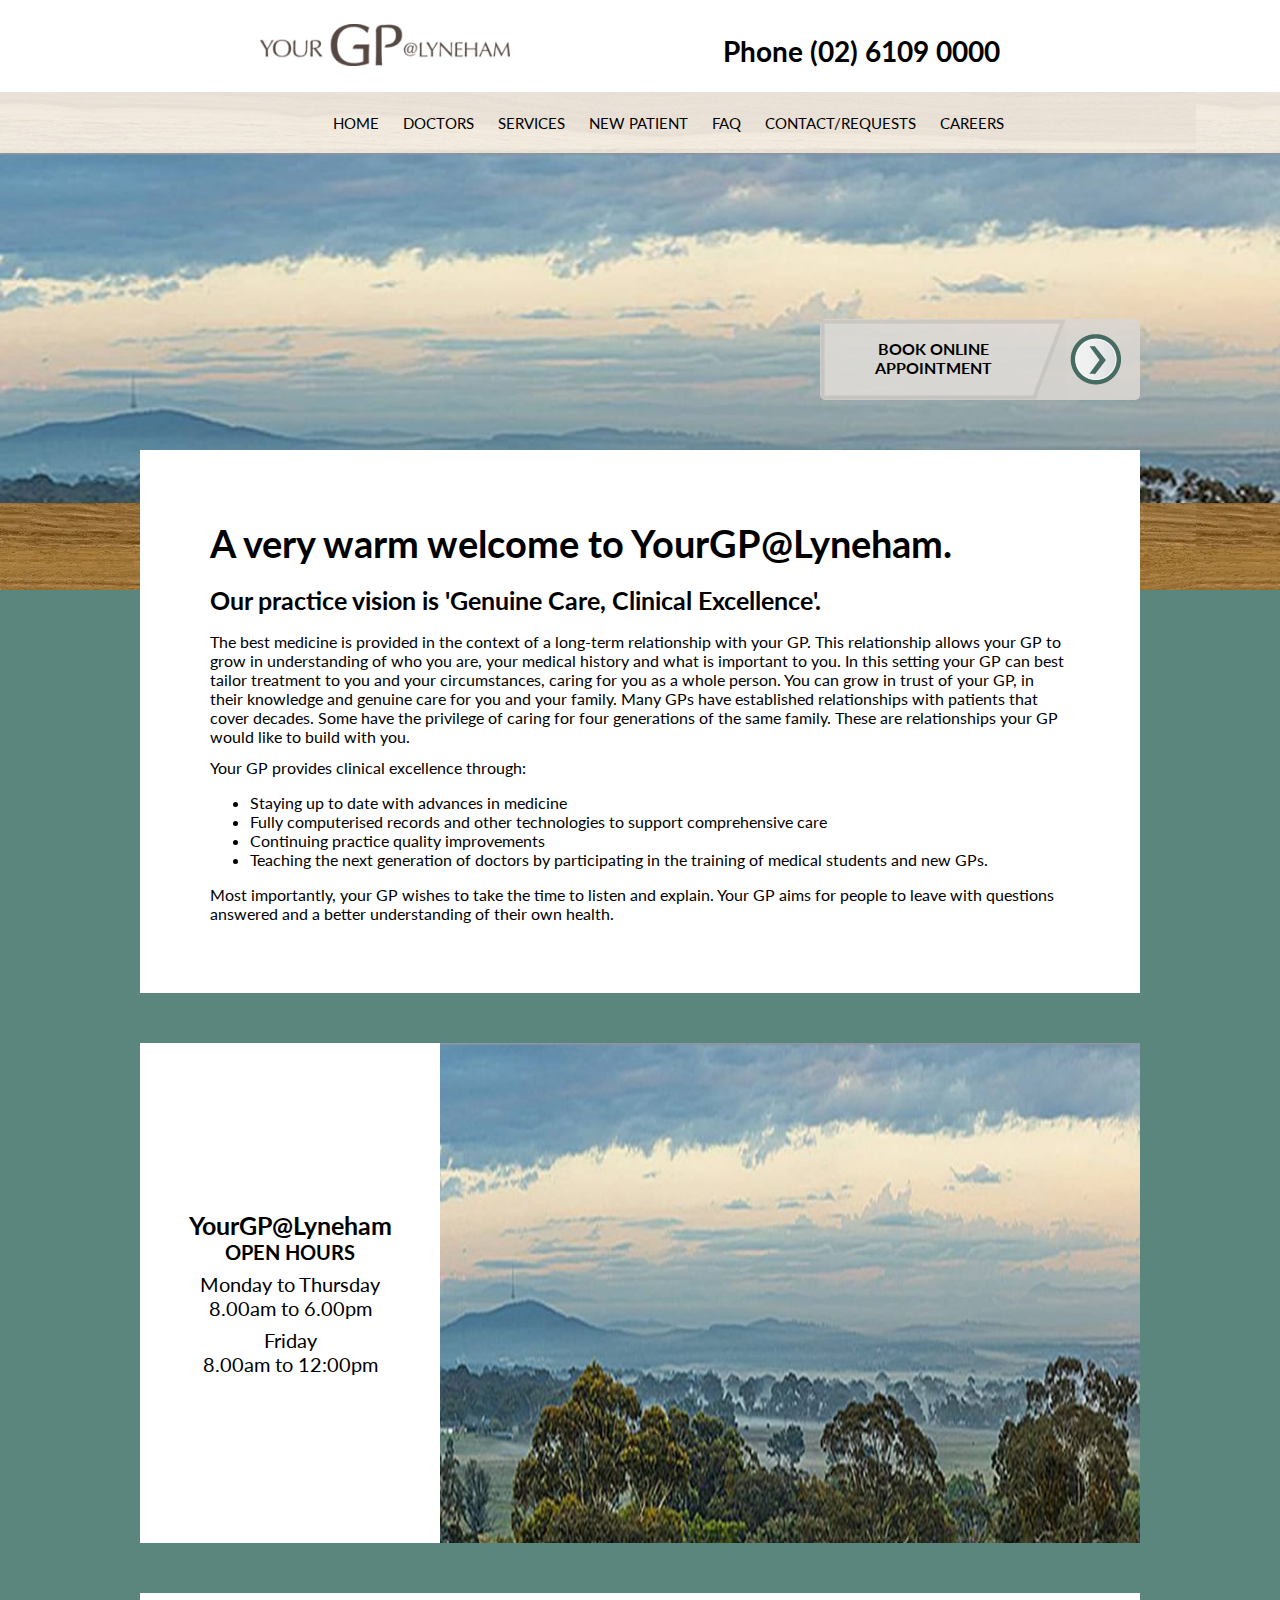
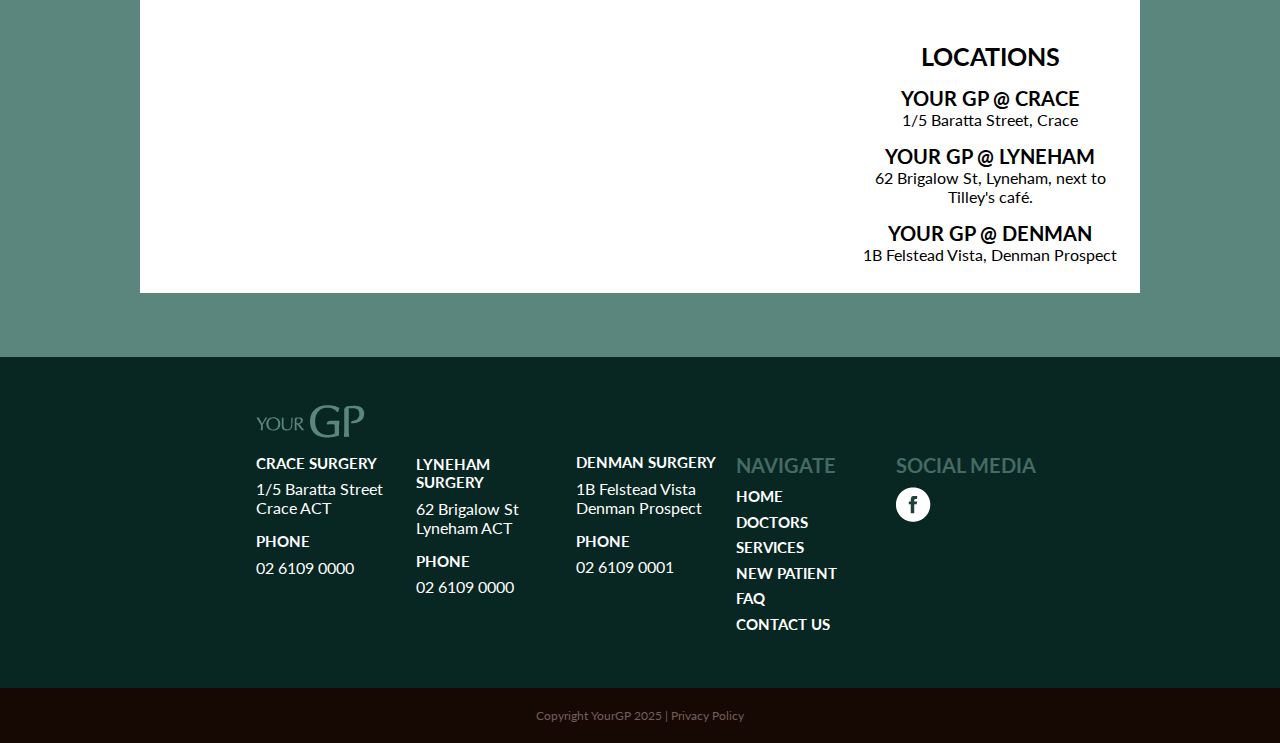
<file: index.html>
<!DOCTYPE html>
<html lang="en-AU">
<head>
<meta charset="UTF-8">
<meta name="viewport" content="width=device-width, initial-scale=1">
<meta name = "format-detection" content = "telephone=no">

<title>YourGP@Lyneham - Genuine Care, Clinical Excellence</title><meta name="description" content="YourGP@Lyneham — General practice in Lyneham, Canberra. Genuine care, clinical excellence. Book online or call (02) 6109 0000."><link rel="icon" href="favicon.ico">


<link href="https://fonts.googleapis.com/css?family=Lato" rel="stylesheet">


<!-- Facebook Pixel Code -->
<script>
!function(f,b,e,v,n,t,s){if(f.fbq)return;n=f.fbq=function(){n.callMethod?
n.callMethod.apply(n,arguments):n.queue.push(arguments)};if(!f._fbq)f._fbq=n;
n.push=n;n.loaded=!0;n.version='2.0';n.queue=[];t=b.createElement(e);t.async=!0;
t.src=v;s=b.getElementsByTagName(e)[0];s.parentNode.insertBefore(t,s)}(window,
document,'script','https://connect.facebook.net/en_US/fbevents.js');
fbq('init', '1811679615787920'); // Insert your pixel ID here.
fbq('track', 'PageView');
</script>
<noscript><img height="1" width="1" style="display:none"
src="https://www.facebook.com/tr?id=1811679615787920&ev=PageView&noscript=1"
/></noscript>
<!-- DO NOT MODIFY -->
<!-- End Facebook Pixel Code -->


	
	
<link href='https://fonts.gstatic.com' crossorigin rel='preconnect' />

<link rel="stylesheet" href="css/style.css" type="text/css" media="screen" /><script type="text/javascript" src="js/main.js" id="yourgpjs-js"></script>

<script type="text/javascript" id="google_gtagjs-js-after">
window.dataLayer = window.dataLayer || [];function gtag(){dataLayer.push(arguments);}
gtag("set","linker",{"domains":["www.yourgplyneham.com.au"]});
gtag("js", new Date());
gtag("set", "developer_id.dZTNiMT", true);
gtag("config", "GT-W6VHCX3");
</script>

		<!-- GA Google Analytics @ https://m0n.co/ga --><script>
			window.dataLayer = window.dataLayer || [];
			function gtag(){dataLayer.push(arguments);}
			gtag('js', new Date());
			gtag('config', 'UA-89055517-2');
		</script><!-- Global site tag (gtag.js) - Google Analytics --><script>
  window.dataLayer = window.dataLayer || [];
  function gtag(){dataLayer.push(arguments);}
  gtag('js', new Date());

  gtag('config', 'UA-135683351-1');

gtag('config', 'AW-1064854750');
</script>
<!-- Google Tag Manager -->
<script>(function(w,d,s,l,i){w[l]=w[l]||[];w[l].push({'gtm.start':
new Date().getTime(),event:'gtm.js'});var f=d.getElementsByTagName(s)[0],
j=d.createElement(s),dl=l!='dataLayer'?'&l='+l:'';j.async=true;j.src=
'https://tagmanager.google.com/gtm.js?id='+i+dl;f.parentNode.insertBefore(j,f);
})(window,document,'script','dataLayer','GTM-PN9D2HV');</script>
<!-- End Google Tag Manager --><style id="sccss">.page-id-163 form {
width: 250px;
}</style></head>

<body class="home page">
<!-- Google Tag Manager (noscript) -->
<noscript><iframe src="https://tagmanager.google.com/ns.html?id=GTM-PN9D2HV"
height="0" width="0" style="display:none;visibility:hidden"></iframe></noscript>
<!-- End Google Tag Manager (noscript) -->
<!-- Google Code for Bookings Conversion Page
In your html page, add the snippet and call
goog_report_conversion when someone clicks on the
chosen link or button. -->
<script type="text/javascript">
    goog_snippet_vars = function() {
    var w = window;
    w.google_conversion_id = 1064854750;
    w.google_conversion_label = "uvB1CNHTmmwQ3snh-wM";
    w.google_remarketing_only = false;
  }
  // DO NOT CHANGE THE CODE BELOW.
  goog_report_conversion = function(url) {
    goog_snippet_vars();
    window.google_conversion_format = "3";
    var opt = new Object();
    opt.onload_callback = function() {
    if (typeof(url) != 'undefined') {
      window.location = url;
    }
  }
  var conv_handler = window['google_trackConversion'];
  if (typeof(conv_handler) == 'function') {
    conv_handler(opt);
  }
}
</script>
<script type="text/javascript"
  src="//www.googleadservices.com/pagead/conversion_async.js">
</script>
    <header class="desktop header-top">
	    <div>
	    	<img src="images/logo-top.png"/>
	    	<h2>Phone (02) 6109 0000</h2>
            <div class="clearfix"></div>
	    </div>
	    <div class="clearfix"></div>
    </header>
    <header class="desktop header-bottom">
        <nav>
            <ul>
                <a href="./"><li><h5>HOME</h5></li></a>
                <a href="doctors"><li><h5>DOCTORS</h5></li></a>
                <a href="services"><li><h5>SERVICES</h5></li></a>
                <a href="patient"><li><h5>NEW PATIENT</h5></li></a>
                <a href="faq"><li><h5>FAQ</h5></li></a>
				<a href="contact"><li><h5>CONTACT/REQUESTS</h5></li></a>
				<a href="careers"><li><h5>CAREERS</h5></li></a>
            </ul>
            <div class="clearfix"></div>
        </nav>
    </header>
    <header class="mobile header-top">
        <div>
            <img src="images/logo-top.png"/>
            <img id="hamburger" src="images/mobile-menu.png"/>
            <div class="clearfix"></div>
        </div>
        <div class="clearfix"></div>
    </header>
    <header class="mobile header-bottom">
        <nav>
            <ul>
                <li><h5>Phone (02) 6109 0000</h5></li>
            </ul>
            <div class="clearfix"></div>
        </nav>
    </header>
    <div class="dropdown mobile">
        <ul>
            <a class="book-now" onclick="goog_report_conversion ('https://www.hotdoc.com.au/medical-centres/lyneham-ACT-2602/yourgp-crace-lyneham/doctors')" href="https://www.hotdoc.com.au/medical-centres/lyneham-ACT-2602/yourgp-crace-lyneham/doctors"><li><h5>BOOK ONLINE APPOINTMENT</h5></li></a>
            <a href="./"><li><h5>HOME</h5></li></a>
            <a href="doctors"><li><h5>DOCTORS</h5></li></a>
            <a href="services"><li><h5>SERVICES</h5></li></a>
            <a href="patient"><li><h5>NEW PATIENT</h5></li></a>
            <a href="faq"><li><h5>FAQ</h5></li></a>
			<a href="contact"><li><h5>CONTACT/REQUESTS</h5></li></a>
        </ul>
    </div>
    
    <div class="container-fluid">

    

<div class="layer-1-background"></div>
<div class="banner-image">
	<div></div>
</div>


<div class="content-wrapper">
      <section class="content-a first">
        <a class="book-now" onclick="goog_report_conversion ('https://www.hotdoc.com.au/medical-centres/lyneham-ACT-2602/yourgp-crace-lyneham/doctors')" href="https://www.hotdoc.com.au/medical-centres/lyneham-ACT-2602/yourgp-crace-lyneham/doctors">
      <h6><font="black">BOOK ONLINE APPOINTMENT</font></h6>
      <img src="images/button-arrow.png" />
    </section>
  </a>

	<section class="content second">
		<h1>A very warm welcome to YourGP@Lyneham.</h1>
		<h3>Our practice vision is 'Genuine Care, Clinical Excellence'.</h3>
		<p>The best medicine is provided in the context of a long-term relationship with your GP. This relationship allows your GP to grow in understanding of who you are, your medical history and what is important to you. In this setting your GP can best tailor treatment to you and your circumstances, caring for you as a whole person. You can grow in trust of your GP, in their knowledge and genuine care for you and your family. Many GPs have established relationships with patients that cover decades. Some have the privilege of caring for four generations of the same family. These are relationships your GP would like to build with you.</p>
<p>Your GP provides clinical excellence through:</p>
<ul>
<li>Staying up to date with advances in medicine</li>
<li>Fully computerised records and other technologies to support comprehensive care</li>
<li>Continuing practice quality improvements</li>
<li>Teaching the next generation of doctors by participating in the training of medical students and new GPs.</li>
</ul>
<p>Most importantly, your GP wishes to take the time to listen and explain. Your GP aims for people to leave with questions answered and a better understanding of their own health.</p>
	</section>

	<section class="content third">
		<div>
			<h3>YourGP@Lyneham</h3>
			<h4>OPEN HOURS</h4>
			<span class="cms-content">
				<h4>Monday to Thursday</h4>
				<h4>8.00am to 6.00pm</h4>
				<h4>Friday</h4>
				<h4>8.00am to 12:00pm</h4>
			</span>
		</div><!--
		--><img src="images/lyneham-home.jpg">
	</section>

	<section class="content fourth">
			<iframe id="google-maps" src="https://www.google.com/maps/embed/v1/place?q=62+Brigalow+St,+Lyneham
			      &zoom=17
			      &key=AIzaSyC7xxyrWuJnB4EIZMKUCsmqx2eFcoH6MEs">
			</iframe><!--
		--><div>
			<h3>LOCATIONS</h3>
			<h4>YOUR GP @ CRACE</h4>
			<p>1/5 Baratta Street, Crace</p>

			<h4>YOUR GP @ LYNEHAM</h4>
			<p>62 Brigalow St, Lyneham, next to Tilley's café.</p>
				<h4>YOUR GP @ DENMAN</h4>

			<p>1B Felstead Vista, Denman Prospect</p>
		</div>
	</section>
</div>
</div>


<footer>
	<div class="footer-1">
		<div class="content">
			<div class="footer-first">
				<img src="images/logo-footer.png" />
				<h5>CRACE SURGERY</h5>
				<p>1/5 Baratta Street</p>
				<p>Crace ACT</p>
				<h5 class="sep">PHONE</h5>
				<p>02 6109 0000</p>
			</div><!--
		 --><div>
				<h5>LYNEHAM SURGERY</h5>
				<p>62 Brigalow St</p>
				<p>Lyneham ACT</p>
				<h5 class="sep">PHONE</h5>
				<p>02 6109 0000</p>
			</div><!--
			--><div>
				<h5>DENMAN SURGERY</h5>
				<p>1B Felstead Vista</p>
				<p>Denman Prospect</p>
				<h5 class="sep">PHONE</h5>
				<p>02 6109 0001</p>
			</div><!--
		 --><div>
				<h3>NAVIGATE</h3>
				<a href="./"><h5>HOME</h5></a>
				<a href="doctors"><h5>DOCTORS</h5></a>
				<a href="services"><h5>SERVICES</h5></a>
				<a href="patient"><h5>NEW PATIENT</h5></a>
				<a href="faq"><h5>FAQ</h5></a>
				<a href="contact"><h5>CONTACT US</h5></a>
			</div><!--
		 --><div class="footer-1">
				<h3>SOCIAL MEDIA</h3>
				<span>
					<a href="https://www.facebook.com/YourGPLyneham-1115857755115788/?fref=ts"><img src="images/facebook.png"/></a>
				</span>
			</div>
		</div>
	</div>
	<div class="footer-2">
		<p>Copyright YourGP 2025 | <a href="privacy-policy.pdf">Privacy Policy</a></p>
	</div>


</footer>

</body>
</file>
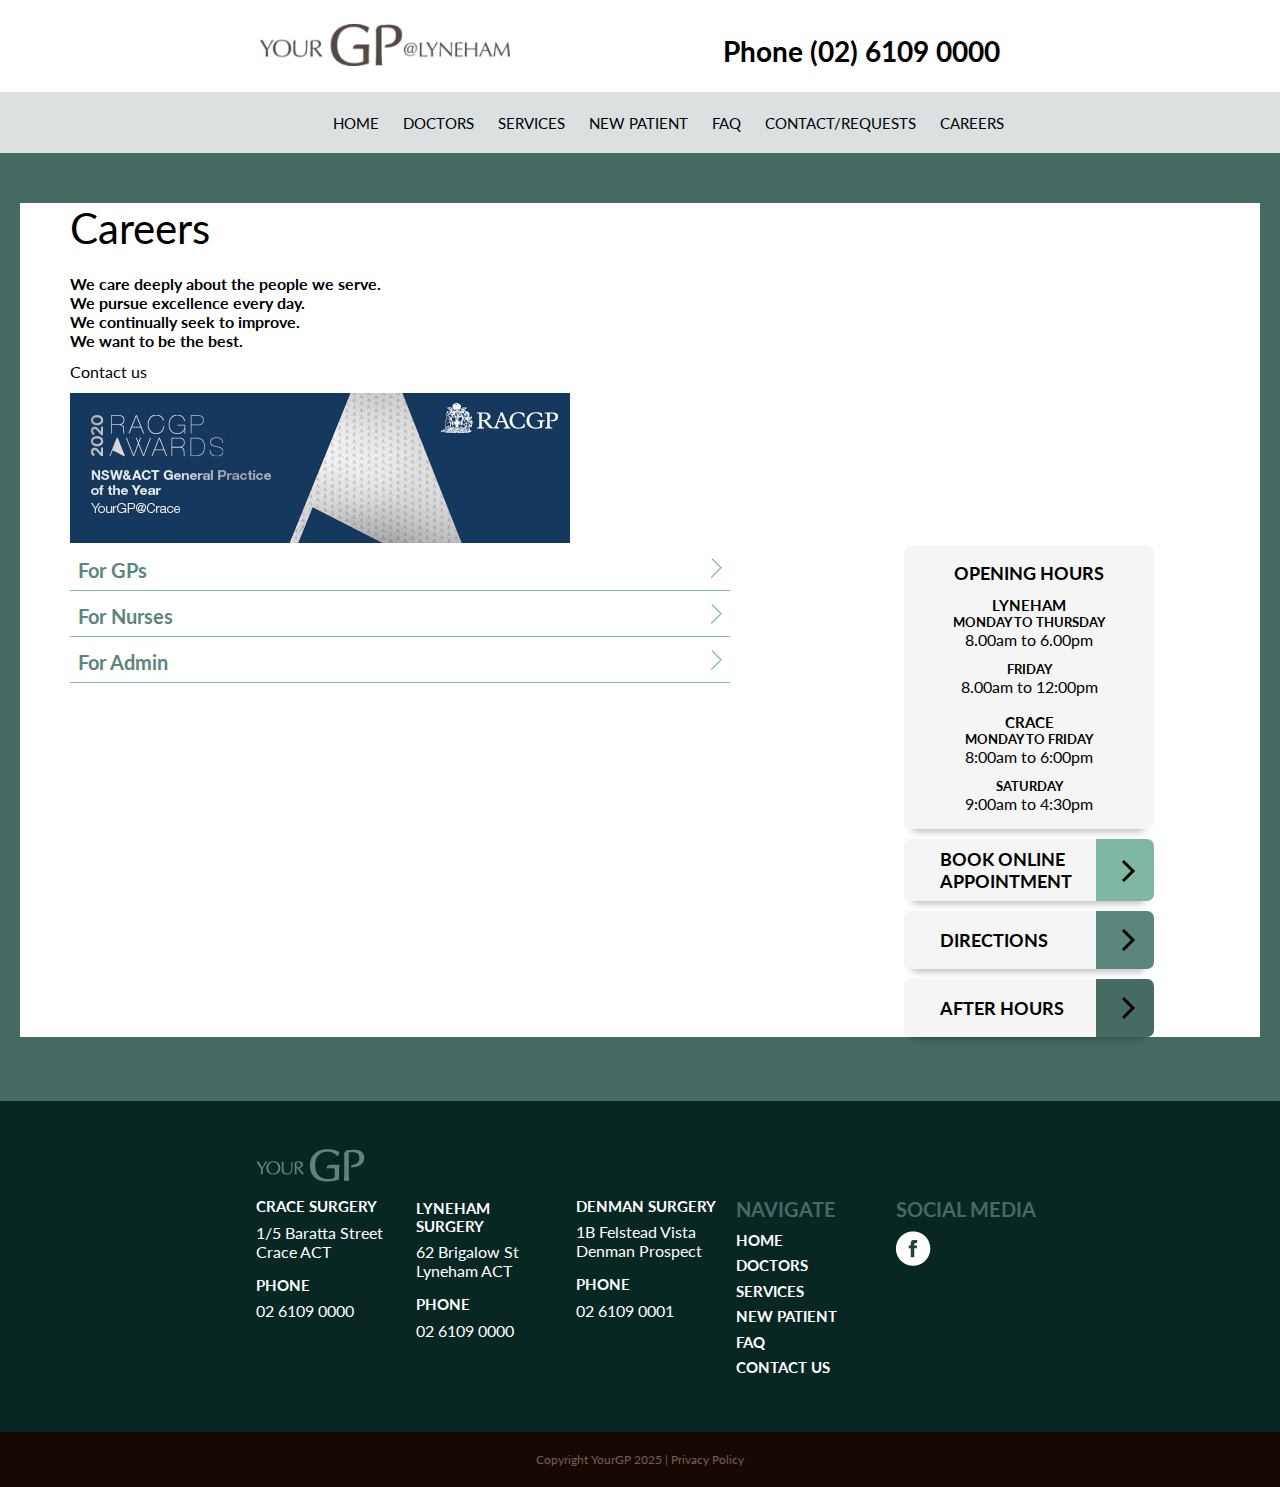
<file: careers/index.html>
<!DOCTYPE html>
<html lang="en-AU">
<head>
<meta charset="UTF-8">
<meta name="viewport" content="width=device-width, initial-scale=1">
<meta name = "format-detection" content = "telephone=no">

<title>Careers - YourGP@Lyneham</title><meta name="description" content="Career opportunities at YourGP@Lyneham. Join our team of healthcare professionals in Lyneham, Canberra."><link rel="icon" href="../favicon.ico">


<link href="https://fonts.googleapis.com/css?family=Lato" rel="stylesheet">


<!-- Facebook Pixel Code -->
<script>
!function(f,b,e,v,n,t,s){if(f.fbq)return;n=f.fbq=function(){n.callMethod?
n.callMethod.apply(n,arguments):n.queue.push(arguments)};if(!f._fbq)f._fbq=n;
n.push=n;n.loaded=!0;n.version='2.0';n.queue=[];t=b.createElement(e);t.async=!0;
t.src=v;s=b.getElementsByTagName(e)[0];s.parentNode.insertBefore(t,s)}(window,
document,'script','https://connect.facebook.net/en_US/fbevents.js');
fbq('init', '1811679615787920'); // Insert your pixel ID here.
fbq('track', 'PageView');
</script>
<noscript><img height="1" width="1" style="display:none"
src="https://www.facebook.com/tr?id=1811679615787920&ev=PageView&noscript=1"
/></noscript>
<!-- DO NOT MODIFY -->
<!-- End Facebook Pixel Code -->


	
	
<link href='https://fonts.gstatic.com' crossorigin rel='preconnect' />

<link rel="stylesheet" href="../css/style.css" type="text/css" media="screen" /><script type="text/javascript" src="../js/main.js" id="yourgpjs-js"></script>

<script type="text/javascript" id="google_gtagjs-js-after">
window.dataLayer = window.dataLayer || [];function gtag(){dataLayer.push(arguments);}
gtag("set","linker",{"domains":["www.yourgplyneham.com.au"]});
gtag("js", new Date());
gtag("set", "developer_id.dZTNiMT", true);
gtag("config", "GT-W6VHCX3");
</script>

		<!-- GA Google Analytics @ https://m0n.co/ga --><script>
			window.dataLayer = window.dataLayer || [];
			function gtag(){dataLayer.push(arguments);}
			gtag('js', new Date());
			gtag('config', 'UA-89055517-2');
		</script><!-- Global site tag (gtag.js) - Google Analytics --><script>
  window.dataLayer = window.dataLayer || [];
  function gtag(){dataLayer.push(arguments);}
  gtag('js', new Date());

  gtag('config', 'UA-135683351-1');

gtag('config', 'AW-1064854750');
</script>
<!-- Google Tag Manager -->
<script>(function(w,d,s,l,i){w[l]=w[l]||[];w[l].push({'gtm.start':
new Date().getTime(),event:'gtm.js'});var f=d.getElementsByTagName(s)[0],
j=d.createElement(s),dl=l!='dataLayer'?'&l='+l:'';j.async=true;j.src=
'https://tagmanager.google.com/gtm.js?id='+i+dl;f.parentNode.insertBefore(j,f);
})(window,document,'script','dataLayer','GTM-PN9D2HV');</script>
<!-- End Google Tag Manager --><style id="sccss">.page-id-163 form {
width: 250px;
}</style></head>

<body class="page page-id-247">
<!-- Google Tag Manager (noscript) -->
<noscript><iframe src="https://tagmanager.google.com/ns.html?id=GTM-PN9D2HV"
height="0" width="0" style="display:none;visibility:hidden"></iframe></noscript>
<!-- End Google Tag Manager (noscript) -->
<!-- Google Code for Bookings Conversion Page
In your html page, add the snippet and call
goog_report_conversion when someone clicks on the
chosen link or button. -->
<script type="text/javascript">
    goog_snippet_vars = function() {
    var w = window;
    w.google_conversion_id = 1064854750;
    w.google_conversion_label = "uvB1CNHTmmwQ3snh-wM";
    w.google_remarketing_only = false;
  }
  // DO NOT CHANGE THE CODE BELOW.
  goog_report_conversion = function(url) {
    goog_snippet_vars();
    window.google_conversion_format = "3";
    var opt = new Object();
    opt.onload_callback = function() {
    if (typeof(url) != 'undefined') {
      window.location = url;
    }
  }
  var conv_handler = window['google_trackConversion'];
  if (typeof(conv_handler) == 'function') {
    conv_handler(opt);
  }
}
</script>
<script type="text/javascript"
  src="//www.googleadservices.com/pagead/conversion_async.js">
</script>
    <header class="desktop header-top">
	    <div>
	    	<img src="../images/logo-top.png"/>
	    	<h2>Phone (02) 6109 0000</h2>
            <div class="clearfix"></div>
	    </div>
	    <div class="clearfix"></div>
    </header>
    <header class="desktop header-bottom">
        <nav>
            <ul>
                <a href="../"><li><h5>HOME</h5></li></a>
                <a href="../doctors"><li><h5>DOCTORS</h5></li></a>
                <a href="../services"><li><h5>SERVICES</h5></li></a>
                <a href="../patient"><li><h5>NEW PATIENT</h5></li></a>
                <a href="../faq"><li><h5>FAQ</h5></li></a>
				<a href="../contact"><li><h5>CONTACT/REQUESTS</h5></li></a>
				<a href="../careers"><li><h5>CAREERS</h5></li></a>
            </ul>
            <div class="clearfix"></div>
        </nav>
    </header>
    <header class="mobile header-top">
        <div>
            <img src="../images/logo-top.png"/>
            <img id="hamburger" src="../images/mobile-menu.png"/>
            <div class="clearfix"></div>
        </div>
        <div class="clearfix"></div>
    </header>
    <header class="mobile header-bottom">
        <nav>
            <ul>
                <li><h5>Phone (02) 6109 0000</h5></li>
            </ul>
            <div class="clearfix"></div>
        </nav>
    </header>
    <div class="dropdown mobile">
        <ul>
            <a class="book-now" onclick="goog_report_conversion ('https://www.hotdoc.com.au/medical-centres/lyneham-ACT-2602/yourgp-crace-lyneham/doctors')" href="https://www.hotdoc.com.au/medical-centres/lyneham-ACT-2602/yourgp-crace-lyneham/doctors"><li><h5>BOOK ONLINE APPOINTMENT</h5></li></a>
            <a href="../"><li><h5>HOME</h5></li></a>
            <a href="../doctors"><li><h5>DOCTORS</h5></li></a>
            <a href="../services"><li><h5>SERVICES</h5></li></a>
            <a href="../patient"><li><h5>NEW PATIENT</h5></li></a>
            <a href="../faq"><li><h5>FAQ</h5></li></a>
			<a href="../contact"><li><h5>CONTACT/REQUESTS</h5></li></a>
        </ul>
    </div>
    
    <div class="container-fluid">

    

<section class="content">
<h2 class="page-heading">Careers</h2>
<p><strong>We care deeply about the people we serve.<br />
We pursue excellence every day.<br />
We continually seek to improve.</strong><br />
<strong>We want to be the best.</strong></p>
<p><a href="https://forms.office.com/Pages/ResponsePage.aspx?id=IKXQ2SNEa0yqgAESdXTJaGhYc1dA2aRNq_7tqUENCfBURjNPQjk3MldQNDBGWlVUWDhHUENSOUZONy4u" target="_blank" rel="noreferrer noopener" data-type="mailto"><span class="has-inline-color has-vivid-cyan-blue-color">Contact us</span></a></p>
<p><img fetchpriority="high" decoding="async" class="alignnone size-full wp-image-479" src="../images/site/racgp-award.jpeg" alt="" width="500" height="150" srcset="../images/site/racgp-award.jpeg 500w, /images/site/racgp-award-300x90.jpeg 300w" sizes="(max-width: 500px) 100vw, 500px" /></p>
	<div class="services-content">
	
		    <div class="services-row">
		    	<h4>For GPs</h4>
		    		<img id="arrow" src="../images/arrow.png"/>
		    	<span><p>YourGP as your chosen service entity strives to provide the best administrative and nursing support to GPs to enable you can focus on providing the best care for your patients.</p>
<p>GPs are sole traders who conduct their own business and see their own patients.</p>
<p>We do not have the capacity for Level 1 Supervision for overseas trained doctors. </p>
</span>
		    	<div class="clearfix"></div>
		    </div>

		 	
		    <div class="services-row">
		    	<h4>For Nurses</h4>
		    		<img id="arrow" src="../images/arrow.png"/>
		    	<span><p>Are you a fantastic nurse who loves helping people and is always looking to improve? </p>
<p>We might be the right place for you.</p>
<p>Our nursing team are integral to the high level of care we provide to our patients and GPs.</p>
<p>Our nursing team roles are pretty varied. You will be doing a mixture of jobs throughout your day. There will be a lot of face-to-face patient time. </p>
<p>Our nurses provide a lot of health coaching to patients. </p>
<p>Our nursing team have excellent relationships with patients and clinicians. </p>
<p>To succeed in this role, you must enjoy helping others with care and excellence while always looking to improve. </p>
<p>Please click the 'contact us' link above if you feel we are the right fit. </p>
</span>
		    	<div class="clearfix"></div>
		    </div>

		 	
		    <div class="services-row">
		    	<h4>For Admin</h4>
		    		<img id="arrow" src="../images/arrow.png"/>
		    	<span><p>The GPs saw over 100,000 patients last year. A lot of support is required for the clinical team to help them see this many people. </p>
<p>Qualities that will see you win in this role:<br />
1. You like learning and doing new things.<br />
2. You get energised by helping others.<br />
3. You will need excellent skills in data entry. </p>
<p>You will be helping us to help others. We can't do our work without you. </p>
<p>If you feel we are the right fit, please click the 'contact us' link above. </p>
</span>
		    	<div class="clearfix"></div>
		    </div>

		 				</div>

	<div class="catcher"></div>
<div class="sidebar desktop move">
	<div class="sidebar-first">
		<h3>OPENING HOURS</h3>
		<h4>LYNEHAM</h4>
		<h5>MONDAY TO THURSDAY</h5>
		<p>8.00am to 6.00pm</p>

		<h5>FRIDAY</h5>
		<p>8.00am to 12:00pm</p>

		<h4>CRACE</h4>
		<h5>MONDAY TO FRIDAY</h5>
		<p>8:00am to 6:00pm</p>

		<h5>SATURDAY</h5>
		<p>9:00am to 4:30pm</p>
	</div>
	<a class="book-now" onclick="goog_report_conversion ('https://www.hotdoc.com.au/medical-centres/lyneham-ACT-2602/yourgp-crace-lyneham/doctors')" href="https://www.hotdoc.com.au/medical-centres/lyneham-ACT-2602/yourgp-crace-lyneham/doctors"><div class="sidebar-second sidebar-lower">
		<h3>BOOK ONLINE APPOINTMENT</h3>
		<svg>
			<line x1="23" y1="8" x2="34" y2="19"></line>
			<line x1="33" y1="18" x2="23" y2="28"></line>
		</svg>
	</div></a>
	<a href="../contact"><div class="sidebar-third sidebar-lower">
		<h3>DIRECTIONS</h3>
		<svg>
			<line x1="23" y1="5" x2="34" y2="16"></line>
			<line x1="33" y1="15" x2="23" y2="25"></line>
		</svg>
	</div></a>
	<a href="../patient#after-hours"><div class="sidebar-fourth sidebar-lower">
		<h3>AFTER HOURS</h3>
		<svg>
			<line x1="23" y1="5" x2="34" y2="16"></line>
			<line x1="33" y1="15" x2="23" y2="25"></line>
		</svg>
	</div></a>
</div>	<div class="clearfix"></div>
</section>

<footer>
	<div class="footer-1">
		<div class="content">
			<div class="footer-first">
				<img src="../images/logo-footer.png" />
				<h5>CRACE SURGERY</h5>
				<p>1/5 Baratta Street</p>
				<p>Crace ACT</p>
				<h5 class="sep">PHONE</h5>
				<p>02 6109 0000</p>
			</div><!--
		 --><div>
				<h5>LYNEHAM SURGERY</h5>
				<p>62 Brigalow St</p>
				<p>Lyneham ACT</p>
				<h5 class="sep">PHONE</h5>
				<p>02 6109 0000</p>
			</div><!--
			--><div>
				<h5>DENMAN SURGERY</h5>
				<p>1B Felstead Vista</p>
				<p>Denman Prospect</p>
				<h5 class="sep">PHONE</h5>
				<p>02 6109 0001</p>
			</div><!--
		 --><div>
				<h3>NAVIGATE</h3>
				<a href="../"><h5>HOME</h5></a>
				<a href="../doctors"><h5>DOCTORS</h5></a>
				<a href="../services"><h5>SERVICES</h5></a>
				<a href="../patient"><h5>NEW PATIENT</h5></a>
				<a href="../faq"><h5>FAQ</h5></a>
				<a href="../contact"><h5>CONTACT US</h5></a>
			</div><!--
		 --><div class="footer-1">
				<h3>SOCIAL MEDIA</h3>
				<span>
					<a href="https://www.facebook.com/YourGPLyneham-1115857755115788/?fref=ts"><img src="../images/facebook.png"/></a>
				</span>
			</div>
		</div>
	</div>
	<div class="footer-2">
		<p>Copyright YourGP 2025 | <a href="../privacy-policy.pdf">Privacy Policy</a></p>
	</div>


</footer>

</body>
</file>
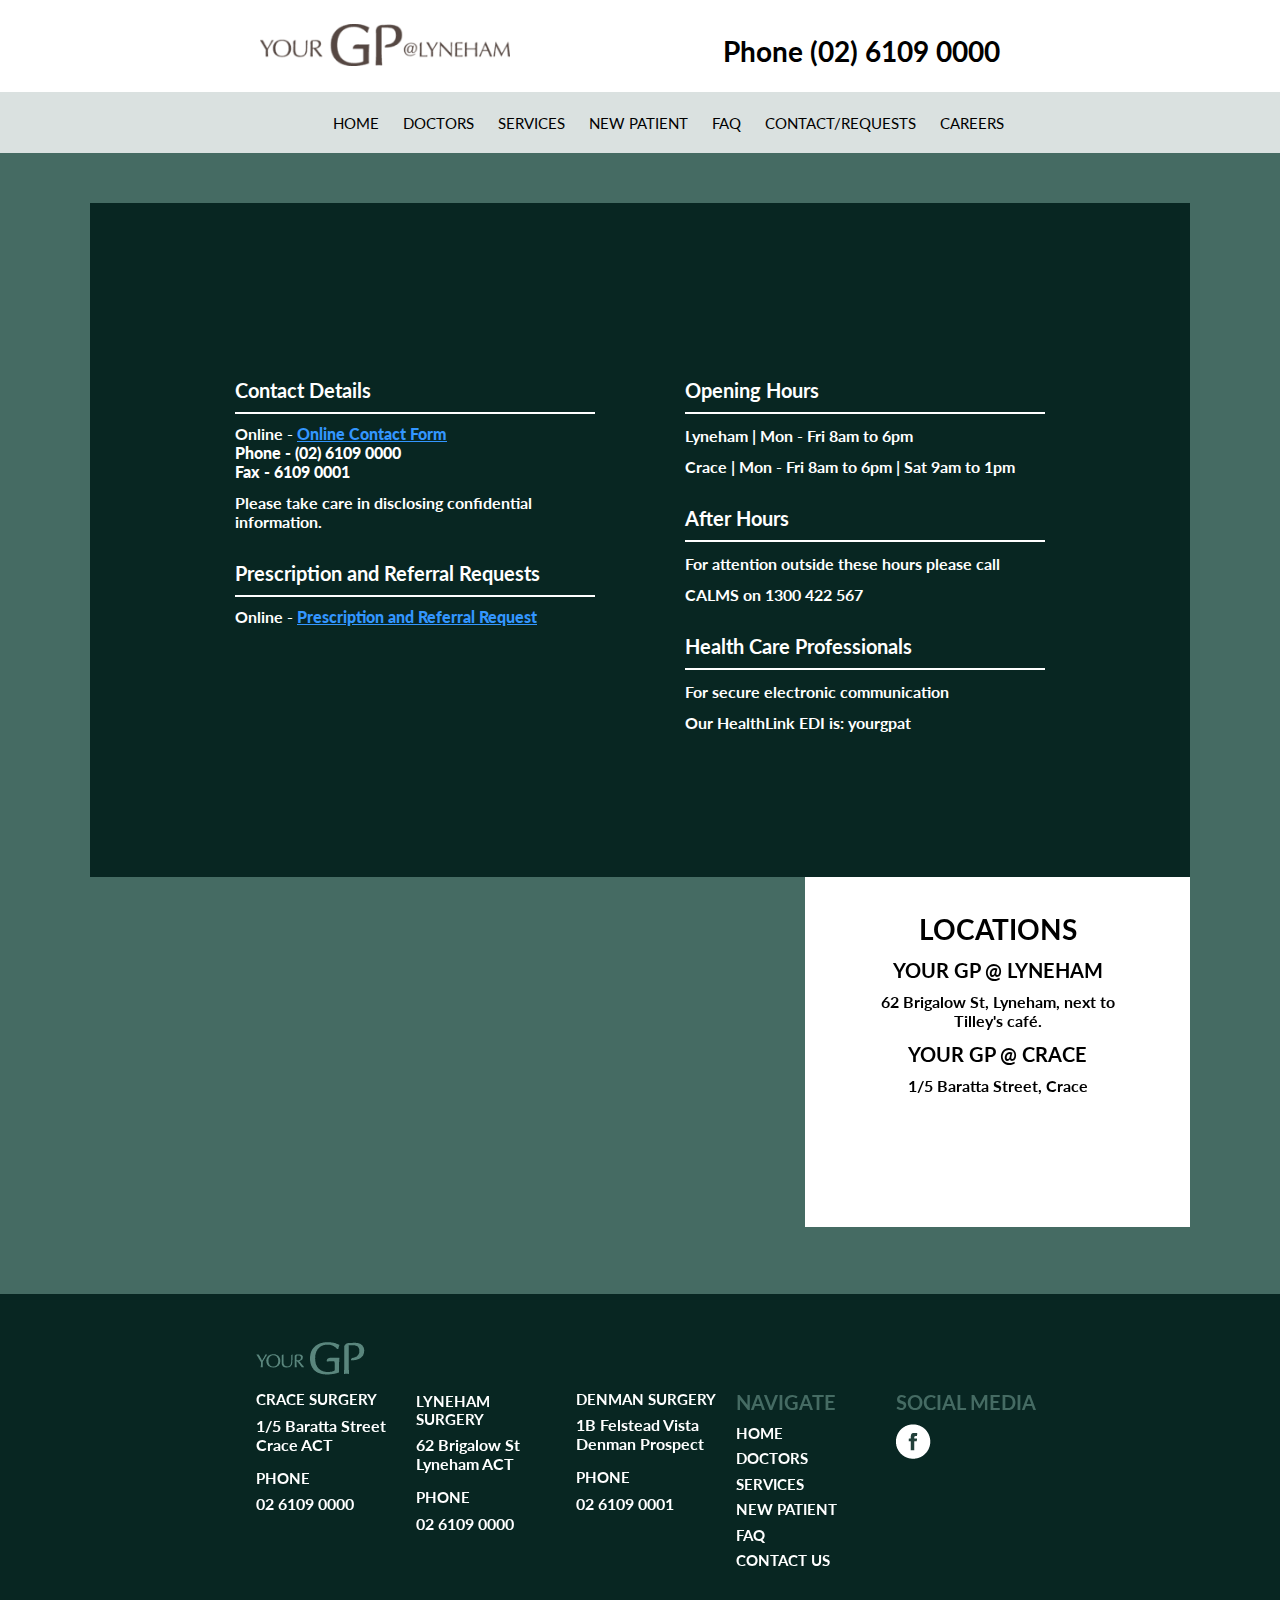
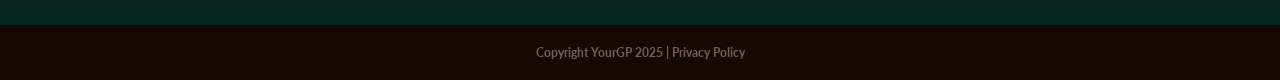
<file: contact/index.html>
<!DOCTYPE html>
<html lang="en-AU">
<head>
<meta charset="UTF-8">
<meta name="viewport" content="width=device-width, initial-scale=1">
<meta name = "format-detection" content = "telephone=no">

<title>Contact - YourGP@Lyneham</title><meta name="description" content="Contact YourGP@Lyneham — Phone (02) 6109 0000, 62 Brigalow St, Lyneham. Online contact form and prescription requests available."><link rel="icon" href="../favicon.ico">


<link href="https://fonts.googleapis.com/css?family=Lato" rel="stylesheet">


<!-- Facebook Pixel Code -->
<script>
!function(f,b,e,v,n,t,s){if(f.fbq)return;n=f.fbq=function(){n.callMethod?
n.callMethod.apply(n,arguments):n.queue.push(arguments)};if(!f._fbq)f._fbq=n;
n.push=n;n.loaded=!0;n.version='2.0';n.queue=[];t=b.createElement(e);t.async=!0;
t.src=v;s=b.getElementsByTagName(e)[0];s.parentNode.insertBefore(t,s)}(window,
document,'script','https://connect.facebook.net/en_US/fbevents.js');
fbq('init', '1811679615787920'); // Insert your pixel ID here.
fbq('track', 'PageView');
</script>
<noscript><img height="1" width="1" style="display:none"
src="https://www.facebook.com/tr?id=1811679615787920&ev=PageView&noscript=1"
/></noscript>
<!-- DO NOT MODIFY -->
<!-- End Facebook Pixel Code -->


	
	
<link href='https://fonts.gstatic.com' crossorigin rel='preconnect' />

<link rel="stylesheet" href="../css/style.css" type="text/css" media="screen" /><script type="text/javascript" src="../js/main.js" id="yourgpjs-js"></script>

<script type="text/javascript" id="google_gtagjs-js-after">
window.dataLayer = window.dataLayer || [];function gtag(){dataLayer.push(arguments);}
gtag("set","linker",{"domains":["www.yourgplyneham.com.au"]});
gtag("js", new Date());
gtag("set", "developer_id.dZTNiMT", true);
gtag("config", "GT-W6VHCX3");
</script>

		<!-- GA Google Analytics @ https://m0n.co/ga --><script>
			window.dataLayer = window.dataLayer || [];
			function gtag(){dataLayer.push(arguments);}
			gtag('js', new Date());
			gtag('config', 'UA-89055517-2');
		</script><!-- Global site tag (gtag.js) - Google Analytics --><script>
  window.dataLayer = window.dataLayer || [];
  function gtag(){dataLayer.push(arguments);}
  gtag('js', new Date());

  gtag('config', 'UA-135683351-1');

gtag('config', 'AW-1064854750');
</script>
<!-- Google Tag Manager -->
<script>(function(w,d,s,l,i){w[l]=w[l]||[];w[l].push({'gtm.start':
new Date().getTime(),event:'gtm.js'});var f=d.getElementsByTagName(s)[0],
j=d.createElement(s),dl=l!='dataLayer'?'&l='+l:'';j.async=true;j.src=
'https://tagmanager.google.com/gtm.js?id='+i+dl;f.parentNode.insertBefore(j,f);
})(window,document,'script','dataLayer','GTM-PN9D2HV');</script>
<!-- End Google Tag Manager --><style id="sccss">.page-id-163 form {
width: 250px;
}</style></head>

<body class="page page-id-54">
<!-- Google Tag Manager (noscript) -->
<noscript><iframe src="https://tagmanager.google.com/ns.html?id=GTM-PN9D2HV"
height="0" width="0" style="display:none;visibility:hidden"></iframe></noscript>
<!-- End Google Tag Manager (noscript) -->
<!-- Google Code for Bookings Conversion Page
In your html page, add the snippet and call
goog_report_conversion when someone clicks on the
chosen link or button. -->
<script type="text/javascript">
    goog_snippet_vars = function() {
    var w = window;
    w.google_conversion_id = 1064854750;
    w.google_conversion_label = "uvB1CNHTmmwQ3snh-wM";
    w.google_remarketing_only = false;
  }
  // DO NOT CHANGE THE CODE BELOW.
  goog_report_conversion = function(url) {
    goog_snippet_vars();
    window.google_conversion_format = "3";
    var opt = new Object();
    opt.onload_callback = function() {
    if (typeof(url) != 'undefined') {
      window.location = url;
    }
  }
  var conv_handler = window['google_trackConversion'];
  if (typeof(conv_handler) == 'function') {
    conv_handler(opt);
  }
}
</script>
<script type="text/javascript"
  src="//www.googleadservices.com/pagead/conversion_async.js">
</script>
    <header class="desktop header-top">
	    <div>
	    	<img src="../images/logo-top.png"/>
	    	<h2>Phone (02) 6109 0000</h2>
            <div class="clearfix"></div>
	    </div>
	    <div class="clearfix"></div>
    </header>
    <header class="desktop header-bottom">
        <nav>
            <ul>
                <a href="../"><li><h5>HOME</h5></li></a>
                <a href="../doctors"><li><h5>DOCTORS</h5></li></a>
                <a href="../services"><li><h5>SERVICES</h5></li></a>
                <a href="../patient"><li><h5>NEW PATIENT</h5></li></a>
                <a href="../faq"><li><h5>FAQ</h5></li></a>
				<a href="../contact"><li><h5>CONTACT/REQUESTS</h5></li></a>
				<a href="../careers"><li><h5>CAREERS</h5></li></a>
            </ul>
            <div class="clearfix"></div>
        </nav>
    </header>
    <header class="mobile header-top">
        <div>
            <img src="../images/logo-top.png"/>
            <img id="hamburger" src="../images/mobile-menu.png"/>
            <div class="clearfix"></div>
        </div>
        <div class="clearfix"></div>
    </header>
    <header class="mobile header-bottom">
        <nav>
            <ul>
                <li><h5>Phone (02) 6109 0000</h5></li>
            </ul>
            <div class="clearfix"></div>
        </nav>
    </header>
    <div class="dropdown mobile">
        <ul>
            <a class="book-now" onclick="goog_report_conversion ('https://www.hotdoc.com.au/medical-centres/lyneham-ACT-2602/yourgp-crace-lyneham/doctors')" href="https://www.hotdoc.com.au/medical-centres/lyneham-ACT-2602/yourgp-crace-lyneham/doctors"><li><h5>BOOK ONLINE APPOINTMENT</h5></li></a>
            <a href="../"><li><h5>HOME</h5></li></a>
            <a href="../doctors"><li><h5>DOCTORS</h5></li></a>
            <a href="../services"><li><h5>SERVICES</h5></li></a>
            <a href="../patient"><li><h5>NEW PATIENT</h5></li></a>
            <a href="../faq"><li><h5>FAQ</h5></li></a>
			<a href="../contact"><li><h5>CONTACT/REQUESTS</h5></li></a>
        </ul>
    </div>
    
    <div class="container-fluid">

    

<section>
	<div class="top-wrapper">
		<div class="top-box grid-div">
			<h3>Contact Details</h3>
			<span>	<span><b>Online - <a href="https://yourgp.group/contact-us" target="_blank"><b><span style="color:#3396FF"><u>Online Contact Form</u></span></a></b></span></br>
			<span><b>Phone - (02) 6109 0000</b></span></br>
			<span><b>Fax - 6109 0001</b></span></br>
			
			<p>Please take care in disclosing confidential information.</p>
			<h3>Prescription and Referral Requests</h3>
			<span>Online - <b><a href="https://yourgp.group/Online-requests" target="_blank"><span style="color:#3396FF"><u>Prescription and Referral Request</u></span></a></b></span></br>
						</a>
		</div><!--
		--><div class="top-box grid-div">
			<h3>Opening Hours</h3>
			<p>Lyneham | Mon - Fri 8am to 6pm</p>
			<p>Crace | Mon - Fri 8am to 6pm | Sat 9am to 1pm</p>
			<h3>After Hours</h3>
			<p>For attention outside these hours please call</p>
			<p>CALMS on 1300 422 567</p>
			<h3>Health Care Professionals</h3>
			<p>For secure electronic communication</p>
			<p>Our HealthLink EDI is: yourgpat</p>
		</div>
	</div>
	<div>
	<iframe id="google-maps-contact" class="grid-div" src="https://www.google.com/maps/embed/v1/place?q=62+Brigalow+St,+Lyneham
			      &zoom=17
			      &key=AIzaSyC7xxyrWuJnB4EIZMKUCsmqx2eFcoH6MEs">
			</iframe><!--
	--><div class="contact-content grid-div">
		<h2>LOCATIONS</h2>
		<h3>YOUR GP @ LYNEHAM</h3>
		<p>62 Brigalow St, Lyneham, next to Tilley's café.</p>
		<h3>YOUR GP @ CRACE</h3>
		<p>1/5 Baratta Street, Crace</p>
		</div>
	</div>
</section>

<footer>
	<div class="footer-1">
		<div class="content">
			<div class="footer-first">
				<img src="../images/logo-footer.png" />
				<h5>CRACE SURGERY</h5>
				<p>1/5 Baratta Street</p>
				<p>Crace ACT</p>
				<h5 class="sep">PHONE</h5>
				<p>02 6109 0000</p>
			</div><!--
		 --><div>
				<h5>LYNEHAM SURGERY</h5>
				<p>62 Brigalow St</p>
				<p>Lyneham ACT</p>
				<h5 class="sep">PHONE</h5>
				<p>02 6109 0000</p>
			</div><!--
			--><div>
				<h5>DENMAN SURGERY</h5>
				<p>1B Felstead Vista</p>
				<p>Denman Prospect</p>
				<h5 class="sep">PHONE</h5>
				<p>02 6109 0001</p>
			</div><!--
		 --><div>
				<h3>NAVIGATE</h3>
				<a href="../"><h5>HOME</h5></a>
				<a href="../doctors"><h5>DOCTORS</h5></a>
				<a href="../services"><h5>SERVICES</h5></a>
				<a href="../patient"><h5>NEW PATIENT</h5></a>
				<a href="../faq"><h5>FAQ</h5></a>
				<a href="../contact"><h5>CONTACT US</h5></a>
			</div><!--
		 --><div class="footer-1">
				<h3>SOCIAL MEDIA</h3>
				<span>
					<a href="https://www.facebook.com/YourGPLyneham-1115857755115788/?fref=ts"><img src="../images/facebook.png"/></a>
				</span>
			</div>
		</div>
	</div>
	<div class="footer-2">
		<p>Copyright YourGP 2025 | <a href="../privacy-policy.pdf">Privacy Policy</a></p>
	</div>


</footer>

</body>
</file>
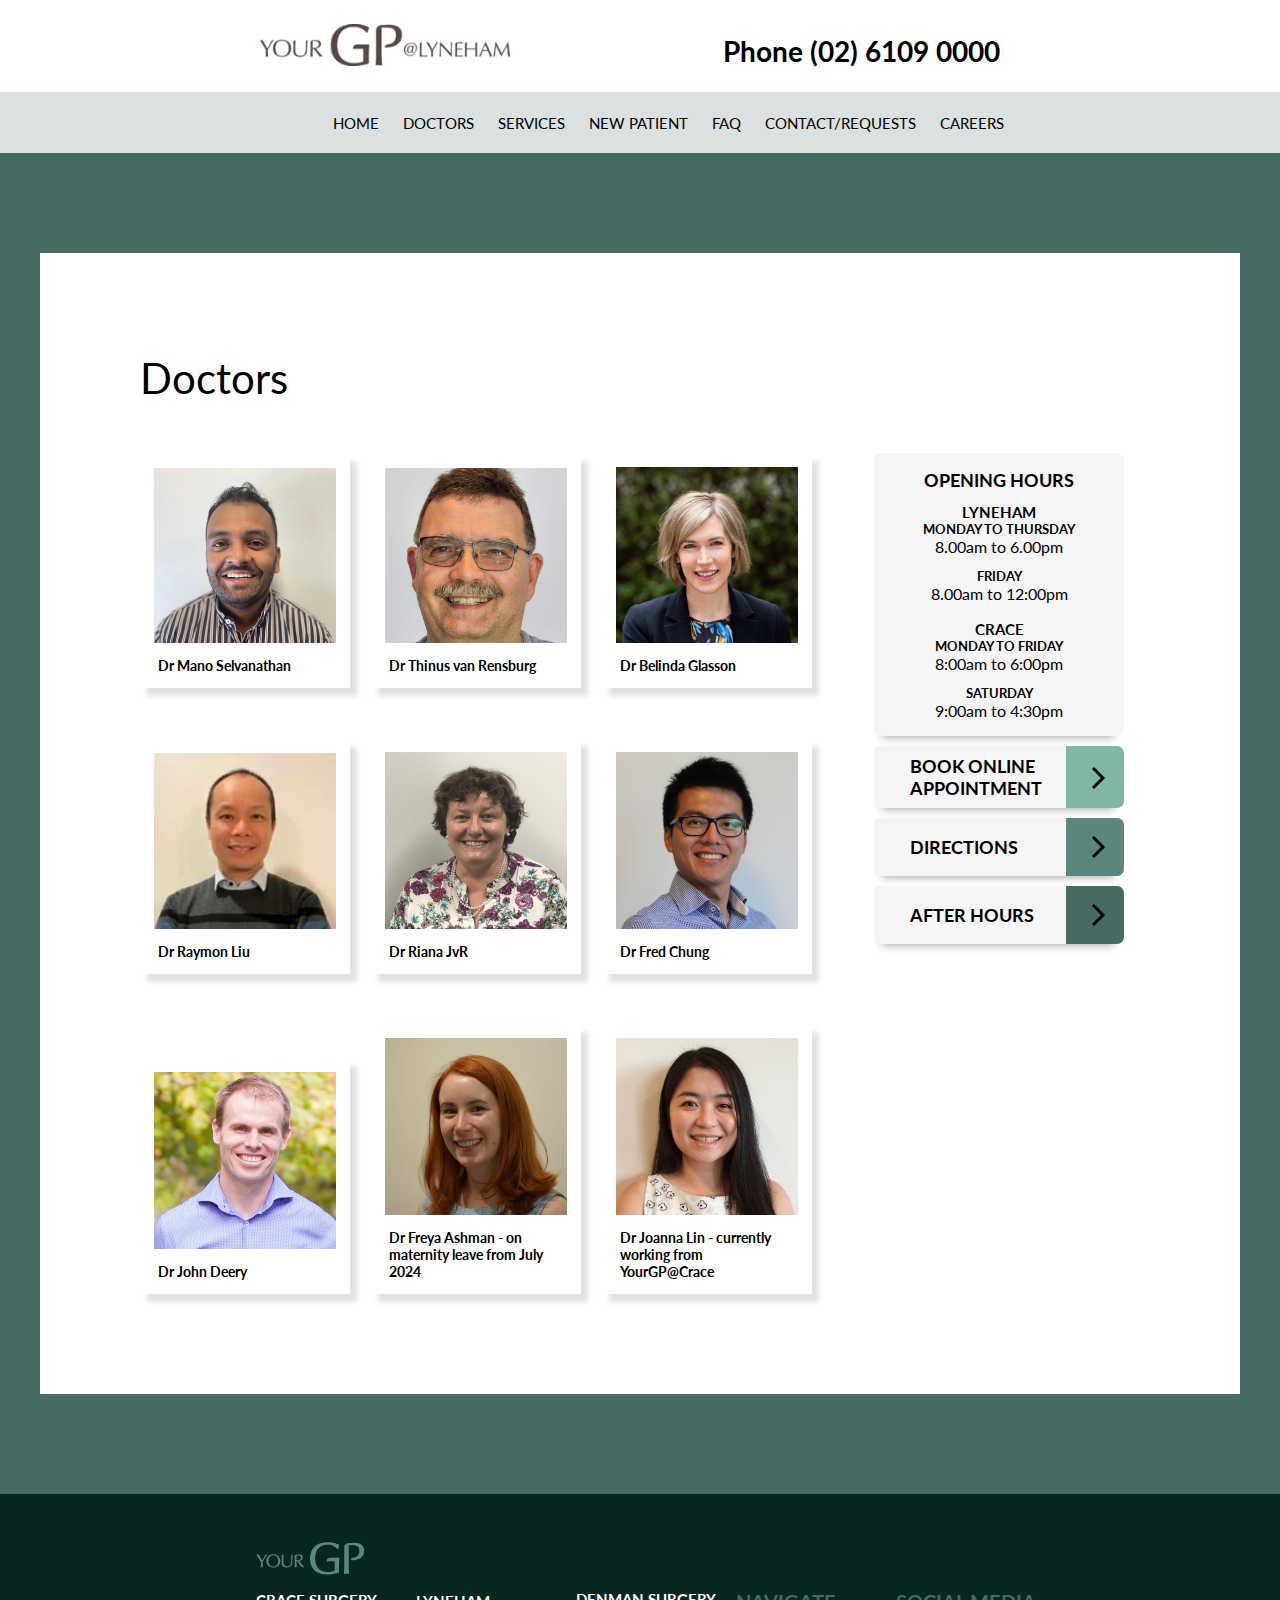
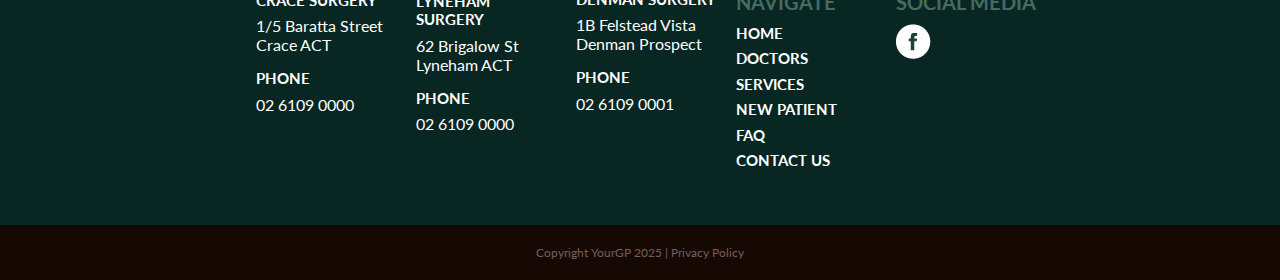
<file: doctors/index.html>
<!DOCTYPE html>
<html lang="en-AU">
<head>
<meta charset="UTF-8">
<meta name="viewport" content="width=device-width, initial-scale=1">
<meta name = "format-detection" content = "telephone=no">

<title>Doctors - YourGP@Lyneham</title><meta name="description" content="Meet our doctors at YourGP@Lyneham. Experienced GPs providing comprehensive primary care in Lyneham, Canberra."><link rel="icon" href="../favicon.ico">


<link href="https://fonts.googleapis.com/css?family=Lato" rel="stylesheet">


<!-- Facebook Pixel Code -->
<script>
!function(f,b,e,v,n,t,s){if(f.fbq)return;n=f.fbq=function(){n.callMethod?
n.callMethod.apply(n,arguments):n.queue.push(arguments)};if(!f._fbq)f._fbq=n;
n.push=n;n.loaded=!0;n.version='2.0';n.queue=[];t=b.createElement(e);t.async=!0;
t.src=v;s=b.getElementsByTagName(e)[0];s.parentNode.insertBefore(t,s)}(window,
document,'script','https://connect.facebook.net/en_US/fbevents.js');
fbq('init', '1811679615787920'); // Insert your pixel ID here.
fbq('track', 'PageView');
</script>
<noscript><img height="1" width="1" style="display:none"
src="https://www.facebook.com/tr?id=1811679615787920&ev=PageView&noscript=1"
/></noscript>
<!-- DO NOT MODIFY -->
<!-- End Facebook Pixel Code -->


	
	
<link href='https://fonts.gstatic.com' crossorigin rel='preconnect' />

<link rel="stylesheet" href="../css/style.css" type="text/css" media="screen" /><script type="text/javascript" src="../js/main.js" id="yourgpjs-js"></script>

<script type="text/javascript" id="google_gtagjs-js-after">
window.dataLayer = window.dataLayer || [];function gtag(){dataLayer.push(arguments);}
gtag("set","linker",{"domains":["www.yourgplyneham.com.au"]});
gtag("js", new Date());
gtag("set", "developer_id.dZTNiMT", true);
gtag("config", "GT-W6VHCX3");
</script>

		<!-- GA Google Analytics @ https://m0n.co/ga --><script>
			window.dataLayer = window.dataLayer || [];
			function gtag(){dataLayer.push(arguments);}
			gtag('js', new Date());
			gtag('config', 'UA-89055517-2');
		</script><!-- Global site tag (gtag.js) - Google Analytics --><script>
  window.dataLayer = window.dataLayer || [];
  function gtag(){dataLayer.push(arguments);}
  gtag('js', new Date());

  gtag('config', 'UA-135683351-1');

gtag('config', 'AW-1064854750');
</script>
<!-- Google Tag Manager -->
<script>(function(w,d,s,l,i){w[l]=w[l]||[];w[l].push({'gtm.start':
new Date().getTime(),event:'gtm.js'});var f=d.getElementsByTagName(s)[0],
j=d.createElement(s),dl=l!='dataLayer'?'&l='+l:'';j.async=true;j.src=
'https://tagmanager.google.com/gtm.js?id='+i+dl;f.parentNode.insertBefore(j,f);
})(window,document,'script','dataLayer','GTM-PN9D2HV');</script>
<!-- End Google Tag Manager --><style id="sccss">.page-id-163 form {
width: 250px;
}</style></head>

<body class="page page-id-21">
<!-- Google Tag Manager (noscript) -->
<noscript><iframe src="https://tagmanager.google.com/ns.html?id=GTM-PN9D2HV"
height="0" width="0" style="display:none;visibility:hidden"></iframe></noscript>
<!-- End Google Tag Manager (noscript) -->
<!-- Google Code for Bookings Conversion Page
In your html page, add the snippet and call
goog_report_conversion when someone clicks on the
chosen link or button. -->
<script type="text/javascript">
    goog_snippet_vars = function() {
    var w = window;
    w.google_conversion_id = 1064854750;
    w.google_conversion_label = "uvB1CNHTmmwQ3snh-wM";
    w.google_remarketing_only = false;
  }
  // DO NOT CHANGE THE CODE BELOW.
  goog_report_conversion = function(url) {
    goog_snippet_vars();
    window.google_conversion_format = "3";
    var opt = new Object();
    opt.onload_callback = function() {
    if (typeof(url) != 'undefined') {
      window.location = url;
    }
  }
  var conv_handler = window['google_trackConversion'];
  if (typeof(conv_handler) == 'function') {
    conv_handler(opt);
  }
}
</script>
<script type="text/javascript"
  src="//www.googleadservices.com/pagead/conversion_async.js">
</script>
    <header class="desktop header-top">
	    <div>
	    	<img src="../images/logo-top.png"/>
	    	<h2>Phone (02) 6109 0000</h2>
            <div class="clearfix"></div>
	    </div>
	    <div class="clearfix"></div>
    </header>
    <header class="desktop header-bottom">
        <nav>
            <ul>
                <a href="../"><li><h5>HOME</h5></li></a>
                <a href="../doctors"><li><h5>DOCTORS</h5></li></a>
                <a href="../services"><li><h5>SERVICES</h5></li></a>
                <a href="../patient"><li><h5>NEW PATIENT</h5></li></a>
                <a href="../faq"><li><h5>FAQ</h5></li></a>
				<a href="../contact"><li><h5>CONTACT/REQUESTS</h5></li></a>
				<a href="../careers"><li><h5>CAREERS</h5></li></a>
            </ul>
            <div class="clearfix"></div>
        </nav>
    </header>
    <header class="mobile header-top">
        <div>
            <img src="../images/logo-top.png"/>
            <img id="hamburger" src="../images/mobile-menu.png"/>
            <div class="clearfix"></div>
        </div>
        <div class="clearfix"></div>
    </header>
    <header class="mobile header-bottom">
        <nav>
            <ul>
                <li><h5>Phone (02) 6109 0000</h5></li>
            </ul>
            <div class="clearfix"></div>
        </nav>
    </header>
    <div class="dropdown mobile">
        <ul>
            <a class="book-now" onclick="goog_report_conversion ('https://www.hotdoc.com.au/medical-centres/lyneham-ACT-2602/yourgp-crace-lyneham/doctors')" href="https://www.hotdoc.com.au/medical-centres/lyneham-ACT-2602/yourgp-crace-lyneham/doctors"><li><h5>BOOK ONLINE APPOINTMENT</h5></li></a>
            <a href="../"><li><h5>HOME</h5></li></a>
            <a href="../doctors"><li><h5>DOCTORS</h5></li></a>
            <a href="../services"><li><h5>SERVICES</h5></li></a>
            <a href="../patient"><li><h5>NEW PATIENT</h5></li></a>
            <a href="../faq"><li><h5>FAQ</h5></li></a>
			<a href="../contact"><li><h5>CONTACT/REQUESTS</h5></li></a>
        </ul>
    </div>
    
    <div class="container-fluid">

    

<section class="content">
	<h1 class="page-heading">Doctors</h1>
	<div id="staff-info">
			<div class="staff-entire" data-type="1">
		<div class="staff-content">
        	<h2>Dr Mano Selvanathan</h2>
        	<h5>new patients welcome</h5>
        	<h4>ABOUT</h4>
        	<p><p>He has a vested interest in preventative health care and lifestyle related medicine with a focus on patient centred care.</p>
<p>Mano graduated with a Bachelor of Medicine from the University of New England in 2019 and worked for several years in the Hunter New England Hospital network, primarily at the John Hunter Hospital.</p>
<p>Mano commences general practice training intending to have a good work-life balance. Outside of work you may see him lifting weights repeatedly, cycling or cooking various delicious creations</p>
</p>
        	<h4>WORK DAYS</h4>
        	 <p><span>Lyneham - </span> Monday Tuesday Wednesday Thursday  </p>
        	 </p>
          </p>
        </div>
        <img src="../images/doctors/mano-selvanathan.jpg"/>
        </div>
        		<div class="staff-entire" data-type="2">
		<div class="staff-content">
        	<h2>Dr Thinus van Rensburg</h2>
        	<h5>new patients welcome</h5>
        	<h4>ABOUT</h4>
        	<p><p>Thinus is providing care for all patients. He has a special interest in skin cancer medicine. </p>
<p>Thinus qualified as a GP in South Africa before working as procedural GP in remote locations in South Australia and NSW. He has worked in Canberra since 2006 and has a additional qualifications in skin cancer medicine and minor procedures.</p>
<p>Languages Spoken<br />
English<br />
Afrikaans</p>
</p>
        	<h4>WORK DAYS</h4>
        	 <p><span>Lyneham - </span> Monday Tuesday Wednesday Thursday  </p>
        	 </p>
          </p>
        </div>
        <img src="../images/doctors/image-2.jpg"/>
        </div>
        		<div class="staff-entire" data-type="3">
		<div class="staff-content">
        	<h2>Dr Belinda Glasson</h2>
        	<h5>not accepting new patients</h5>
        	<h4>ABOUT</h4>
        	<p><p>Belinda is passionate about quality health care. She is interested in all areas of general practice and enjoys working with people on their health journey in a compassionate and integrated manner.</p>
<p>Belinda graduated from ANU Medical School in 2010 and completed her RACGP Fellowship training in 2014. She has since worked as a GP in Brisbane and Perth, including roles as a medical educator for medical students and GP Registrars. She has also completed a Diploma in Child Health through Westmead Children’s Hospital.</p>
<p>Belinda returned to Canberra in January 2022 and enjoys keeping active with family. She has two young children and loves being in nature, including bush walking, bike riding and gardening.</p>
</p>
        	<h4>WORK DAYS</h4>
        	 <p><span>Lyneham - </span> Monday Wednesday Friday  </p>
        	 </p>
          </p>
        </div>
        <img src="../images/site/belinda.jpg"/>
        </div>
        		<div class="staff-entire" data-type="4">
		<div class="staff-content">
        	<h2>Dr Raymon Liu</h2>
        	<h5>new patients welcome</h5>
        	<h4>ABOUT</h4>
        	<p><p>Raymond is passionate about holistic patient care and has strong interests ranging from skin cancer, chronic disease management to end-of-life care. Raymond completed his medical degree at the Australian National University, and he finished the Sydney Child Health Program. He is currently pursuing a Master in Skin Cancer Medicine.</p>
<p>Raymond began his career as an academic researcher and has participated in several clinical trials, published works in palliative care, bereavement, anaesthetics, economics, and finance. He has also won numerous awards for his involvement in palliative care research, notably the prestigious 2019 National Palliative Care Awards on Innovation in Palliative Care.</p>
<p>Raymond is married and has two children. During his spare time, he enjoys exercising, reading, playing music and board games with his kids. He loves trying out recipes that rekindle his (and his wife's) childhood memories.</p>
</p>
        	<h4>WORK DAYS</h4>
        	 <p><span>Lyneham - </span> Thursday  </p>
        	 </p>
          </p>
        </div>
        <img src="../images/doctors/raymond-liu.jpg"/>
        </div>
        		<div class="staff-entire" data-type="5">
		<div class="staff-content">
        	<h2>Dr Riana JvR</h2>
        	<h5>not accepting new patients</h5>
        	<h4>ABOUT</h4>
        	<p><p>Riana has a reputation for being a kind, gentle and caring GP.  She enjoys seeing those who are elderly, those receiving palliative care and people with a variety of chronic medication conditions such as diabetes and arthritis.  She loves children and making them feel comfortable during their visit. </p>
<p>She has experience working in South Africa, Mozambique, and rural South Australia.</p>
<p>She assists in training rural doctors and is an examiner in the final GP fellowship exams.</p>
</p>
        	<h4>WORK DAYS</h4>
        	 <p><span>Lyneham - </span> Monday  </p>
        	 </p>
          </p>
        </div>
        <img src="../images/doctors/image-1.png"/>
        </div>
        		<div class="staff-entire" data-type="6">
		<div class="staff-content">
        	<h2>Dr Fred Chung</h2>
        	<h5>new patients welcome</h5>
        	<h4>ABOUT</h4>
        	<p><p>Fred loves teaching; he is involved in training medical students and future general practitioners. Fred is interested in all areas of general practice. He has particular interest in families, children's health, men's health and travel medicine. He really believes in providing genuine care and clinical excellence. </p>
<p>Fred completed medicine at the Australian National University.</p>
<p>He thinks Canberra is one of the best places in the world. </p>
<p>Fred relishes being outdoors. He loves hiking, cycling and travelling, and often tries to combine all three. On the weekends, you may spot him on one of the beautiful mountains surrounding Canberra. He also enjoys trying to grow things and cooking a new recipe. </p>
</p>
        	<h4>WORK DAYS</h4>
        	 <p><span>Lyneham - </span> Monday Friday  </p>
        	 </p>
          </p>
        </div>
        <img src="../images/doctors/admin-ajax.jpg"/>
        </div>
        		<div class="staff-entire" data-type="7">
		<div class="staff-content">
        	<h2>Dr John Deery</h2>
        	<h5>accepting new vasectomy patients only</h5>
        	<h4>ABOUT</h4>
        	<p><p>John is currently providing pre vasectomy only appointments at Lyneham on Wednesday afternoons. </p>
<p>From the moment John started General Practice in 2003, he desired to one day open an outstanding practice.  He is passionate about providing amazing health care to patients. </p>
<p>John loves sport and was previously an Australian school decathlon champion.  He played for the St George Dragons, the Sydney City Roosters and Sydney University Rugby while studying. </p>
<p>John is a devoted IT geek and keeps the practice up to date with technology.</p>
<p>John graduated from the University of NSW in 2000.</p>
<p>John and Mel have three gorgeous children.  They have a strong Christian faith.</p>
</p>
        	<h4>WORK DAYS</h4>
        	 <p><span>Lyneham - </span> Wednesday  </p>
        	 <p><span>Crace - </span> Thursday Friday  </p>
          <p><span>Denman - </span> Monday  </p>
        </div>
        <img src="../images/doctors/john-deery.jpg"/>
        </div>
        		<div class="staff-entire" data-type="8">
		<div class="staff-content">
        	<h2>Dr Freya Ashman - on maternity leave from July 2024</h2>
        	<h5>not accepting new patients</h5>
        	<h4>ABOUT</h4>
        	<p><p>Freya has a Diploma in Paediatrics (Westmead Children’s Hospital). She has special interests in paediatrics and women’s health. Freya has a passion for teaching and is a medical educator for local GPs in training and medical students. </p>
<p>Freya chose general practice as she was interested in everything and didn’t want to narrow down to one speciality.  She loves hearing people’s stories.  She started working at YourGP@Lyneham as a registrar in her last year of training in 2015.  On finishing she decided to continue at Lyneham as she has enjoyed caring for our patients and the professional, warm and supportive atmosphere of the practice. </p>
<p>Outside of work she enjoys reading and writing fiction, singing and ice-skating.</p>
<p>Freya is a graduate of the University of Sydney in 2011.  </p>
</p>
        	<h4>WORK DAYS</h4>
        	 <p><span>Lyneham - </span> Monday Tuesday Wednesday Thursday  </p>
        	 </p>
          </p>
        </div>
        <img src="../images/doctors/freya.jpg"/>
        </div>
        		<div class="staff-entire" data-type="9">
		<div class="staff-content">
        	<h2>Dr Joanna Lin - currently working from YourGP@Crace</h2>
        	<h5>new patients welcome</h5>
        	<h4>ABOUT</h4>
        	<p><p>Dr Joanna Lin is on maternity leave.</p>
<p>Joanna enjoys all areas of general practice, and finds establishing long lasting relationships with patients very rewarding. She has special interests in paediatrics, women’s health, antenatal care, and preventative health. She has completed a Diploma of Child Health with Westmead Children’s Hospital.</p>
<p>Joanna completed her undergraduate studies at the University of California, Los Angeles (UCLA) before moving to Canberra for her postgraduate medical degree at the Australian National University. </p>
<p>Having lived in Canberra for the past 8 years, she now considers Canberra home.</p>
<p>In her spare time she enjoys nature walks, getting lost in a good book, trying out new recipes, and travelling. </p>
</p>
        	<h4>WORK DAYS</h4>
        	 </p>
        	 </p>
          </p>
        </div>
        <img src="../images/doctors/penny-gosling.jpg"/>
        </div>
        		        <div class="clearfix"></div>
	</div>
	<div class="staff-grid">
		<!--
			--><div class="staff-member" data-type="1">
		        <div class="top-content">
			        <img class="desktop" src="../images/doctors/mano-selvanathan.jpg"/>
			        <p>Dr Mano Selvanathan</p>
		        </div>
		        <div class="staff-content-mobile">
		        	<img src="../images/doctors/mano-selvanathan.jpg"/>
		        	<h5>new patients welcome</h5>
		        	<h4>ABOUT</h4>
		        	<p><p>He has a vested interest in preventative health care and lifestyle related medicine with a focus on patient centred care.</p>
<p>Mano graduated with a Bachelor of Medicine from the University of New England in 2019 and worked for several years in the Hunter New England Hospital network, primarily at the John Hunter Hospital.</p>
<p>Mano commences general practice training intending to have a good work-life balance. Outside of work you may see him lifting weights repeatedly, cycling or cooking various delicious creations</p>
</p>
		        	<h4>WORK DAYS</h4>
		        	 <p><span>Lyneham - </span> Monday Tuesday Wednesday Thursday  </p>
        			 </p>
        		  </p>
		        </div>
		     </div>
		    <!--
			--><div class="staff-member" data-type="2">
		        <div class="top-content">
			        <img class="desktop" src="../images/doctors/image-2.jpg"/>
			        <p>Dr Thinus van Rensburg</p>
		        </div>
		        <div class="staff-content-mobile">
		        	<img src="../images/doctors/image-2.jpg"/>
		        	<h5>new patients welcome</h5>
		        	<h4>ABOUT</h4>
		        	<p><p>Thinus is providing care for all patients. He has a special interest in skin cancer medicine. </p>
<p>Thinus qualified as a GP in South Africa before working as procedural GP in remote locations in South Australia and NSW. He has worked in Canberra since 2006 and has a additional qualifications in skin cancer medicine and minor procedures.</p>
<p>Languages Spoken<br />
English<br />
Afrikaans</p>
</p>
		        	<h4>WORK DAYS</h4>
		        	 <p><span>Lyneham - </span> Monday Tuesday Wednesday Thursday  </p>
        			 </p>
        		  </p>
		        </div>
		     </div>
		    <!--
			--><div class="staff-member" data-type="3">
		        <div class="top-content">
			        <img class="desktop" src="../images/site/belinda.jpg"/>
			        <p>Dr Belinda Glasson</p>
		        </div>
		        <div class="staff-content-mobile">
		        	<img src="../images/site/belinda.jpg"/>
		        	<h5>not accepting new patients</h5>
		        	<h4>ABOUT</h4>
		        	<p><p>Belinda is passionate about quality health care. She is interested in all areas of general practice and enjoys working with people on their health journey in a compassionate and integrated manner.</p>
<p>Belinda graduated from ANU Medical School in 2010 and completed her RACGP Fellowship training in 2014. She has since worked as a GP in Brisbane and Perth, including roles as a medical educator for medical students and GP Registrars. She has also completed a Diploma in Child Health through Westmead Children’s Hospital.</p>
<p>Belinda returned to Canberra in January 2022 and enjoys keeping active with family. She has two young children and loves being in nature, including bush walking, bike riding and gardening.</p>
</p>
		        	<h4>WORK DAYS</h4>
		        	 <p><span>Lyneham - </span> Monday Wednesday Friday  </p>
        			 </p>
        		  </p>
		        </div>
		     </div>
		    <!--
			--><div class="staff-member" data-type="4">
		        <div class="top-content">
			        <img class="desktop" src="../images/doctors/raymond-liu.jpg"/>
			        <p>Dr Raymon Liu</p>
		        </div>
		        <div class="staff-content-mobile">
		        	<img src="../images/doctors/raymond-liu.jpg"/>
		        	<h5>new patients welcome</h5>
		        	<h4>ABOUT</h4>
		        	<p><p>Raymond is passionate about holistic patient care and has strong interests ranging from skin cancer, chronic disease management to end-of-life care. Raymond completed his medical degree at the Australian National University, and he finished the Sydney Child Health Program. He is currently pursuing a Master in Skin Cancer Medicine.</p>
<p>Raymond began his career as an academic researcher and has participated in several clinical trials, published works in palliative care, bereavement, anaesthetics, economics, and finance. He has also won numerous awards for his involvement in palliative care research, notably the prestigious 2019 National Palliative Care Awards on Innovation in Palliative Care.</p>
<p>Raymond is married and has two children. During his spare time, he enjoys exercising, reading, playing music and board games with his kids. He loves trying out recipes that rekindle his (and his wife's) childhood memories.</p>
</p>
		        	<h4>WORK DAYS</h4>
		        	 <p><span>Lyneham - </span> Thursday  </p>
        			 </p>
        		  </p>
		        </div>
		     </div>
		    <!--
			--><div class="staff-member" data-type="5">
		        <div class="top-content">
			        <img class="desktop" src="../images/doctors/image-1.png"/>
			        <p>Dr Riana JvR</p>
		        </div>
		        <div class="staff-content-mobile">
		        	<img src="../images/doctors/image-1.png"/>
		        	<h5>not accepting new patients</h5>
		        	<h4>ABOUT</h4>
		        	<p><p>Riana has a reputation for being a kind, gentle and caring GP.  She enjoys seeing those who are elderly, those receiving palliative care and people with a variety of chronic medication conditions such as diabetes and arthritis.  She loves children and making them feel comfortable during their visit. </p>
<p>She has experience working in South Africa, Mozambique, and rural South Australia.</p>
<p>She assists in training rural doctors and is an examiner in the final GP fellowship exams.</p>
</p>
		        	<h4>WORK DAYS</h4>
		        	 <p><span>Lyneham - </span> Monday  </p>
        			 </p>
        		  </p>
		        </div>
		     </div>
		    <!--
			--><div class="staff-member" data-type="6">
		        <div class="top-content">
			        <img class="desktop" src="../images/doctors/admin-ajax.jpg"/>
			        <p>Dr Fred Chung</p>
		        </div>
		        <div class="staff-content-mobile">
		        	<img src="../images/doctors/admin-ajax.jpg"/>
		        	<h5>new patients welcome</h5>
		        	<h4>ABOUT</h4>
		        	<p><p>Fred loves teaching; he is involved in training medical students and future general practitioners. Fred is interested in all areas of general practice. He has particular interest in families, children's health, men's health and travel medicine. He really believes in providing genuine care and clinical excellence. </p>
<p>Fred completed medicine at the Australian National University.</p>
<p>He thinks Canberra is one of the best places in the world. </p>
<p>Fred relishes being outdoors. He loves hiking, cycling and travelling, and often tries to combine all three. On the weekends, you may spot him on one of the beautiful mountains surrounding Canberra. He also enjoys trying to grow things and cooking a new recipe. </p>
</p>
		        	<h4>WORK DAYS</h4>
		        	 <p><span>Lyneham - </span> Monday Friday  </p>
        			 </p>
        		  </p>
		        </div>
		     </div>
		    <!--
			--><div class="staff-member" data-type="7">
		        <div class="top-content">
			        <img class="desktop" src="../images/doctors/john-deery.jpg"/>
			        <p>Dr John Deery</p>
		        </div>
		        <div class="staff-content-mobile">
		        	<img src="../images/doctors/john-deery.jpg"/>
		        	<h5>accepting new vasectomy patients only</h5>
		        	<h4>ABOUT</h4>
		        	<p><p>John is currently providing pre vasectomy only appointments at Lyneham on Wednesday afternoons. </p>
<p>From the moment John started General Practice in 2003, he desired to one day open an outstanding practice.  He is passionate about providing amazing health care to patients. </p>
<p>John loves sport and was previously an Australian school decathlon champion.  He played for the St George Dragons, the Sydney City Roosters and Sydney University Rugby while studying. </p>
<p>John is a devoted IT geek and keeps the practice up to date with technology.</p>
<p>John graduated from the University of NSW in 2000.</p>
<p>John and Mel have three gorgeous children.  They have a strong Christian faith.</p>
</p>
		        	<h4>WORK DAYS</h4>
		        	 <p><span>Lyneham - </span> Wednesday  </p>
        			 <p><span>Crace - </span> Thursday Friday  </p>
        		  <p><span>Denman - </span> Monday  </p>
		        </div>
		     </div>
		    <!--
			--><div class="staff-member" data-type="8">
		        <div class="top-content">
			        <img class="desktop" src="../images/doctors/freya.jpg"/>
			        <p>Dr Freya Ashman - on maternity leave from July 2024</p>
		        </div>
		        <div class="staff-content-mobile">
		        	<img src="../images/doctors/freya.jpg"/>
		        	<h5>not accepting new patients</h5>
		        	<h4>ABOUT</h4>
		        	<p><p>Freya has a Diploma in Paediatrics (Westmead Children’s Hospital). She has special interests in paediatrics and women’s health. Freya has a passion for teaching and is a medical educator for local GPs in training and medical students. </p>
<p>Freya chose general practice as she was interested in everything and didn’t want to narrow down to one speciality.  She loves hearing people’s stories.  She started working at YourGP@Lyneham as a registrar in her last year of training in 2015.  On finishing she decided to continue at Lyneham as she has enjoyed caring for our patients and the professional, warm and supportive atmosphere of the practice. </p>
<p>Outside of work she enjoys reading and writing fiction, singing and ice-skating.</p>
<p>Freya is a graduate of the University of Sydney in 2011.  </p>
</p>
		        	<h4>WORK DAYS</h4>
		        	 <p><span>Lyneham - </span> Monday Tuesday Wednesday Thursday  </p>
        			 </p>
        		  </p>
		        </div>
		     </div>
		    <!--
			--><div class="staff-member" data-type="9">
		        <div class="top-content">
			        <img class="desktop" src="../images/doctors/penny-gosling.jpg"/>
			        <p>Dr Joanna Lin - currently working from YourGP@Crace</p>
		        </div>
		        <div class="staff-content-mobile">
		        	<img src="../images/doctors/penny-gosling.jpg"/>
		        	<h5>new patients welcome</h5>
		        	<h4>ABOUT</h4>
		        	<p><p>Dr Joanna Lin is on maternity leave.</p>
<p>Joanna enjoys all areas of general practice, and finds establishing long lasting relationships with patients very rewarding. She has special interests in paediatrics, women’s health, antenatal care, and preventative health. She has completed a Diploma of Child Health with Westmead Children’s Hospital.</p>
<p>Joanna completed her undergraduate studies at the University of California, Los Angeles (UCLA) before moving to Canberra for her postgraduate medical degree at the Australian National University. </p>
<p>Having lived in Canberra for the past 8 years, she now considers Canberra home.</p>
<p>In her spare time she enjoys nature walks, getting lost in a good book, trying out new recipes, and travelling. </p>
</p>
		        	<h4>WORK DAYS</h4>
		        	 </p>
        			 </p>
        		  </p>
		        </div>
		     </div>
		    			</div>
	<div class="catcher"></div>
<div class="sidebar desktop move">
	<div class="sidebar-first">
		<h3>OPENING HOURS</h3>
		<h4>LYNEHAM</h4>
		<h5>MONDAY TO THURSDAY</h5>
		<p>8.00am to 6.00pm</p>

		<h5>FRIDAY</h5>
		<p>8.00am to 12:00pm</p>

		<h4>CRACE</h4>
		<h5>MONDAY TO FRIDAY</h5>
		<p>8:00am to 6:00pm</p>

		<h5>SATURDAY</h5>
		<p>9:00am to 4:30pm</p>
	</div>
	<a class="book-now" onclick="goog_report_conversion ('https://www.hotdoc.com.au/medical-centres/lyneham-ACT-2602/yourgp-crace-lyneham/doctors')" href="https://www.hotdoc.com.au/medical-centres/lyneham-ACT-2602/yourgp-crace-lyneham/doctors"><div class="sidebar-second sidebar-lower">
		<h3>BOOK ONLINE APPOINTMENT</h3>
		<svg>
			<line x1="23" y1="8" x2="34" y2="19"></line>
			<line x1="33" y1="18" x2="23" y2="28"></line>
		</svg>
	</div></a>
	<a href="../contact"><div class="sidebar-third sidebar-lower">
		<h3>DIRECTIONS</h3>
		<svg>
			<line x1="23" y1="5" x2="34" y2="16"></line>
			<line x1="33" y1="15" x2="23" y2="25"></line>
		</svg>
	</div></a>
	<a href="../patient#after-hours"><div class="sidebar-fourth sidebar-lower">
		<h3>AFTER HOURS</h3>
		<svg>
			<line x1="23" y1="5" x2="34" y2="16"></line>
			<line x1="33" y1="15" x2="23" y2="25"></line>
		</svg>
	</div></a>
</div>	<div class="clearfix"></div>
</section>

<footer>
	<div class="footer-1">
		<div class="content">
			<div class="footer-first">
				<img src="../images/logo-footer.png" />
				<h5>CRACE SURGERY</h5>
				<p>1/5 Baratta Street</p>
				<p>Crace ACT</p>
				<h5 class="sep">PHONE</h5>
				<p>02 6109 0000</p>
			</div><!--
		 --><div>
				<h5>LYNEHAM SURGERY</h5>
				<p>62 Brigalow St</p>
				<p>Lyneham ACT</p>
				<h5 class="sep">PHONE</h5>
				<p>02 6109 0000</p>
			</div><!--
			--><div>
				<h5>DENMAN SURGERY</h5>
				<p>1B Felstead Vista</p>
				<p>Denman Prospect</p>
				<h5 class="sep">PHONE</h5>
				<p>02 6109 0001</p>
			</div><!--
		 --><div>
				<h3>NAVIGATE</h3>
				<a href="../"><h5>HOME</h5></a>
				<a href="../doctors"><h5>DOCTORS</h5></a>
				<a href="../services"><h5>SERVICES</h5></a>
				<a href="../patient"><h5>NEW PATIENT</h5></a>
				<a href="../faq"><h5>FAQ</h5></a>
				<a href="../contact"><h5>CONTACT US</h5></a>
			</div><!--
		 --><div class="footer-1">
				<h3>SOCIAL MEDIA</h3>
				<span>
					<a href="https://www.facebook.com/YourGPLyneham-1115857755115788/?fref=ts"><img src="../images/facebook.png"/></a>
				</span>
			</div>
		</div>
	</div>
	<div class="footer-2">
		<p>Copyright YourGP 2025 | <a href="../privacy-policy.pdf">Privacy Policy</a></p>
	</div>


</footer>

</body>
</file>
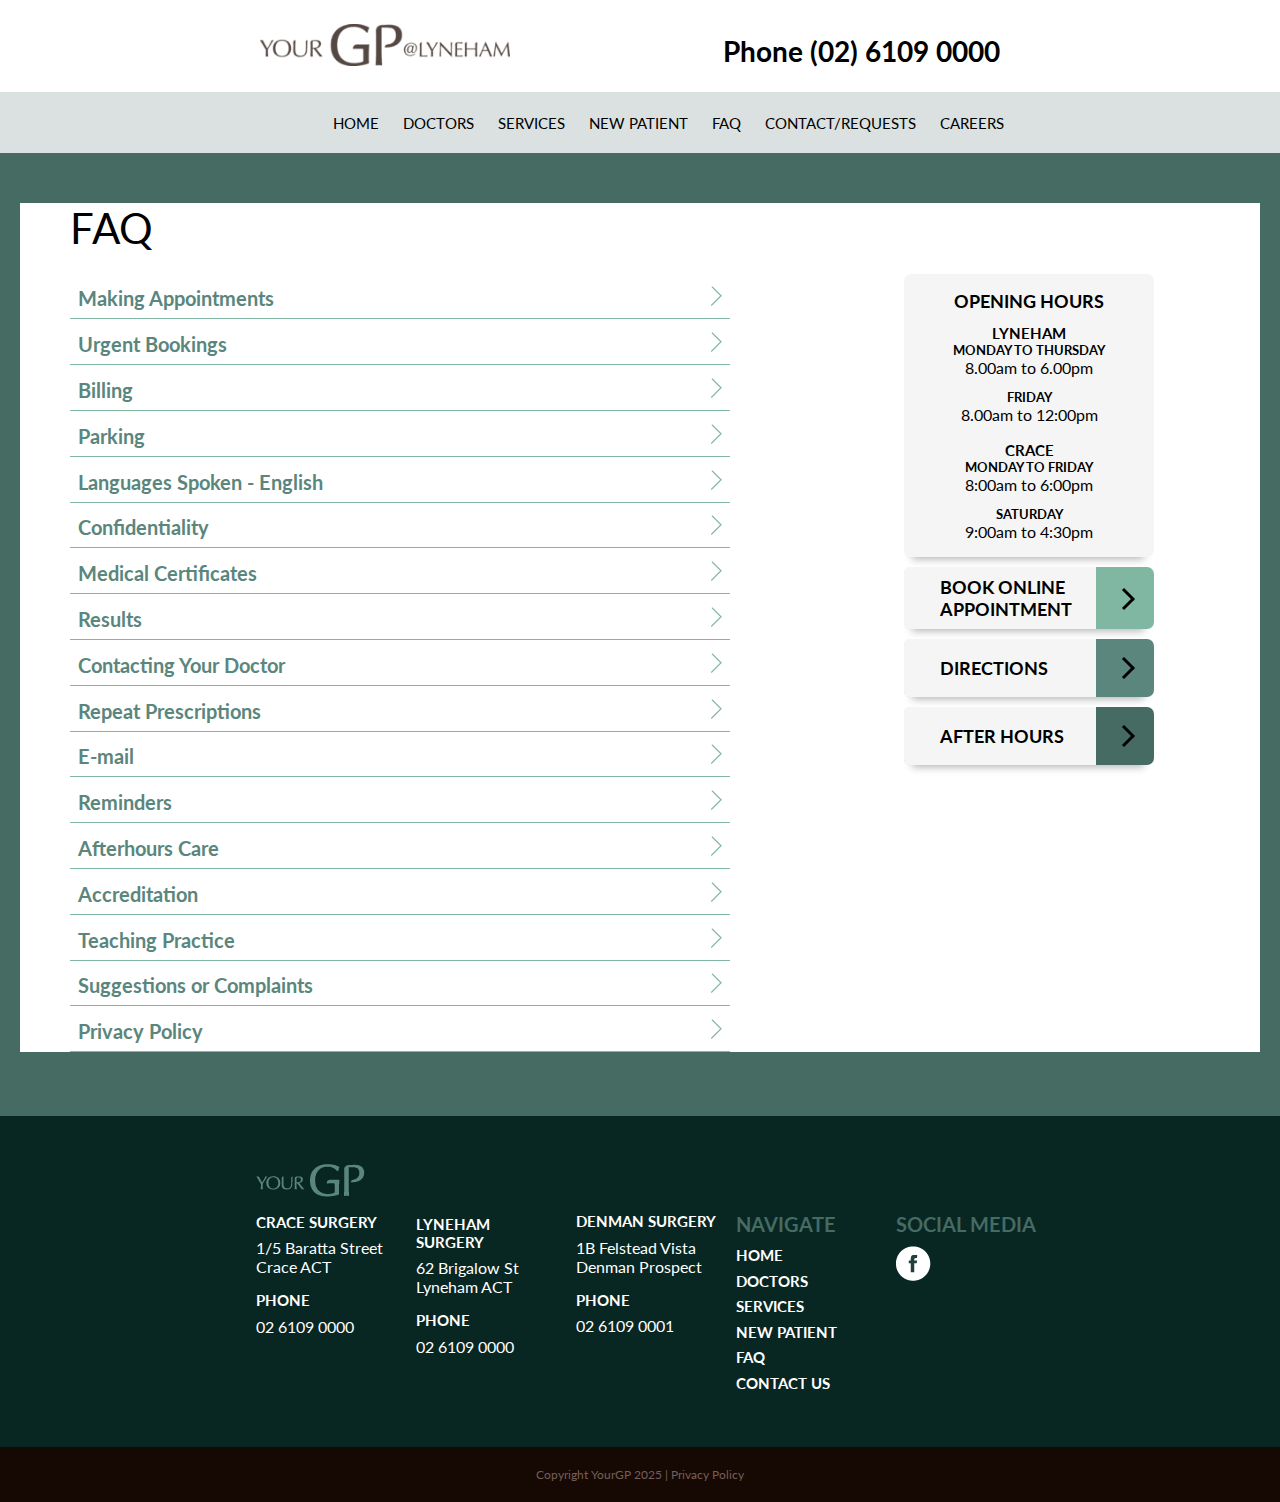
<file: faq/index.html>
<!DOCTYPE html>
<html lang="en-AU">
<head>
<meta charset="UTF-8">
<meta name="viewport" content="width=device-width, initial-scale=1">
<meta name = "format-detection" content = "telephone=no">

<title>FAQ - YourGP@Lyneham</title><meta name="description" content="Frequently asked questions about YourGP@Lyneham — billing, appointments, after hours care, and more."><link rel="icon" href="../favicon.ico">


<link href="https://fonts.googleapis.com/css?family=Lato" rel="stylesheet">


<!-- Facebook Pixel Code -->
<script>
!function(f,b,e,v,n,t,s){if(f.fbq)return;n=f.fbq=function(){n.callMethod?
n.callMethod.apply(n,arguments):n.queue.push(arguments)};if(!f._fbq)f._fbq=n;
n.push=n;n.loaded=!0;n.version='2.0';n.queue=[];t=b.createElement(e);t.async=!0;
t.src=v;s=b.getElementsByTagName(e)[0];s.parentNode.insertBefore(t,s)}(window,
document,'script','https://connect.facebook.net/en_US/fbevents.js');
fbq('init', '1811679615787920'); // Insert your pixel ID here.
fbq('track', 'PageView');
</script>
<noscript><img height="1" width="1" style="display:none"
src="https://www.facebook.com/tr?id=1811679615787920&ev=PageView&noscript=1"
/></noscript>
<!-- DO NOT MODIFY -->
<!-- End Facebook Pixel Code -->


	
	
<link href='https://fonts.gstatic.com' crossorigin rel='preconnect' />

<link rel="stylesheet" href="../css/style.css" type="text/css" media="screen" /><script type="text/javascript" src="../js/main.js" id="yourgpjs-js"></script>

<script type="text/javascript" id="google_gtagjs-js-after">
window.dataLayer = window.dataLayer || [];function gtag(){dataLayer.push(arguments);}
gtag("set","linker",{"domains":["www.yourgplyneham.com.au"]});
gtag("js", new Date());
gtag("set", "developer_id.dZTNiMT", true);
gtag("config", "GT-W6VHCX3");
</script>

		<!-- GA Google Analytics @ https://m0n.co/ga --><script>
			window.dataLayer = window.dataLayer || [];
			function gtag(){dataLayer.push(arguments);}
			gtag('js', new Date());
			gtag('config', 'UA-89055517-2');
		</script><!-- Global site tag (gtag.js) - Google Analytics --><script>
  window.dataLayer = window.dataLayer || [];
  function gtag(){dataLayer.push(arguments);}
  gtag('js', new Date());

  gtag('config', 'UA-135683351-1');

gtag('config', 'AW-1064854750');
</script>
<!-- Google Tag Manager -->
<script>(function(w,d,s,l,i){w[l]=w[l]||[];w[l].push({'gtm.start':
new Date().getTime(),event:'gtm.js'});var f=d.getElementsByTagName(s)[0],
j=d.createElement(s),dl=l!='dataLayer'?'&l='+l:'';j.async=true;j.src=
'https://tagmanager.google.com/gtm.js?id='+i+dl;f.parentNode.insertBefore(j,f);
})(window,document,'script','dataLayer','GTM-PN9D2HV');</script>
<!-- End Google Tag Manager --><style id="sccss">.page-id-163 form {
width: 250px;
}</style></head>

<body class="page page-id-91">
<!-- Google Tag Manager (noscript) -->
<noscript><iframe src="https://tagmanager.google.com/ns.html?id=GTM-PN9D2HV"
height="0" width="0" style="display:none;visibility:hidden"></iframe></noscript>
<!-- End Google Tag Manager (noscript) -->
<!-- Google Code for Bookings Conversion Page
In your html page, add the snippet and call
goog_report_conversion when someone clicks on the
chosen link or button. -->
<script type="text/javascript">
    goog_snippet_vars = function() {
    var w = window;
    w.google_conversion_id = 1064854750;
    w.google_conversion_label = "uvB1CNHTmmwQ3snh-wM";
    w.google_remarketing_only = false;
  }
  // DO NOT CHANGE THE CODE BELOW.
  goog_report_conversion = function(url) {
    goog_snippet_vars();
    window.google_conversion_format = "3";
    var opt = new Object();
    opt.onload_callback = function() {
    if (typeof(url) != 'undefined') {
      window.location = url;
    }
  }
  var conv_handler = window['google_trackConversion'];
  if (typeof(conv_handler) == 'function') {
    conv_handler(opt);
  }
}
</script>
<script type="text/javascript"
  src="//www.googleadservices.com/pagead/conversion_async.js">
</script>
    <header class="desktop header-top">
	    <div>
	    	<img src="../images/logo-top.png"/>
	    	<h2>Phone (02) 6109 0000</h2>
            <div class="clearfix"></div>
	    </div>
	    <div class="clearfix"></div>
    </header>
    <header class="desktop header-bottom">
        <nav>
            <ul>
                <a href="../"><li><h5>HOME</h5></li></a>
                <a href="../doctors"><li><h5>DOCTORS</h5></li></a>
                <a href="../services"><li><h5>SERVICES</h5></li></a>
                <a href="../patient"><li><h5>NEW PATIENT</h5></li></a>
                <a href="../faq"><li><h5>FAQ</h5></li></a>
				<a href="../contact"><li><h5>CONTACT/REQUESTS</h5></li></a>
				<a href="../careers"><li><h5>CAREERS</h5></li></a>
            </ul>
            <div class="clearfix"></div>
        </nav>
    </header>
    <header class="mobile header-top">
        <div>
            <img src="../images/logo-top.png"/>
            <img id="hamburger" src="../images/mobile-menu.png"/>
            <div class="clearfix"></div>
        </div>
        <div class="clearfix"></div>
    </header>
    <header class="mobile header-bottom">
        <nav>
            <ul>
                <li><h5>Phone (02) 6109 0000</h5></li>
            </ul>
            <div class="clearfix"></div>
        </nav>
    </header>
    <div class="dropdown mobile">
        <ul>
            <a class="book-now" onclick="goog_report_conversion ('https://www.hotdoc.com.au/medical-centres/lyneham-ACT-2602/yourgp-crace-lyneham/doctors')" href="https://www.hotdoc.com.au/medical-centres/lyneham-ACT-2602/yourgp-crace-lyneham/doctors"><li><h5>BOOK ONLINE APPOINTMENT</h5></li></a>
            <a href="../"><li><h5>HOME</h5></li></a>
            <a href="../doctors"><li><h5>DOCTORS</h5></li></a>
            <a href="../services"><li><h5>SERVICES</h5></li></a>
            <a href="../patient"><li><h5>NEW PATIENT</h5></li></a>
            <a href="../faq"><li><h5>FAQ</h5></li></a>
			<a href="../contact"><li><h5>CONTACT/REQUESTS</h5></li></a>
        </ul>
    </div>
    
    <div class="container-fluid">

    

<section class="content">
	<h2 class="page-heading">FAQ</h2>
	<div class="services-content">
	
		    <div class="services-row">
		    	<h4>Making Appointments</h4>
		    		<img id="arrow" src="../images/arrow.png"/>
		    	<span><p>It is easy to book online.  If you wish to call, please advise which practice you would like to visit and your preferred GP.</p>
<p>Your usual GP prefers to see you for continuity of care.  If your usual GP is not available, you are welcome to see another GPs at Crace, Denman or Lyneham.  They will have full access to your computer record. Your regular GP will be able to view that consultation at your next visit.</p>
<p>If you think your appointment will require longer than fifteen minutes, please book a long appointment.</p>
<p>If you wish to book a skin check or a mental health care plan, please advise reception so they can make the appropriate length appointment.</p>
<p>If you wish to cancel your appointment, please give as much notice as possible.  Missed appointments without notice will attract a $40 fee.</p>
</span>
		    	<div class="clearfix"></div>
		    </div>

		 	
		    <div class="services-row">
		    	<h4>Urgent Bookings</h4>
		    		<img id="arrow" src="../images/arrow.png"/>
		    	<span><p>A proportion of appointments are reserved for urgent bookings each day.</p>
<p>You can secure an &#39;on the day&#39; appointment by booking online after midnight or by calling from 8 am.  If fully booked, we will try to find an appointment for you if your need is urgent.</p>
<p>When fully booked, you can request a fit-in appointment.  You can book on the fit-in list online.  </p>
</span>
		    	<div class="clearfix"></div>
		    </div>

		 	
		    <div class="services-row">
		    	<h4>Billing</h4>
		    		<img id="arrow" src="../images/arrow.png"/>
		    	<span><p>Payment is required at the time of consultation. The GPs do not bulk bill.</p>
<p>With effect from 25 Nov 2025:<br />
Standard appointment fees are $117 ($107 for pensioners) with a Medicare rebate of $43.90. Longer appointments over 20 minutes are $213 ($193 for pensioners) with a Medicare rebate of $84.90.</p>
<p>Saturday standard appointments are $146 and long appointments $240.</p>
<p>----------------------------------------------------------------------------------</p>
<p>If a procedure or any other appointment is made, fees will be advised beforehand.</p>
<p>All Workers' Compensation/Third Party cases are required to pay at the consultation time. </p>
<p>Missed appointments will be attract a $50 fee. Further appointments will not be able to be made until the missed appointment fee is paid in full.</p>
</span>
		    	<div class="clearfix"></div>
		    </div>

		 	
		    <div class="services-row">
		    	<h4>Parking</h4>
		    		<img id="arrow" src="../images/arrow.png"/>
		    	<span><p>There is plentiful parking around the Lyneham shops.  There also is parking opposite Lyneham Primary School on Brigalow St.  Alternately drive past the practice and turn right at the roundabout onto Wattle Street.  There is all day parking on the right side of the street.</p>
</span>
		    	<div class="clearfix"></div>
		    </div>

		 	
		    <div class="services-row">
		    	<h4>Languages Spoken - English</h4>
		    		<img id="arrow" src="../images/arrow.png"/>
		    	<span><p>A phone interpreter can be provided if necessary.  Please advise the language spoken and preferably give us a few days notice to organise an interpreter.</p>
<p>Deaf patients can use the National Relay Service or Auslan interpreters.</p>
</span>
		    	<div class="clearfix"></div>
		    </div>

		 	
		    <div class="services-row">
		    	<h4>Confidentiality</h4>
		    		<img id="arrow" src="../images/arrow.png"/>
		    	<span><p>Your privacy is very important to us.  Patient information is kept confidential. You may request our full privacy policy from reception or access it at the bottom of this webpage.</p>
</span>
		    	<div class="clearfix"></div>
		    </div>

		 	
		    <div class="services-row">
		    	<h4>Medical Certificates</h4>
		    		<img id="arrow" src="../images/arrow.png"/>
		    	<span><p>A medical certificate is a legal document.  Certificates cannot be backdated.  </p>
<p>Certificates will not be issued unless your GP is consulted.</p>
</span>
		    	<div class="clearfix"></div>
		    </div>

		 	
		    <div class="services-row">
		    	<h4>Results</h4>
		    		<img id="arrow" src="../images/arrow.png"/>
		    	<span><p>The majority of results are notified via SMS.<br />
Any urgent results will be notified via phone call. </p>
<p>Your results will be available online to view through your MyHealthRecord or MyDHR.</p>
<p>ACT Pathology results are available to view immediately through MyDHR or the MyHealthRecord.</p>
<p>Capital Pathology and Laverty Pathology results are available to view through your MyHealthRecord 7 days after the results have been processed.</p>
<p>4cyte pathology are not currently sending results to the MyHealthRecord.</p>
</span>
		    	<div class="clearfix"></div>
		    </div>

		 	
		    <div class="services-row">
		    	<h4>Contacting Your Doctor</h4>
		    		<img id="arrow" src="../images/arrow.png"/>
		    	<span><p>Your GP can be contacted during business hours.  Your GP will generally not take phone calls, you may leave a message.</p>
<p>Please where possible let reception know what your call is regarding.</p>
</span>
		    	<div class="clearfix"></div>
		    </div>

		 	
		    <div class="services-row">
		    	<h4>Repeat Prescriptions</h4>
		    		<img id="arrow" src="../images/arrow.png"/>
		    	<span><p>Your GP requests that you attend for review for a repeat prescription. This is best practice medicine.<br />
At your doctor’s discretion a repeat prescription may be done without an appointment. This will be done in exceptional circumstances. An administration fee of $30 will apply.  Please allow four working days.</p>
</span>
		    	<div class="clearfix"></div>
		    </div>

		 	
		    <div class="services-row">
		    	<h4>E-mail</h4>
		    		<img id="arrow" src="../images/arrow.png"/>
		    	<span><p>E-mail to reception is not secure.  Please take care in disclosing confidential information.</p>
<p>To send a message to your doctor we request that you use the contact form, located in the Contact page of the website.</p>
<p>Documents for your doctor can be sent to noreply@yourgpcanberra.com.au.</p>
</span>
		    	<div class="clearfix"></div>
		    </div>

		 	
		    <div class="services-row">
		    	<h4>Reminders</h4>
		    		<img id="arrow" src="../images/arrow.png"/>
		    	<span><p>Your GP values preventative health care. You will be notified via SMS of reminders when due.</p>
</span>
		    	<div class="clearfix"></div>
		    </div>

		 	
		    <div class="services-row">
		    	<h4>Afterhours Care</h4>
		    		<img id="arrow" src="../images/arrow.png"/>
		    	<span><p>Canberra Afterhours Locum Medical Service (CALMS) provide excellent after hours care. Please call 1300 422 567.  CALMS will send a summary via secure email of any visits that you have.</p>
<p>Healthdirect - 24 hours per day, 7 days per week.  If you have a health issue and you do not know who to contact or what to do, a registered nurse will help direct you. Phone 1800 022 222.</p>
<p>YourGP afterhours care.<br />
Option 1 - Saturday morning clinic at YourGP@Crace by appointment.<br />
Option 2 - Urgent after hours care at all other times, click on Afterhours link on the right side bar.  This option is available to regular patients only.  It requires prepayment of $300 and will start with a phone consultation.  If it is deemed safe and necessary, an in person consultation will then be scheduled.</p>
<p>Walk-in nurse Centres - 7.30am to 10pm.  No appointment needed.  For locations and current wait times:<br />
https://www.canberrahealthservices.act.gov.au/services-and-clinics/services/walk-in-centres-wic</p>
</span>
		    	<div class="clearfix"></div>
		    </div>

		 	
		    <div class="services-row">
		    	<h4>Accreditation</h4>
		    		<img id="arrow" src="../images/arrow.png"/>
		    	<span><p>Accredited with AGPAL (Australian General Practice Accreditation Limited).</p>
</span>
		    	<div class="clearfix"></div>
		    </div>

		 	
		    <div class="services-row">
		    	<h4>Teaching Practice</h4>
		    		<img id="arrow" src="../images/arrow.png"/>
		    	<span><p>YourGP is a teaching practice. Third year medical students from the ANU sit in with our GPs. We host one student in the practice for six week rotations, six times each year. Medical students appreciate participating in your care. If your GP has a medical student you will be advised. You may decline to have a medical student present during your consultation.</p>
<p>We also teach and provide supervision to GP registrars. A registrar is a fully qualified doctor who is undertaking further training in General Practice. Registrars have several years postgraduate experience in the hospital system. General practice training involves two years of work under a GP supervisor. Registrars are required to sit the Royal Australian College of General Practitioners fellowship exams.</p>
</span>
		    	<div class="clearfix"></div>
		    </div>

		 	
		    <div class="services-row">
		    	<h4>Suggestions or Complaints</h4>
		    		<img id="arrow" src="../images/arrow.png"/>
		    	<span><p>Suggestions about how to improve our service are appreciated.</p>
<p>The best way to provide feedback is via our 'contact us' form on our contact page. There is a section for feedback.</p>
<p>If we are unable to resolve your complaint you may make an official complaint to the Community & Healthcare Complaints Commissioner, GPO Box 321, Canberra ACT 2601.</p>
</span>
		    	<div class="clearfix"></div>
		    </div>

		 	
		    <div class="services-row">
		    	<h4>Privacy Policy</h4>
		    		<img id="arrow" src="../images/arrow.png"/>
		    	<span><p>YourGP privacy policy<br />
Reviewed Aug 2023<br />
Introduction<br />
This privacy policy is to provide information to you, our patient, on how your personal information (which includes your health information) is collected and used within our practice, and the circumstances in which we may share it with third parties.<br />
Why and when your consent is necessary<br />
When you register as a patient, you provide consent for the GPs and practice staff to access and use your personal information so they can provide you with the best possible healthcare. Only staff and clinicians who need to see your personal information will access it. If we need to use your information for anything else, we will seek additional consent from you to do this.<br />
Why do we collect, use, hold and share your personal information?<br />
The practice will need to collect your personal information so the GPs can provide healthcare services to you. The main purpose for collecting, using, holding and sharing your personal information is to manage your health. It will also be used for related business activities, such as financial claims and payments, practice audits and accreditation, and business processes (eg staff training).<br />
What personal information do we collect?<br />
The information collected about you includes:<br />
•	names, date of birth, addresses, contact details<br />
•	medical information including medical history, medications, allergies, adverse events, immunisations, social history, family history and risk factors<br />
•	Medicare number (where available) for identification and claiming purposes<br />
•	healthcare identifiers<br />
Dealing with us anonymously<br />
You have the right to deal with your GP and the practice anonymously or under a pseudonym, unless it is not practical for us to do so, or unless required or authorised by law to only deal with identified individuals.<br />
How do we collect your personal information?<br />
The practice will collect your personal information:<br />
1.	When you make your first appointment, practice staff will collect your personal and demographic information via your registration.<br />
2.	During the course of providing medical services, we may collect further personal information through Electronic Transfer of Prescriptions (eTP), MyHealth Record/PCEHR system, eg via Shared Health Summary, Event Summary.<br />
We may also collect your personal information when you send us an email, telephone us, make an online appointment or communicate with us using social media.<br />
3.	In some circumstances personal information may also be collected from other sources. Often this is because it is not practical or reasonable to collect it from you directly. This may include information from:<br />
•	your guardian or responsible person<br />
•	other involved healthcare providers, such as specialists, allied health professionals, hospitals, community health services and pathology and diagnostic imaging services<br />
•	Medicare, or the Department of Veteran's Affairs (as necessary).<br />
Who do we share your personal information with?<br />
We sometimes share your personal information:<br />
•	with third parties who work with our practice for business purposes, such as accreditation agencies or information technology providers – these third parties are required to comply with Australian Privacy Principles and this policy<br />
•	with other healthcare providers<br />
•	when it is required or authorised by law (eg court subpoenas)<br />
•	when it is necessary to lessen, or prevent a serious threat to a patient’s life, health or safety or public health or safety, or it is impractical to obtain the patient’s consent<br />
•	to assist in locating a missing person<br />
•	to establish, exercise or defend an equitable claim<br />
•	for the purpose of confidential dispute resolution process<br />
•	when there is a statutory requirement to share certain personal information (eg some diseases require mandatory notification)<br />
•	during the course of providing medical services, through Electronic Transfer of Prescriptions (eTP), MyHealth Record/PCEHR system (eg via Shared Health Summary, Event Summary). </p>
<p>Only people that need to access your information will do so. Other than in the course of providing medical services or as otherwise described in this policy, our practice will not share personal information with any third party without your consent.<br />
We will not share your personal information with anyone outside Australia (unless under exceptional circumstances that are permitted by law) without your consent.<br />
Our practice will not use your personal information for marketing any of our goods or services directly to you without your express consent. If you do consent, you may opt-out of direct marketing at any time by notifying our practice in writing.<br />
How do we store and protect your personal information?<br />
Your personal information will be stored at our practice primarily as electronic records.  We will store your paper records when they have been transferred by another practice.<br />
Our practice stores all personal information securely.<br />
We protect your personal information by:<br />
•	securely locking away paper files or scanning them into your electronic record<br />
•	highly secure and protected medical record IT systems<br />
•	confidentiality agreements for staff and contractors </p>
<p>How can you access and correct your personal information at our practice?<br />
You have the right to request access to, and correction of, your personal information.<br />
Our practice acknowledges patients may request access to their medical records. We require you to put this request in writing.  Our practice will respond within a reasonable time of within thirty days.  There will be an administrative fee which be advised.<br />
Our practice will take reasonable steps to correct your personal information where the information is not accurate or up-to-date. From time-to-time, we will ask you to verify your personal information held by our practice is correct and up-to-date. You may also request that we correct or update your information, and you should make such requests in writing to Attention Practice Manager email:  noreply@yourgpcanberra.com.au.<br />
How can you lodge a privacy related complaint, and how will the complaint be handled at our practice?<br />
We take complaints and concerns regarding privacy seriously. You should express any privacy concerns you may have in writing. We will then attempt to resolve it in accordance with our resolution procedure.<br />
Please contact us via:<br />
Attention Practice Manager through noreply@yourgpcanberra.com.au OR<br />
YourGP@Crace, 1/5 Baratta St, Crace, ACT, 2911.<br />
OR<br />
YourGP@Denman, 1B Felstead Vista, Denman Prospect, ACT, 2611.<br />
OR<br />
YourGP@Lyneham, 1/62 Brigalow St, Lyneham, ACT, 2602<br />
OR<br />
Call us on 02 6109 0000 (please note one number for all practices) and ask to speak to the practice manager </p>
<p>We will endeavor to respond to your complaint within thirty days. </p>
<p>You may also contact the Office of the Australian Information Commissioner. For further information visit www.oaic.gov.au or call the OAIC on 1300 363 992.<br />
Policy review statement<br />
Our policy will be reviewed annually or earlier if there are changes to the Australian Privacy Principles. </p>
</span>
		    	<div class="clearfix"></div>
		    </div>

		 				</div>

	<div class="catcher"></div>
<div class="sidebar desktop move">
	<div class="sidebar-first">
		<h3>OPENING HOURS</h3>
		<h4>LYNEHAM</h4>
		<h5>MONDAY TO THURSDAY</h5>
		<p>8.00am to 6.00pm</p>

		<h5>FRIDAY</h5>
		<p>8.00am to 12:00pm</p>

		<h4>CRACE</h4>
		<h5>MONDAY TO FRIDAY</h5>
		<p>8:00am to 6:00pm</p>

		<h5>SATURDAY</h5>
		<p>9:00am to 4:30pm</p>
	</div>
	<a class="book-now" onclick="goog_report_conversion ('https://www.hotdoc.com.au/medical-centres/lyneham-ACT-2602/yourgp-crace-lyneham/doctors')" href="https://www.hotdoc.com.au/medical-centres/lyneham-ACT-2602/yourgp-crace-lyneham/doctors"><div class="sidebar-second sidebar-lower">
		<h3>BOOK ONLINE APPOINTMENT</h3>
		<svg>
			<line x1="23" y1="8" x2="34" y2="19"></line>
			<line x1="33" y1="18" x2="23" y2="28"></line>
		</svg>
	</div></a>
	<a href="../contact"><div class="sidebar-third sidebar-lower">
		<h3>DIRECTIONS</h3>
		<svg>
			<line x1="23" y1="5" x2="34" y2="16"></line>
			<line x1="33" y1="15" x2="23" y2="25"></line>
		</svg>
	</div></a>
	<a href="../patient#after-hours"><div class="sidebar-fourth sidebar-lower">
		<h3>AFTER HOURS</h3>
		<svg>
			<line x1="23" y1="5" x2="34" y2="16"></line>
			<line x1="33" y1="15" x2="23" y2="25"></line>
		</svg>
	</div></a>
</div>	<div class="clearfix"></div>
</section>

<footer>
	<div class="footer-1">
		<div class="content">
			<div class="footer-first">
				<img src="../images/logo-footer.png" />
				<h5>CRACE SURGERY</h5>
				<p>1/5 Baratta Street</p>
				<p>Crace ACT</p>
				<h5 class="sep">PHONE</h5>
				<p>02 6109 0000</p>
			</div><!--
		 --><div>
				<h5>LYNEHAM SURGERY</h5>
				<p>62 Brigalow St</p>
				<p>Lyneham ACT</p>
				<h5 class="sep">PHONE</h5>
				<p>02 6109 0000</p>
			</div><!--
			--><div>
				<h5>DENMAN SURGERY</h5>
				<p>1B Felstead Vista</p>
				<p>Denman Prospect</p>
				<h5 class="sep">PHONE</h5>
				<p>02 6109 0001</p>
			</div><!--
		 --><div>
				<h3>NAVIGATE</h3>
				<a href="../"><h5>HOME</h5></a>
				<a href="../doctors"><h5>DOCTORS</h5></a>
				<a href="../services"><h5>SERVICES</h5></a>
				<a href="../patient"><h5>NEW PATIENT</h5></a>
				<a href="../faq"><h5>FAQ</h5></a>
				<a href="../contact"><h5>CONTACT US</h5></a>
			</div><!--
		 --><div class="footer-1">
				<h3>SOCIAL MEDIA</h3>
				<span>
					<a href="https://www.facebook.com/YourGPLyneham-1115857755115788/?fref=ts"><img src="../images/facebook.png"/></a>
				</span>
			</div>
		</div>
	</div>
	<div class="footer-2">
		<p>Copyright YourGP 2025 | <a href="../privacy-policy.pdf">Privacy Policy</a></p>
	</div>


</footer>

</body>
</file>
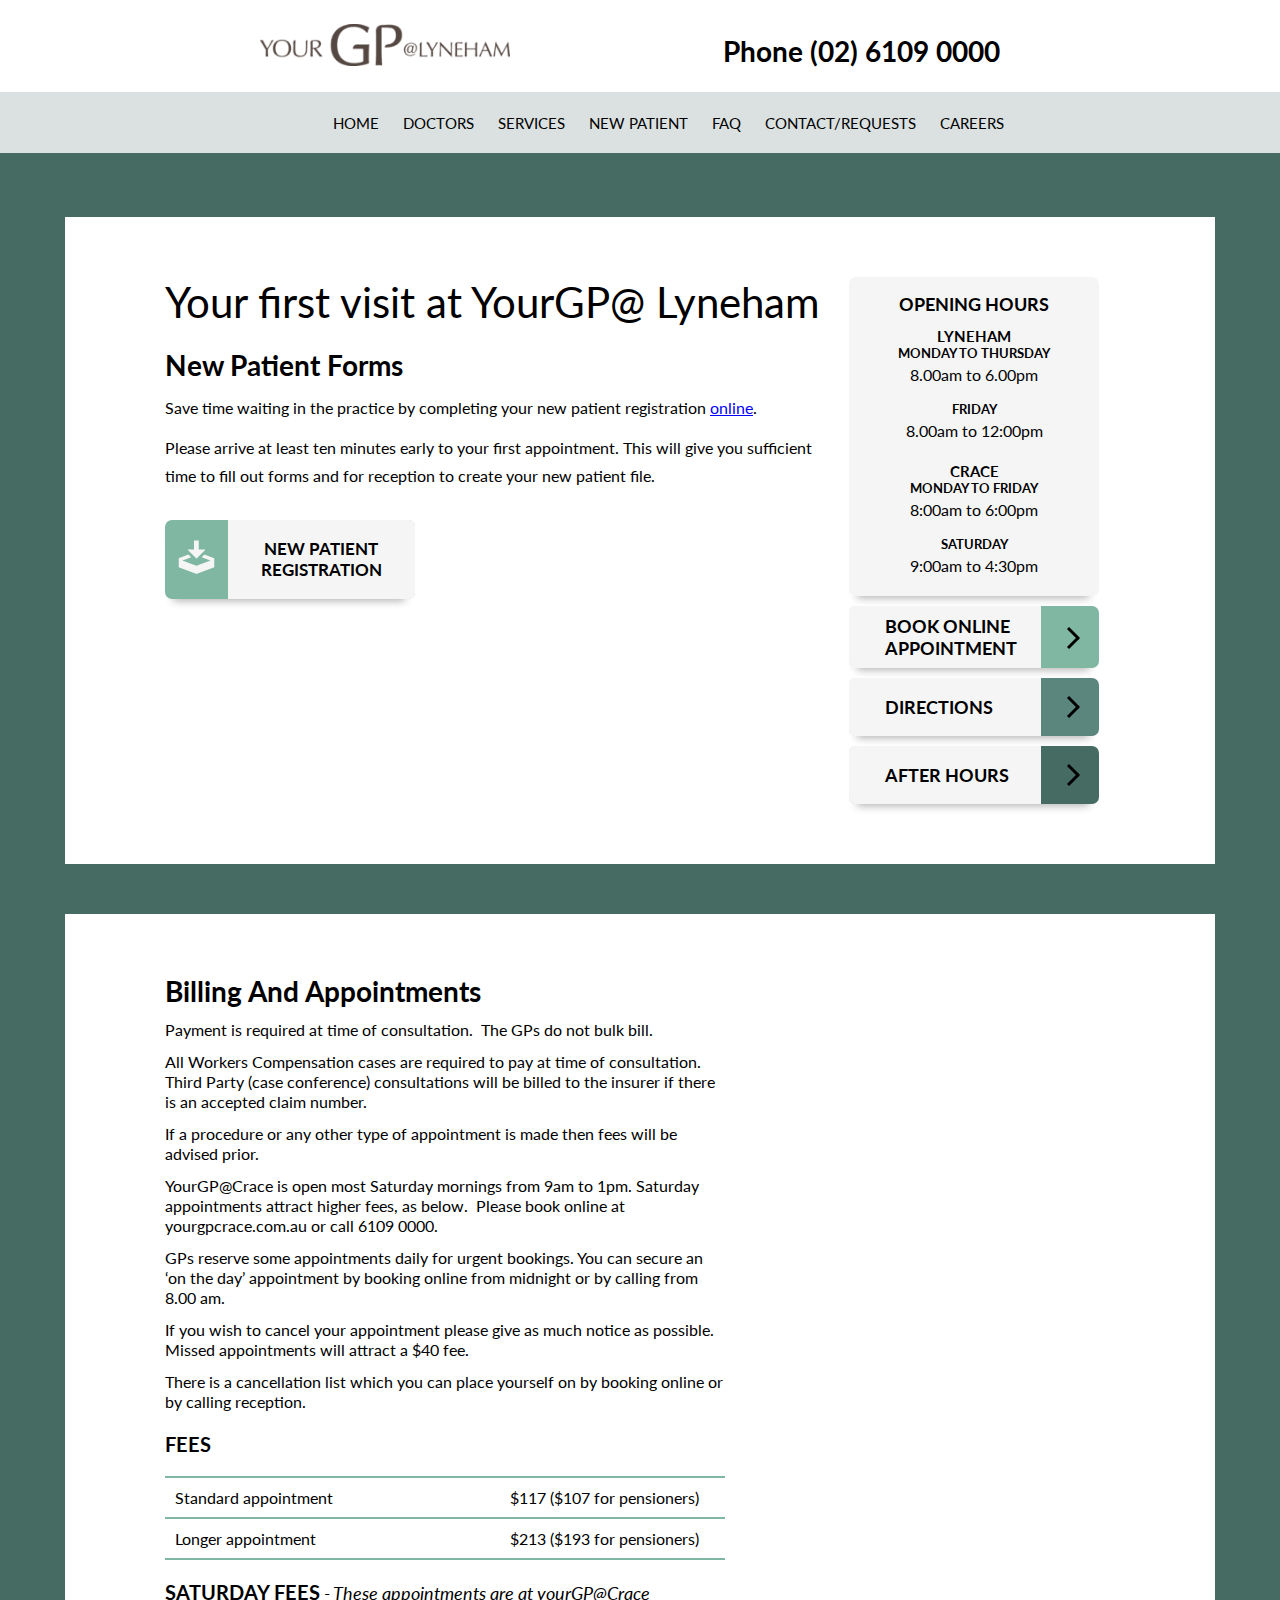
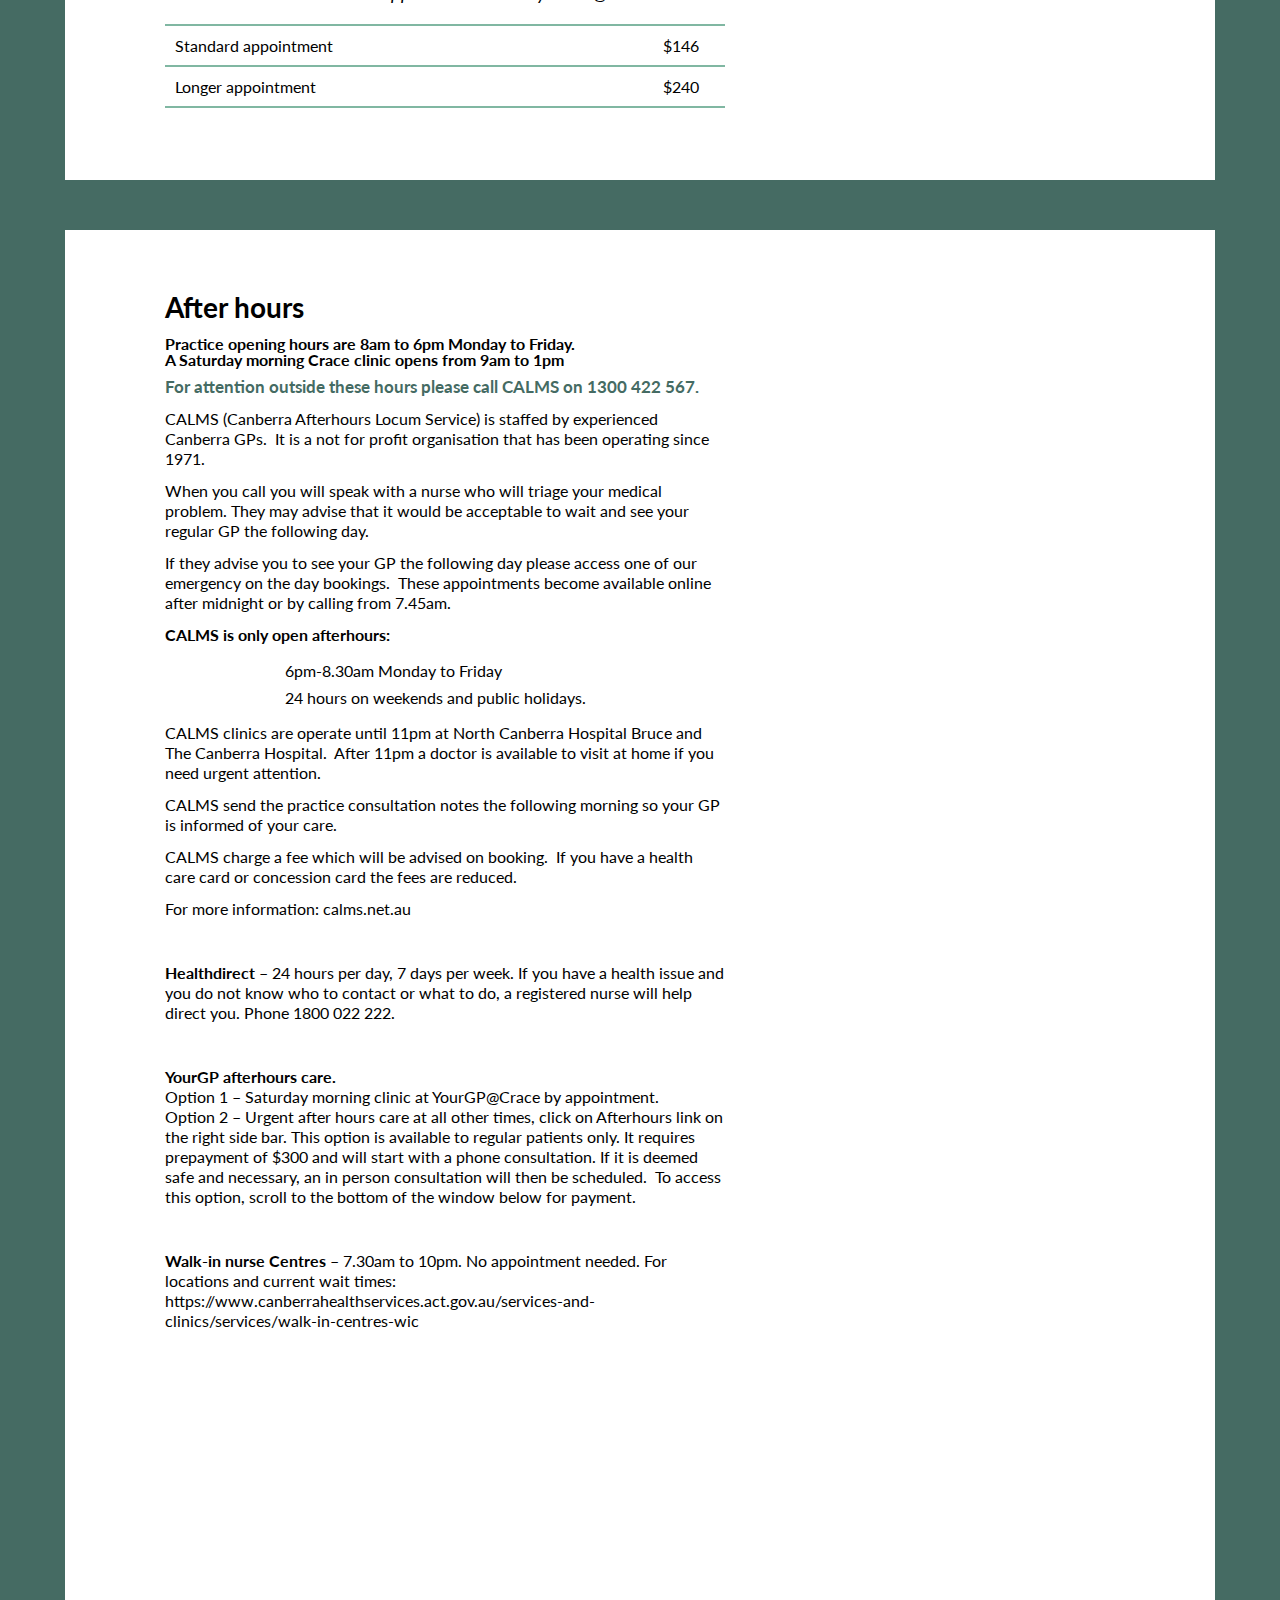
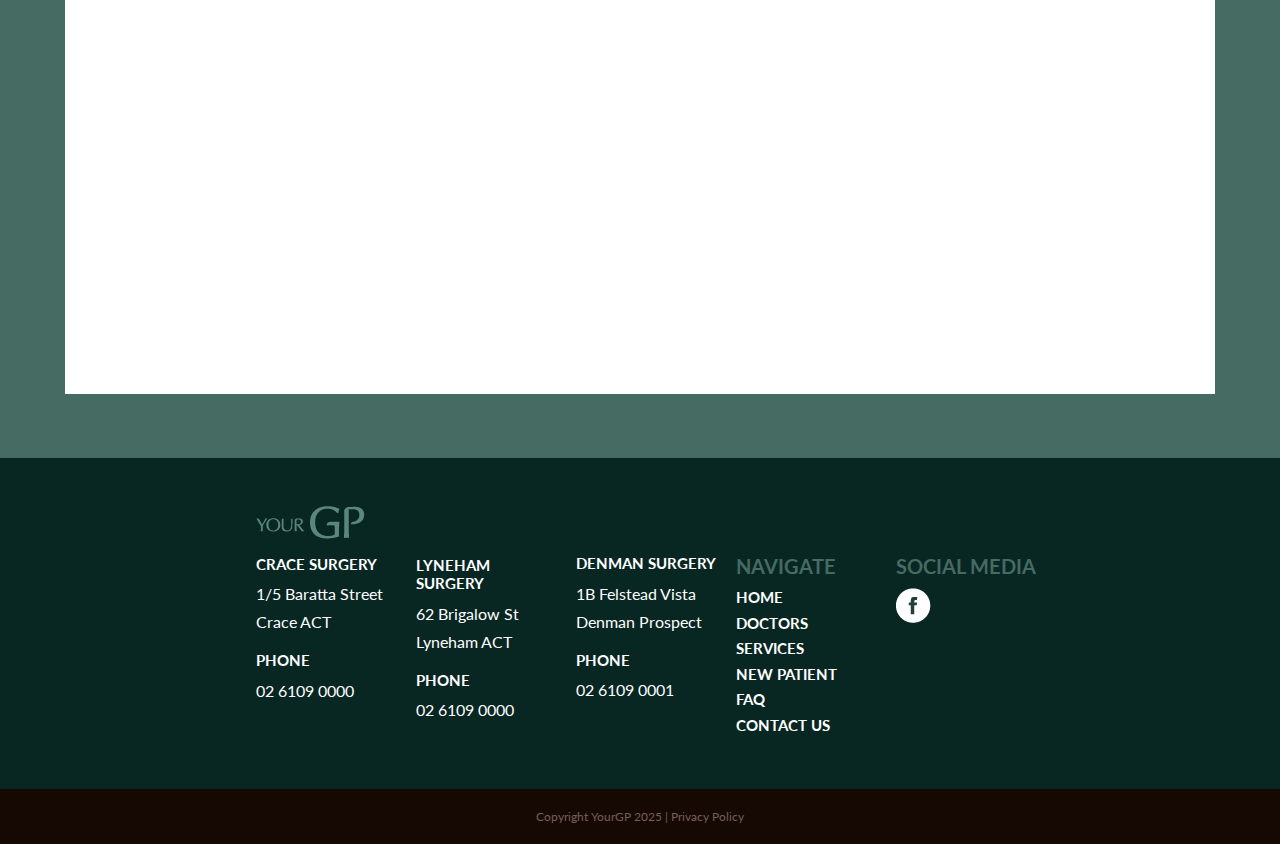
<file: patient/index.html>
<!DOCTYPE html>
<html lang="en-AU">
<head>
<meta charset="UTF-8">
<meta name="viewport" content="width=device-width, initial-scale=1">
<meta name = "format-detection" content = "telephone=no">

<title>New Patient - YourGP@Lyneham</title><meta name="description" content="New patients welcome at YourGP@Lyneham. Complete your registration online and book your first appointment."><link rel="icon" href="../favicon.ico">


<link href="https://fonts.googleapis.com/css?family=Lato" rel="stylesheet">


<!-- Facebook Pixel Code -->
<script>
!function(f,b,e,v,n,t,s){if(f.fbq)return;n=f.fbq=function(){n.callMethod?
n.callMethod.apply(n,arguments):n.queue.push(arguments)};if(!f._fbq)f._fbq=n;
n.push=n;n.loaded=!0;n.version='2.0';n.queue=[];t=b.createElement(e);t.async=!0;
t.src=v;s=b.getElementsByTagName(e)[0];s.parentNode.insertBefore(t,s)}(window,
document,'script','https://connect.facebook.net/en_US/fbevents.js');
fbq('init', '1811679615787920'); // Insert your pixel ID here.
fbq('track', 'PageView');
</script>
<noscript><img height="1" width="1" style="display:none"
src="https://www.facebook.com/tr?id=1811679615787920&ev=PageView&noscript=1"
/></noscript>
<!-- DO NOT MODIFY -->
<!-- End Facebook Pixel Code -->


	
	
<link href='https://fonts.gstatic.com' crossorigin rel='preconnect' />

<link rel="stylesheet" href="../css/style.css" type="text/css" media="screen" /><script type="text/javascript" src="../js/main.js" id="yourgpjs-js"></script>

<script type="text/javascript" id="google_gtagjs-js-after">
window.dataLayer = window.dataLayer || [];function gtag(){dataLayer.push(arguments);}
gtag("set","linker",{"domains":["www.yourgplyneham.com.au"]});
gtag("js", new Date());
gtag("set", "developer_id.dZTNiMT", true);
gtag("config", "GT-W6VHCX3");
</script>

		<!-- GA Google Analytics @ https://m0n.co/ga --><script>
			window.dataLayer = window.dataLayer || [];
			function gtag(){dataLayer.push(arguments);}
			gtag('js', new Date());
			gtag('config', 'UA-89055517-2');
		</script><!-- Global site tag (gtag.js) - Google Analytics --><script>
  window.dataLayer = window.dataLayer || [];
  function gtag(){dataLayer.push(arguments);}
  gtag('js', new Date());

  gtag('config', 'UA-135683351-1');

gtag('config', 'AW-1064854750');
</script>
<!-- Google Tag Manager -->
<script>(function(w,d,s,l,i){w[l]=w[l]||[];w[l].push({'gtm.start':
new Date().getTime(),event:'gtm.js'});var f=d.getElementsByTagName(s)[0],
j=d.createElement(s),dl=l!='dataLayer'?'&l='+l:'';j.async=true;j.src=
'https://tagmanager.google.com/gtm.js?id='+i+dl;f.parentNode.insertBefore(j,f);
})(window,document,'script','dataLayer','GTM-PN9D2HV');</script>
<!-- End Google Tag Manager --><style id="sccss">.page-id-163 form {
width: 250px;
}</style></head>

<body class="page page-id-61">
<!-- Google Tag Manager (noscript) -->
<noscript><iframe src="https://tagmanager.google.com/ns.html?id=GTM-PN9D2HV"
height="0" width="0" style="display:none;visibility:hidden"></iframe></noscript>
<!-- End Google Tag Manager (noscript) -->
<!-- Google Code for Bookings Conversion Page
In your html page, add the snippet and call
goog_report_conversion when someone clicks on the
chosen link or button. -->
<script type="text/javascript">
    goog_snippet_vars = function() {
    var w = window;
    w.google_conversion_id = 1064854750;
    w.google_conversion_label = "uvB1CNHTmmwQ3snh-wM";
    w.google_remarketing_only = false;
  }
  // DO NOT CHANGE THE CODE BELOW.
  goog_report_conversion = function(url) {
    goog_snippet_vars();
    window.google_conversion_format = "3";
    var opt = new Object();
    opt.onload_callback = function() {
    if (typeof(url) != 'undefined') {
      window.location = url;
    }
  }
  var conv_handler = window['google_trackConversion'];
  if (typeof(conv_handler) == 'function') {
    conv_handler(opt);
  }
}
</script>
<script type="text/javascript"
  src="//www.googleadservices.com/pagead/conversion_async.js">
</script>
    <header class="desktop header-top">
	    <div>
	    	<img src="../images/logo-top.png"/>
	    	<h2>Phone (02) 6109 0000</h2>
            <div class="clearfix"></div>
	    </div>
	    <div class="clearfix"></div>
    </header>
    <header class="desktop header-bottom">
        <nav>
            <ul>
                <a href="../"><li><h5>HOME</h5></li></a>
                <a href="../doctors"><li><h5>DOCTORS</h5></li></a>
                <a href="../services"><li><h5>SERVICES</h5></li></a>
                <a href="../patient"><li><h5>NEW PATIENT</h5></li></a>
                <a href="../faq"><li><h5>FAQ</h5></li></a>
				<a href="../contact"><li><h5>CONTACT/REQUESTS</h5></li></a>
				<a href="../careers"><li><h5>CAREERS</h5></li></a>
            </ul>
            <div class="clearfix"></div>
        </nav>
    </header>
    <header class="mobile header-top">
        <div>
            <img src="../images/logo-top.png"/>
            <img id="hamburger" src="../images/mobile-menu.png"/>
            <div class="clearfix"></div>
        </div>
        <div class="clearfix"></div>
    </header>
    <header class="mobile header-bottom">
        <nav>
            <ul>
                <li><h5>Phone (02) 6109 0000</h5></li>
            </ul>
            <div class="clearfix"></div>
        </nav>
    </header>
    <div class="dropdown mobile">
        <ul>
            <a class="book-now" onclick="goog_report_conversion ('https://www.hotdoc.com.au/medical-centres/lyneham-ACT-2602/yourgp-crace-lyneham/doctors')" href="https://www.hotdoc.com.au/medical-centres/lyneham-ACT-2602/yourgp-crace-lyneham/doctors"><li><h5>BOOK ONLINE APPOINTMENT</h5></li></a>
            <a href="../"><li><h5>HOME</h5></li></a>
            <a href="../doctors"><li><h5>DOCTORS</h5></li></a>
            <a href="../services"><li><h5>SERVICES</h5></li></a>
            <a href="../patient"><li><h5>NEW PATIENT</h5></li></a>
            <a href="../faq"><li><h5>FAQ</h5></li></a>
			<a href="../contact"><li><h5>CONTACT/REQUESTS</h5></li></a>
        </ul>
    </div>
    
    <div class="container-fluid">

    

<div class="content patient-firstrow">
	<div class="patient-subcontent">
		<h1>Your first visit at YourGP@ Lyneham</h1>
		<h2>New Patient Forms</h2>
		<p>Save time waiting in the practice by completing your new patient registration <span style="color: #0000ff;"><span style="text-decoration: underline;"><a href="https://www.hotdoc.com.au/forms/yourgp-lyneham-new-patient-form" target="_blank" rel="noopener">online</a></span></span>.</p>
<p>Please arrive at least ten minutes early to your first appointment. This will give you sufficient time to fill out forms and for reception to create your new patient file.</p>
		<a href="http://bit.ly/3bNbxh9"><div class="form-button online">
			<img src="../images/download-img.png" />
			<h3>NEW PATIENT REGISTRATION</h3>
			<div class="clearfix"></div>
		</div></a>
		
	</div>
		<div class="catcher"></div>
<div class="sidebar desktop move">
	<div class="sidebar-first">
		<h3>OPENING HOURS</h3>
		<h4>LYNEHAM</h4>
		<h5>MONDAY TO THURSDAY</h5>
		<p>8.00am to 6.00pm</p>

		<h5>FRIDAY</h5>
		<p>8.00am to 12:00pm</p>

		<h4>CRACE</h4>
		<h5>MONDAY TO FRIDAY</h5>
		<p>8:00am to 6:00pm</p>

		<h5>SATURDAY</h5>
		<p>9:00am to 4:30pm</p>
	</div>
	<a class="book-now" onclick="goog_report_conversion ('https://www.hotdoc.com.au/medical-centres/lyneham-ACT-2602/yourgp-crace-lyneham/doctors')" href="https://www.hotdoc.com.au/medical-centres/lyneham-ACT-2602/yourgp-crace-lyneham/doctors"><div class="sidebar-second sidebar-lower">
		<h3>BOOK ONLINE APPOINTMENT</h3>
		<svg>
			<line x1="23" y1="8" x2="34" y2="19"></line>
			<line x1="33" y1="18" x2="23" y2="28"></line>
		</svg>
	</div></a>
	<a href="../contact"><div class="sidebar-third sidebar-lower">
		<h3>DIRECTIONS</h3>
		<svg>
			<line x1="23" y1="5" x2="34" y2="16"></line>
			<line x1="33" y1="15" x2="23" y2="25"></line>
		</svg>
	</div></a>
	<a href="../patient#after-hours"><div class="sidebar-fourth sidebar-lower">
		<h3>AFTER HOURS</h3>
		<svg>
			<line x1="23" y1="5" x2="34" y2="16"></line>
			<line x1="33" y1="15" x2="23" y2="25"></line>
		</svg>
	</div></a>
</div>	
	<div class="clearfix"></div>
</div>
<div class="content">
	<div class="patient-subcontent">
		<h2>Billing And Appointments</h2>
		<p>Payment is required at time of consultation.  The GPs do not bulk bill.</p>
<p>All Workers Compensation cases are required to pay at time of consultation. Third Party (case conference) consultations will be billed to the insurer if there is an accepted claim number.</p>
<p>If a procedure or any other type of appointment is made then fees will be advised prior.</p>
<p>YourGP@Crace is open most Saturday mornings from 9am to 1pm. Saturday appointments attract higher fees, as below.  Please book online at yourgpcrace.com.au or call 6109 0000.</p>
<p>GPs reserve some appointments daily for urgent bookings. You can secure an &#8216;on the day&#8217; appointment by booking online from midnight or by calling from 8.00 am.</p>
<p>If you wish to cancel your appointment please give as much notice as possible.<br />
Missed appointments will attract a $40 fee.</p>
<p>There is a cancellation list which you can place yourself on by booking online or by calling reception.</p>
					<h3 class="appointment-headings">FEES</h3> 
			<div class="appointment-text-top appointment-text">
				<span>Standard appointment</span>
				<span>$117 ($107 for pensioners)</span>
				<div class="clearfix"></div>
			</div>
			<div class="appointment-text">
				<span>Longer appointment</span>
				<span>$213 ($193 for pensioners)</span>
				<div class="clearfix"></div>
			</div>
					<h3 class="appointment-headings">SATURDAY FEES<span> - These appointments are at yourGP@Crace</span></h3>
			<div class="appointment-text-top appointment-text">
				<span>Standard appointment</span>
				<span>$146</span>
				<div class="clearfix"></div>
			</div>
			<div class="appointment-text">
				<span>Longer appointment</span>
				<span>$240</span>
				<div class="clearfix"></div>
			</div>
			<p></p>
	</div>
	<div class="clearfix"></div>
</div>
<div id="after-hours" class="content">
	<div class="patient-subcontent">
		<h2>After hours</h2>
		<p class="hours-text">Practice opening hours are 8am to 6pm Monday to Friday.<br>
		 A Saturday morning Crace clinic opens from 9am to 1pm</p>
		<h5>For attention outside these hours please call CALMS on 1300 422 567.</h5>
		<p>CALMS (Canberra Afterhours Locum Service) is staffed by experienced Canberra GPs.  It is a not for profit organisation that has been operating since 1971.</p>
<p>When you call you will speak with a nurse who will triage your medical problem. They may advise that it would be acceptable to wait and see your regular GP the following day.</p>
<p>If they advise you to see your GP the following day please access one of our emergency on the day bookings.  These appointments become available online after midnight or by calling from 7.45am.</p>
<p><strong>CALMS is only open afterhours:</strong></p>
<ul>
<li style="list-style-type: none;">
<ul>
<li>6pm-8.30am Monday to Friday</li>
<li>24 hours on weekends and public holidays.</li>
</ul>
</li>
</ul>
<p>CALMS clinics are operate until 11pm at North Canberra Hospital Bruce and The Canberra Hospital.  After 11pm a doctor is available to visit at home if you need urgent attention.</p>
<p>CALMS send the practice consultation notes the following morning so your GP is informed of your care.</p>
<p>CALMS charge a fee which will be advised on booking.  If you have a health care card or concession card the fees are reduced.</p>
<p>For more information: calms.net.au</p>
<p>&nbsp;</p>
<p><strong>Healthdirect</strong> &#8211; 24 hours per day, 7 days per week. If you have a health issue and you do not know who to contact or what to do, a registered nurse will help direct you. Phone 1800 022 222.</p>
<p>&nbsp;</p>
<p><strong>YourGP afterhours care.</strong><br />
Option 1 &#8211; Saturday morning clinic at YourGP@Crace by appointment.<br />
Option 2 &#8211; Urgent after hours care at all other times, click on Afterhours link on the right side bar. This option is available to regular patients only. It requires prepayment of $300 and will start with a phone consultation. If it is deemed safe and necessary, an in person consultation will then be scheduled.  To access this option, scroll to the bottom of the window below for payment.</p>
<p>&nbsp;</p>
<p><strong>Walk-in nurse Centres</strong> &#8211; 7.30am to 10pm. No appointment needed. For locations and current wait times:<br />
https://www.canberrahealthservices.act.gov.au/services-and-clinics/services/walk-in-centres-wic</p>
	</div>
	<div class="clearfix"></div>
	<iframe id="JotFormIFrame-230586853353866" title="YourGP After Hours" src="https://www.jotform.com/app/230586853353866?appEmbedded=1" style="height:600px; width:375px; border: 0;"></iframe>
</div>

<footer>
	<div class="footer-1">
		<div class="content">
			<div class="footer-first">
				<img src="../images/logo-footer.png" />
				<h5>CRACE SURGERY</h5>
				<p>1/5 Baratta Street</p>
				<p>Crace ACT</p>
				<h5 class="sep">PHONE</h5>
				<p>02 6109 0000</p>
			</div><!--
		 --><div>
				<h5>LYNEHAM SURGERY</h5>
				<p>62 Brigalow St</p>
				<p>Lyneham ACT</p>
				<h5 class="sep">PHONE</h5>
				<p>02 6109 0000</p>
			</div><!--
			--><div>
				<h5>DENMAN SURGERY</h5>
				<p>1B Felstead Vista</p>
				<p>Denman Prospect</p>
				<h5 class="sep">PHONE</h5>
				<p>02 6109 0001</p>
			</div><!--
		 --><div>
				<h3>NAVIGATE</h3>
				<a href="../"><h5>HOME</h5></a>
				<a href="../doctors"><h5>DOCTORS</h5></a>
				<a href="../services"><h5>SERVICES</h5></a>
				<a href="../patient"><h5>NEW PATIENT</h5></a>
				<a href="../faq"><h5>FAQ</h5></a>
				<a href="../contact"><h5>CONTACT US</h5></a>
			</div><!--
		 --><div class="footer-1">
				<h3>SOCIAL MEDIA</h3>
				<span>
					<a href="https://www.facebook.com/YourGPLyneham-1115857755115788/?fref=ts"><img src="../images/facebook.png"/></a>
				</span>
			</div>
		</div>
	</div>
	<div class="footer-2">
		<p>Copyright YourGP 2025 | <a href="../privacy-policy.pdf">Privacy Policy</a></p>
	</div>


</footer>

</body>
</file>
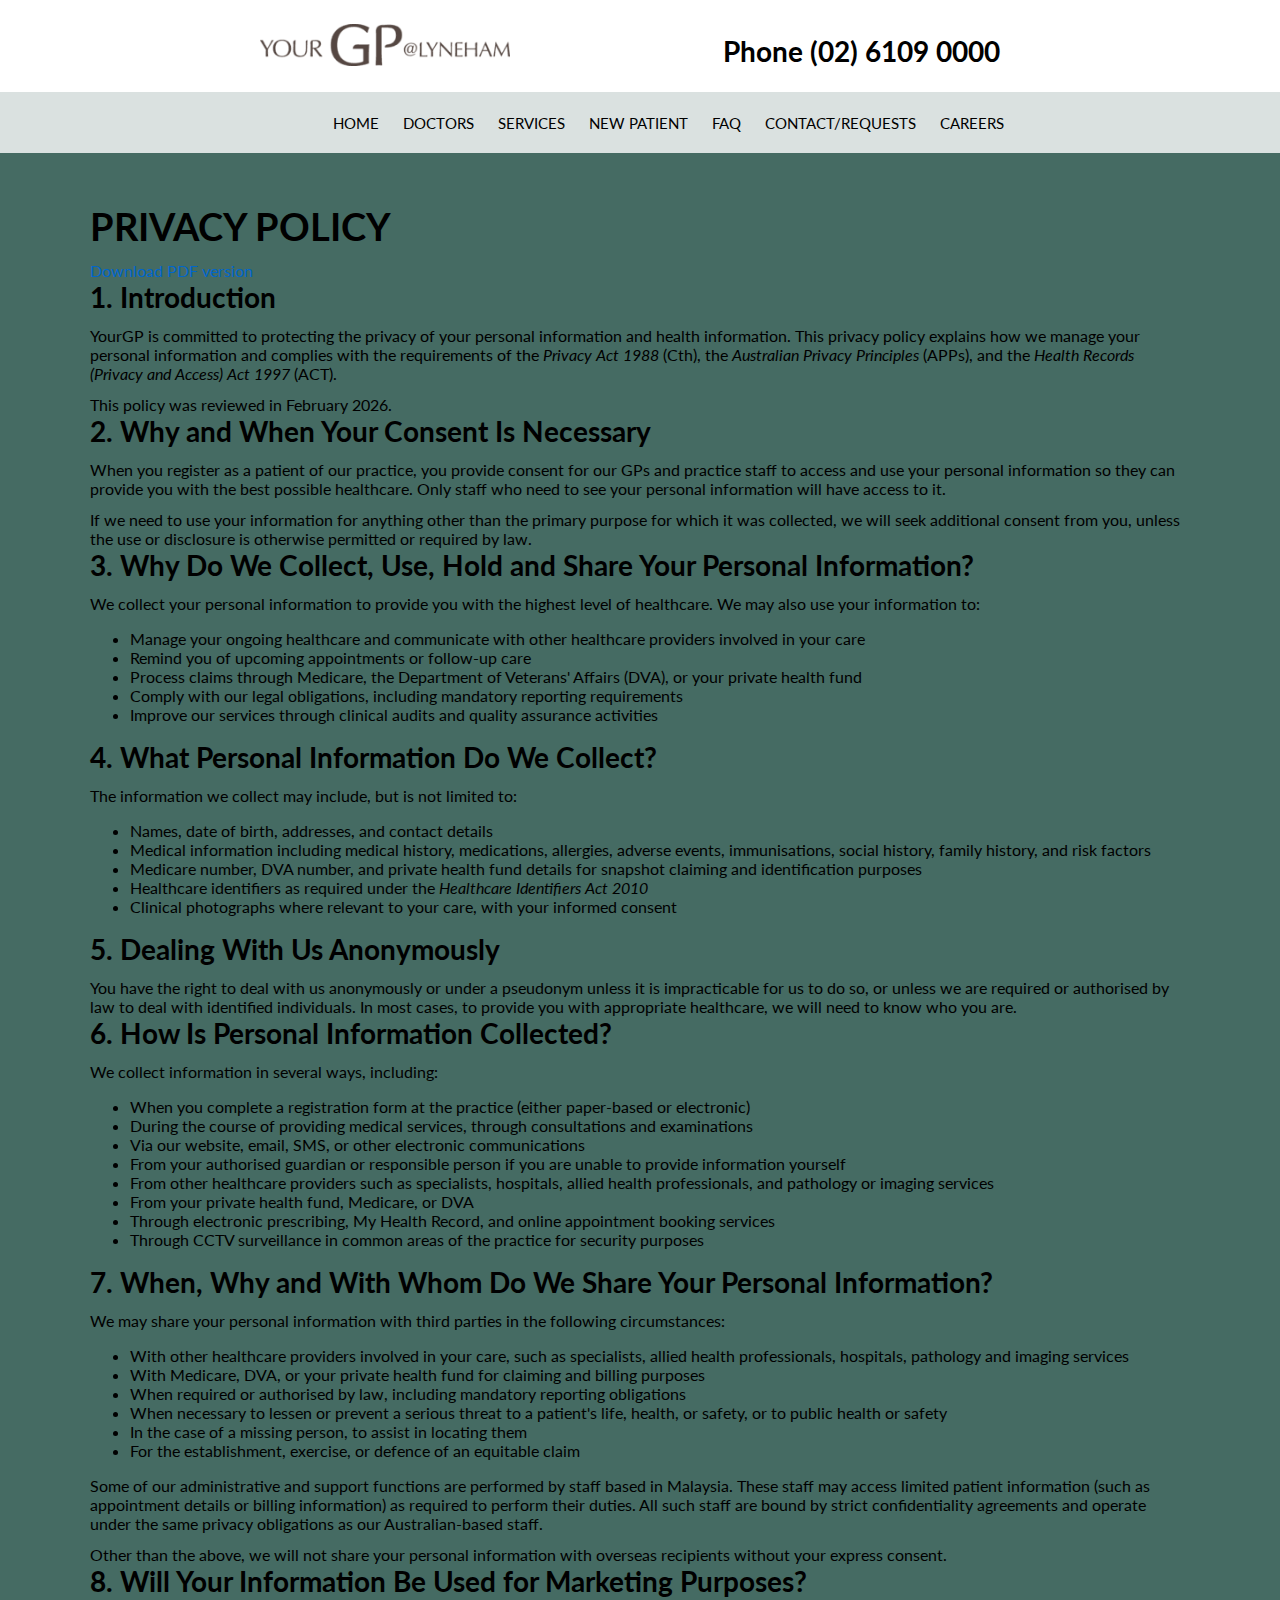
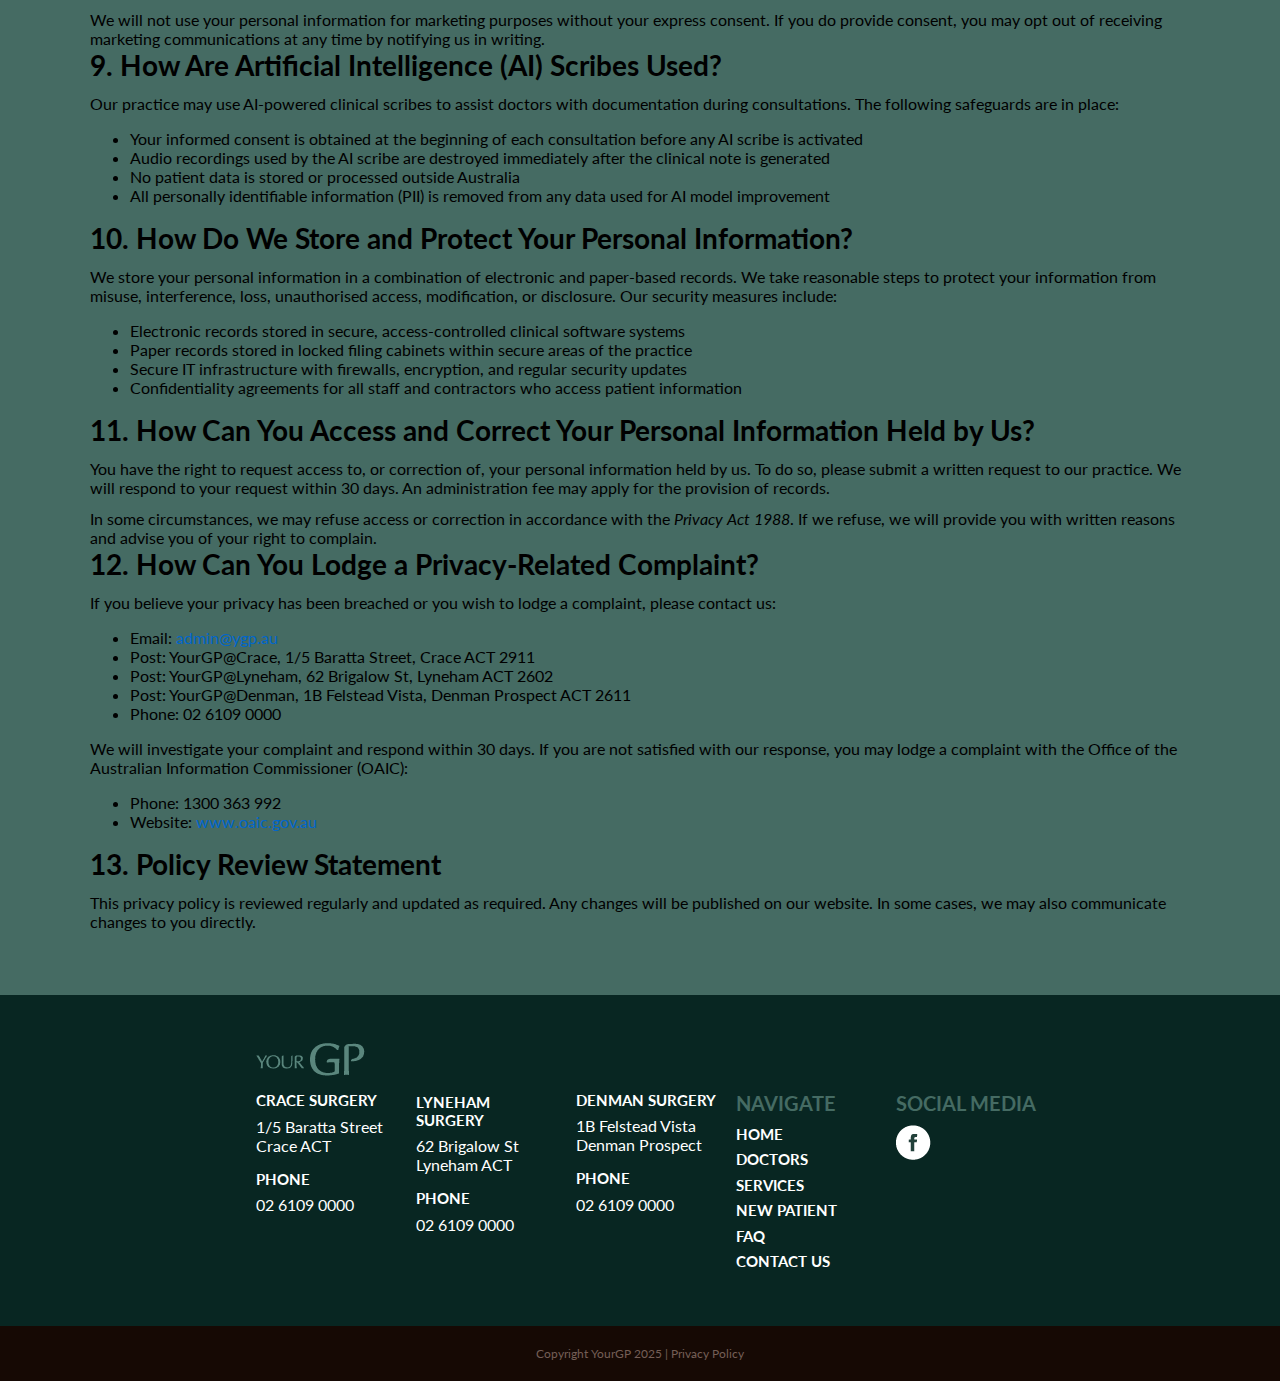
<file: privacy-policy/index.html>
<!DOCTYPE html>
<html lang="en-AU">
<head>
<meta charset="UTF-8">
<meta name="viewport" content="width=device-width, initial-scale=1">


<title>Privacy Policy - YourGP@Lyneham</title><meta name="description" content="Privacy Policy for YourGP@Lyneham — how we collect, use, store and protect your personal and health information."><link rel="canonical" href="https://www.yourgplyneham.com.au/privacy-policy/">
<meta property="og:type" content="website">
<meta property="og:site_name" content="YourGP@Lyneham">
<meta property="og:url" content="https://www.yourgplyneham.com.au/privacy-policy/">
<meta property="og:title" content="Privacy Policy - YourGP@Lyneham">
<meta property="og:description" content="Privacy Policy for YourGP@Lyneham — how we collect, use, store and protect your personal and health information.">
<meta name="twitter:card" content="summary">
<meta name="twitter:title" content="Privacy Policy - YourGP@Lyneham">
<meta name="twitter:description" content="Privacy Policy for YourGP@Lyneham — how we collect, use, store and protect your personal and health information."><link rel="icon" href="../favicon.ico">


<link href="https://fonts.googleapis.com/css?family=Lato" rel="stylesheet">


<!-- Facebook Pixel Code -->
<script>
!function(f,b,e,v,n,t,s){if(f.fbq)return;n=f.fbq=function(){n.callMethod?
n.callMethod.apply(n,arguments):n.queue.push(arguments)};if(!f._fbq)f._fbq=n;
n.push=n;n.loaded=!0;n.version='2.0';n.queue=[];t=b.createElement(e);t.async=!0;
t.src=v;s=b.getElementsByTagName(e)[0];s.parentNode.insertBefore(t,s)}(window,
document,'script','https://connect.facebook.net/en_US/fbevents.js');
fbq('init', '1811679615787920'); // Insert your pixel ID here.
fbq('track', 'PageView');
</script>
<noscript><img height="1" width="1" style="display:none"
src="https://www.facebook.com/tr?id=1811679615787920&ev=PageView&noscript=1"
/></noscript>
<!-- DO NOT MODIFY -->
<!-- End Facebook Pixel Code -->




<link href='https://fonts.gstatic.com' crossorigin rel='preconnect' />

<link rel="stylesheet" href="../css/style.css" type="text/css" media="screen" /><script type="text/javascript" src="../js/main.js" id="yourgpjs-js"></script>

<script type="text/javascript" id="google_gtagjs-js-after">
window.dataLayer = window.dataLayer || [];function gtag(){dataLayer.push(arguments);}
gtag("set","linker",{"domains":["www.yourgplyneham.com.au"]});
gtag("js", new Date());
gtag("set", "developer_id.dZTNiMT", true);
gtag("config", "GT-W6VHCX3");
</script>

		<!-- GA Google Analytics @ https://m0n.co/ga --><script>
			window.dataLayer = window.dataLayer || [];
			function gtag(){dataLayer.push(arguments);}
			gtag('js', new Date());
			gtag('config', 'UA-89055517-2');
		</script><!-- Global site tag (gtag.js) - Google Analytics --><script>
  window.dataLayer = window.dataLayer || [];
  function gtag(){dataLayer.push(arguments);}
  gtag('js', new Date());

  gtag('config', 'UA-135683351-1');

gtag('config', 'AW-1064854750');
</script>
<!-- Google Tag Manager -->
<script>(function(w,d,s,l,i){w[l]=w[l]||[];w[l].push({'gtm.start':
new Date().getTime(),event:'gtm.js'});var f=d.getElementsByTagName(s)[0],
j=d.createElement(s),dl=l!='dataLayer'?'&l='+l:'';j.async=true;j.src=
'https://tagmanager.google.com/gtm.js?id='+i+dl;f.parentNode.insertBefore(j,f);
})(window,document,'script','dataLayer','GTM-PN9D2HV');</script>
<!-- End Google Tag Manager --></head>

<body class="page page-id-54">
<!-- Google Tag Manager (noscript) -->
<noscript><iframe src="https://tagmanager.google.com/ns.html?id=GTM-PN9D2HV"
height="0" width="0" style="display:none;visibility:hidden"></iframe></noscript>
<!-- End Google Tag Manager (noscript) -->
<!-- Google Code for Bookings Conversion Page
In your html page, add the snippet and call
goog_report_conversion when someone clicks on the
chosen link or button. -->
<script type="text/javascript">
    goog_snippet_vars = function() {
    var w = window;
    w.google_conversion_id = 1064854750;
    w.google_conversion_label = "uvB1CNHTmmwQ3snh-wM";
    w.google_remarketing_only = false;
  }
  // DO NOT CHANGE THE CODE BELOW.
  goog_report_conversion = function(url) {
    goog_snippet_vars();
    window.google_conversion_format = "3";
    var opt = new Object();
    opt.onload_callback = function() {
    if (typeof(url) != 'undefined') {
      window.location = url;
    }
  }
  var conv_handler = window['google_trackConversion'];
  if (typeof(conv_handler) == 'function') {
    conv_handler(opt);
  }
}
</script>
<script type="text/javascript"
  src="//www.googleadservices.com/pagead/conversion_async.js">
</script>
    <header class="desktop header-top">
	    <div>
	    	<img src="../images/logo-top.png" alt="YourGP"/>
	    	<h2>Phone (02) 6109 0000</h2>
            <div class="clearfix"></div>
	    </div>
	    <div class="clearfix"></div>
    </header>
    <header class="desktop header-bottom">
        <nav>
            <ul>
                <a href="../"><li><h5>HOME</h5></li></a>
                <a href="../doctors"><li><h5>DOCTORS</h5></li></a>
                <a href="../services"><li><h5>SERVICES</h5></li></a>
                <a href="../patient"><li><h5>NEW PATIENT</h5></li></a>
                <a href="../faq"><li><h5>FAQ</h5></li></a>
				<a href="../contact"><li><h5>CONTACT/REQUESTS</h5></li></a>
				<a href="../careers"><li><h5>CAREERS</h5></li></a>
            </ul>
            <div class="clearfix"></div>
        </nav>
    </header>
    <header class="mobile header-top">
        <div>
            <img src="../images/logo-top.png" alt="YourGP"/>
            <img id="hamburger" src="../images/mobile-menu.png" alt="Menu"/>
            <div class="clearfix"></div>
        </div>
        <div class="clearfix"></div>
    </header>
    <header class="mobile header-bottom">
        <nav>
            <ul>
                <li><h5>Phone (02) 6109 0000</h5></li>
            </ul>
            <div class="clearfix"></div>
        </nav>
    </header>
    <div class="dropdown mobile">
        <ul>
            <a class="book-now" onclick="goog_report_conversion ('https://www.hotdoc.com.au/medical-centres/lyneham-ACT-2602/yourgp-crace-lyneham/doctors')" href="https://www.hotdoc.com.au/medical-centres/lyneham-ACT-2602/yourgp-crace-lyneham/doctors" rel="noopener noreferrer"><li><h5>BOOK ONLINE APPOINTMENT</h5></li></a>
            <a href="../"><li><h5>HOME</h5></li></a>
            <a href="../doctors"><li><h5>DOCTORS</h5></li></a>
            <a href="../services"><li><h5>SERVICES</h5></li></a>
            <a href="../patient"><li><h5>NEW PATIENT</h5></li></a>
            <a href="../faq"><li><h5>FAQ</h5></li></a>
			<a href="../contact"><li><h5>CONTACT/REQUESTS</h5></li></a>
        </ul>
    </div>

    <div class="container-fluid">

<section class="content--white">
	<h1 class="heading">PRIVACY POLICY</h1>

	<p><a href="yourgp-privacy-policy.pdf" download style="color:#0066cc;">Download PDF version</a></p>

	<h2>1. Introduction</h2>
	<p>YourGP is committed to protecting the privacy of your personal information and health information. This privacy policy explains how we manage your personal information and complies with the requirements of the <em>Privacy Act 1988</em> (Cth), the <em>Australian Privacy Principles</em> (APPs), and the <em>Health Records (Privacy and Access) Act 1997</em> (ACT).</p>
	<p>This policy was reviewed in February 2026.</p>

	<h2>2. Why and When Your Consent Is Necessary</h2>
	<p>When you register as a patient of our practice, you provide consent for our GPs and practice staff to access and use your personal information so they can provide you with the best possible healthcare. Only staff who need to see your personal information will have access to it.</p>
	<p>If we need to use your information for anything other than the primary purpose for which it was collected, we will seek additional consent from you, unless the use or disclosure is otherwise permitted or required by law.</p>

	<h2>3. Why Do We Collect, Use, Hold and Share Your Personal Information?</h2>
	<p>We collect your personal information to provide you with the highest level of healthcare. We may also use your information to:</p>
	<ul>
		<li>Manage your ongoing healthcare and communicate with other healthcare providers involved in your care</li>
		<li>Remind you of upcoming appointments or follow-up care</li>
		<li>Process claims through Medicare, the Department of Veterans' Affairs (DVA), or your private health fund</li>
		<li>Comply with our legal obligations, including mandatory reporting requirements</li>
		<li>Improve our services through clinical audits and quality assurance activities</li>
	</ul>

	<h2>4. What Personal Information Do We Collect?</h2>
	<p>The information we collect may include, but is not limited to:</p>
	<ul>
		<li>Names, date of birth, addresses, and contact details</li>
		<li>Medical information including medical history, medications, allergies, adverse events, immunisations, social history, family history, and risk factors</li>
		<li>Medicare number, DVA number, and private health fund details for snapshot claiming and identification purposes</li>
		<li>Healthcare identifiers as required under the <em>Healthcare Identifiers Act 2010</em></li>
		<li>Clinical photographs where relevant to your care, with your informed consent</li>
	</ul>

	<h2>5. Dealing With Us Anonymously</h2>
	<p>You have the right to deal with us anonymously or under a pseudonym unless it is impracticable for us to do so, or unless we are required or authorised by law to deal with identified individuals. In most cases, to provide you with appropriate healthcare, we will need to know who you are.</p>

	<h2>6. How Is Personal Information Collected?</h2>
	<p>We collect information in several ways, including:</p>
	<ul>
		<li>When you complete a registration form at the practice (either paper-based or electronic)</li>
		<li>During the course of providing medical services, through consultations and examinations</li>
		<li>Via our website, email, SMS, or other electronic communications</li>
		<li>From your authorised guardian or responsible person if you are unable to provide information yourself</li>
		<li>From other healthcare providers such as specialists, hospitals, allied health professionals, and pathology or imaging services</li>
		<li>From your private health fund, Medicare, or DVA</li>
		<li>Through electronic prescribing, My Health Record, and online appointment booking services</li>
		<li>Through CCTV surveillance in common areas of the practice for security purposes</li>
	</ul>

	<h2>7. When, Why and With Whom Do We Share Your Personal Information?</h2>
	<p>We may share your personal information with third parties in the following circumstances:</p>
	<ul>
		<li>With other healthcare providers involved in your care, such as specialists, allied health professionals, hospitals, pathology and imaging services</li>
		<li>With Medicare, DVA, or your private health fund for claiming and billing purposes</li>
		<li>When required or authorised by law, including mandatory reporting obligations</li>
		<li>When necessary to lessen or prevent a serious threat to a patient's life, health, or safety, or to public health or safety</li>
		<li>In the case of a missing person, to assist in locating them</li>
		<li>For the establishment, exercise, or defence of an equitable claim</li>
	</ul>
	<p>Some of our administrative and support functions are performed by staff based in Malaysia. These staff may access limited patient information (such as appointment details or billing information) as required to perform their duties. All such staff are bound by strict confidentiality agreements and operate under the same privacy obligations as our Australian-based staff.</p>
	<p>Other than the above, we will not share your personal information with overseas recipients without your express consent.</p>

	<h2>8. Will Your Information Be Used for Marketing Purposes?</h2>
	<p>We will not use your personal information for marketing purposes without your express consent. If you do provide consent, you may opt out of receiving marketing communications at any time by notifying us in writing.</p>

	<h2>9. How Are Artificial Intelligence (AI) Scribes Used?</h2>
	<p>Our practice may use AI-powered clinical scribes to assist doctors with documentation during consultations. The following safeguards are in place:</p>
	<ul>
		<li>Your informed consent is obtained at the beginning of each consultation before any AI scribe is activated</li>
		<li>Audio recordings used by the AI scribe are destroyed immediately after the clinical note is generated</li>
		<li>No patient data is stored or processed outside Australia</li>
		<li>All personally identifiable information (PII) is removed from any data used for AI model improvement</li>
	</ul>

	<h2>10. How Do We Store and Protect Your Personal Information?</h2>
	<p>We store your personal information in a combination of electronic and paper-based records. We take reasonable steps to protect your information from misuse, interference, loss, unauthorised access, modification, or disclosure. Our security measures include:</p>
	<ul>
		<li>Electronic records stored in secure, access-controlled clinical software systems</li>
		<li>Paper records stored in locked filing cabinets within secure areas of the practice</li>
		<li>Secure IT infrastructure with firewalls, encryption, and regular security updates</li>
		<li>Confidentiality agreements for all staff and contractors who access patient information</li>
	</ul>

	<h2>11. How Can You Access and Correct Your Personal Information Held by Us?</h2>
	<p>You have the right to request access to, or correction of, your personal information held by us. To do so, please submit a written request to our practice. We will respond to your request within 30 days. An administration fee may apply for the provision of records.</p>
	<p>In some circumstances, we may refuse access or correction in accordance with the <em>Privacy Act 1988</em>. If we refuse, we will provide you with written reasons and advise you of your right to complain.</p>

	<h2>12. How Can You Lodge a Privacy-Related Complaint?</h2>
	<p>If you believe your privacy has been breached or you wish to lodge a complaint, please contact us:</p>
	<ul>
		<li>Email: <a href="mailto:admin@ygp.au" style="color:#0066cc;">admin@ygp.au</a></li>
		<li>Post: YourGP@Crace, 1/5 Baratta Street, Crace ACT 2911</li>
		<li>Post: YourGP@Lyneham, 62 Brigalow St, Lyneham ACT 2602</li>
		<li>Post: YourGP@Denman, 1B Felstead Vista, Denman Prospect ACT 2611</li>
		<li>Phone: 02 6109 0000</li>
	</ul>
	<p>We will investigate your complaint and respond within 30 days. If you are not satisfied with our response, you may lodge a complaint with the Office of the Australian Information Commissioner (OAIC):</p>
	<ul>
		<li>Phone: 1300 363 992</li>
		<li>Website: <a href="https://www.oaic.gov.au" target="_blank" rel="noopener noreferrer" style="color:#0066cc;">www.oaic.gov.au</a></li>
	</ul>

	<h2>13. Policy Review Statement</h2>
	<p>This privacy policy is reviewed regularly and updated as required. Any changes will be published on our website. In some cases, we may also communicate changes to you directly.</p>

</section>

</div>

<footer>
	<div class="footer-1">
		<div class="content">
			<div class="footer-first">
				<img src="../images/logo-footer.png" alt="YourGP"/>
				<h5>CRACE SURGERY</h5>
				<p>1/5 Baratta Street</p>
				<p>Crace ACT</p>
				<h5 class="sep">PHONE</h5>
				<p>02 6109 0000</p>
			</div><!--
		 --><div>
				<h5>LYNEHAM SURGERY</h5>
				<p>62 Brigalow St</p>
				<p>Lyneham ACT</p>
				<h5 class="sep">PHONE</h5>
				<p>02 6109 0000</p>
			</div><!--
			--><div>
				<h5>DENMAN SURGERY</h5>
				<p>1B Felstead Vista</p>
				<p>Denman Prospect</p>
				<h5 class="sep">PHONE</h5>
				<p>02 6109 0000</p>
			</div><!--
		 --><div>
				<h3>NAVIGATE</h3>
				<a href="../"><h5>HOME</h5></a>
				<a href="../doctors"><h5>DOCTORS</h5></a>
				<a href="../services"><h5>SERVICES</h5></a>
				<a href="../patient"><h5>NEW PATIENT</h5></a>
				<a href="../faq"><h5>FAQ</h5></a>
				<a href="../contact"><h5>CONTACT US</h5></a>
			</div><!--
		 --><div class="footer-1">
				<h3>SOCIAL MEDIA</h3>
				<span>
					<a href="https://www.facebook.com/YourGPLyneham-1115857755115788/?fref=ts" rel="noopener noreferrer"><img src="../images/facebook.png" alt="Facebook"/></a>
				</span>
			</div>
		</div>
	</div>
	<div class="footer-2">
		<p>Copyright YourGP 2025 | <a href="../privacy-policy/">Privacy Policy</a></p>
	</div>


</footer>

</body></html>
</file>
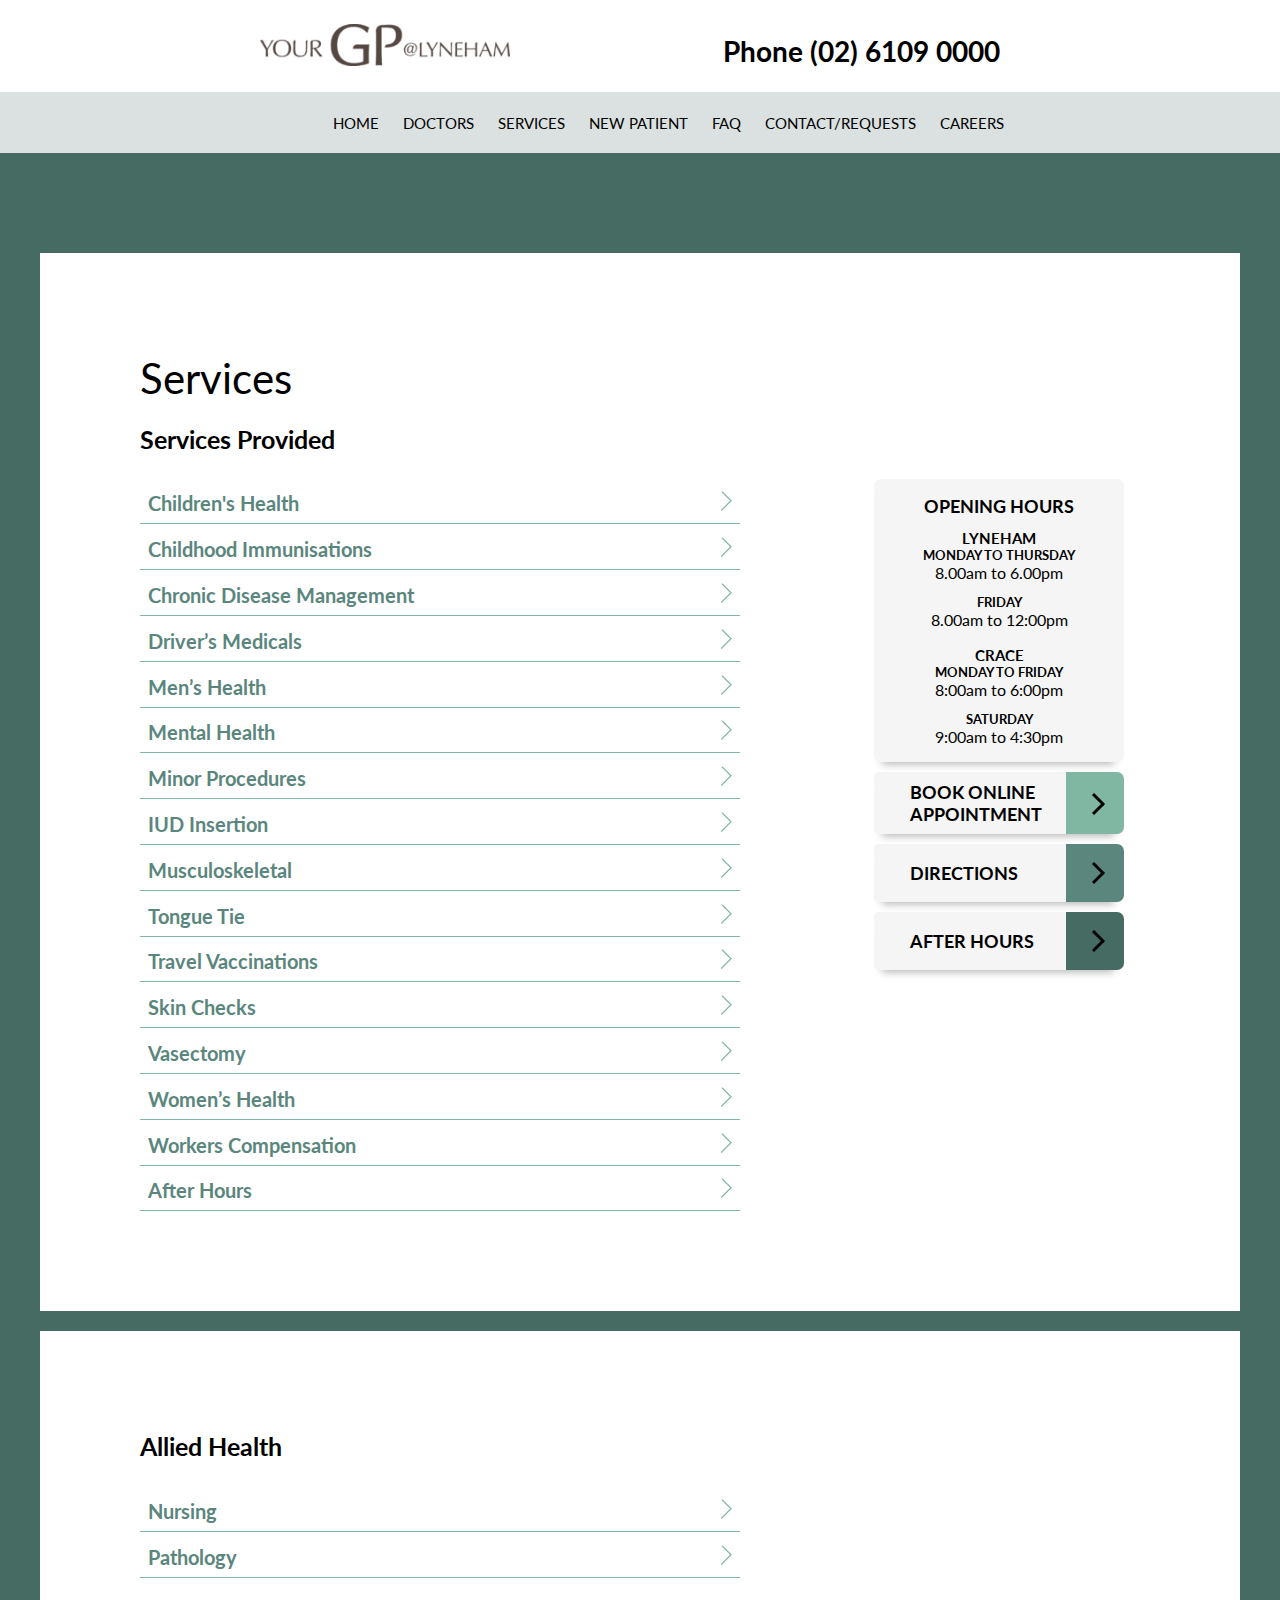
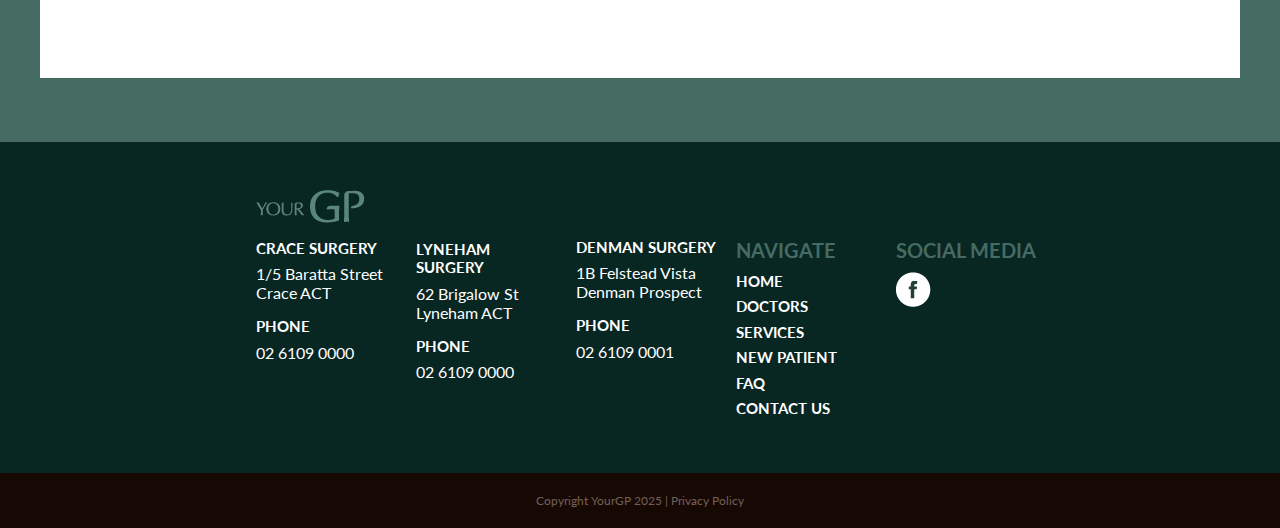
<file: services/index.html>
<!DOCTYPE html>
<html lang="en-AU">
<head>
<meta charset="UTF-8">
<meta name="viewport" content="width=device-width, initial-scale=1">
<meta name = "format-detection" content = "telephone=no">

<title>Services - YourGP@Lyneham</title><meta name="description" content="Medical services at YourGP@Lyneham — general practice, preventive health, chronic disease management and more."><link rel="icon" href="../favicon.ico">


<link href="https://fonts.googleapis.com/css?family=Lato" rel="stylesheet">


<!-- Facebook Pixel Code -->
<script>
!function(f,b,e,v,n,t,s){if(f.fbq)return;n=f.fbq=function(){n.callMethod?
n.callMethod.apply(n,arguments):n.queue.push(arguments)};if(!f._fbq)f._fbq=n;
n.push=n;n.loaded=!0;n.version='2.0';n.queue=[];t=b.createElement(e);t.async=!0;
t.src=v;s=b.getElementsByTagName(e)[0];s.parentNode.insertBefore(t,s)}(window,
document,'script','https://connect.facebook.net/en_US/fbevents.js');
fbq('init', '1811679615787920'); // Insert your pixel ID here.
fbq('track', 'PageView');
</script>
<noscript><img height="1" width="1" style="display:none"
src="https://www.facebook.com/tr?id=1811679615787920&ev=PageView&noscript=1"
/></noscript>
<!-- DO NOT MODIFY -->
<!-- End Facebook Pixel Code -->


	
	
<link href='https://fonts.gstatic.com' crossorigin rel='preconnect' />

<link rel="stylesheet" href="../css/style.css" type="text/css" media="screen" /><script type="text/javascript" src="../js/main.js" id="yourgpjs-js"></script>

<script type="text/javascript" id="google_gtagjs-js-after">
window.dataLayer = window.dataLayer || [];function gtag(){dataLayer.push(arguments);}
gtag("set","linker",{"domains":["www.yourgplyneham.com.au"]});
gtag("js", new Date());
gtag("set", "developer_id.dZTNiMT", true);
gtag("config", "GT-W6VHCX3");
</script>

		<!-- GA Google Analytics @ https://m0n.co/ga --><script>
			window.dataLayer = window.dataLayer || [];
			function gtag(){dataLayer.push(arguments);}
			gtag('js', new Date());
			gtag('config', 'UA-89055517-2');
		</script><!-- Global site tag (gtag.js) - Google Analytics --><script>
  window.dataLayer = window.dataLayer || [];
  function gtag(){dataLayer.push(arguments);}
  gtag('js', new Date());

  gtag('config', 'UA-135683351-1');

gtag('config', 'AW-1064854750');
</script>
<!-- Google Tag Manager -->
<script>(function(w,d,s,l,i){w[l]=w[l]||[];w[l].push({'gtm.start':
new Date().getTime(),event:'gtm.js'});var f=d.getElementsByTagName(s)[0],
j=d.createElement(s),dl=l!='dataLayer'?'&l='+l:'';j.async=true;j.src=
'https://tagmanager.google.com/gtm.js?id='+i+dl;f.parentNode.insertBefore(j,f);
})(window,document,'script','dataLayer','GTM-PN9D2HV');</script>
<!-- End Google Tag Manager --><style id="sccss">.page-id-163 form {
width: 250px;
}</style></head>

<body class="page page-id-46">
<!-- Google Tag Manager (noscript) -->
<noscript><iframe src="https://tagmanager.google.com/ns.html?id=GTM-PN9D2HV"
height="0" width="0" style="display:none;visibility:hidden"></iframe></noscript>
<!-- End Google Tag Manager (noscript) -->
<!-- Google Code for Bookings Conversion Page
In your html page, add the snippet and call
goog_report_conversion when someone clicks on the
chosen link or button. -->
<script type="text/javascript">
    goog_snippet_vars = function() {
    var w = window;
    w.google_conversion_id = 1064854750;
    w.google_conversion_label = "uvB1CNHTmmwQ3snh-wM";
    w.google_remarketing_only = false;
  }
  // DO NOT CHANGE THE CODE BELOW.
  goog_report_conversion = function(url) {
    goog_snippet_vars();
    window.google_conversion_format = "3";
    var opt = new Object();
    opt.onload_callback = function() {
    if (typeof(url) != 'undefined') {
      window.location = url;
    }
  }
  var conv_handler = window['google_trackConversion'];
  if (typeof(conv_handler) == 'function') {
    conv_handler(opt);
  }
}
</script>
<script type="text/javascript"
  src="//www.googleadservices.com/pagead/conversion_async.js">
</script>
    <header class="desktop header-top">
	    <div>
	    	<img src="../images/logo-top.png"/>
	    	<h2>Phone (02) 6109 0000</h2>
            <div class="clearfix"></div>
	    </div>
	    <div class="clearfix"></div>
    </header>
    <header class="desktop header-bottom">
        <nav>
            <ul>
                <a href="../"><li><h5>HOME</h5></li></a>
                <a href="../doctors"><li><h5>DOCTORS</h5></li></a>
                <a href="../services"><li><h5>SERVICES</h5></li></a>
                <a href="../patient"><li><h5>NEW PATIENT</h5></li></a>
                <a href="../faq"><li><h5>FAQ</h5></li></a>
				<a href="../contact"><li><h5>CONTACT/REQUESTS</h5></li></a>
				<a href="../careers"><li><h5>CAREERS</h5></li></a>
            </ul>
            <div class="clearfix"></div>
        </nav>
    </header>
    <header class="mobile header-top">
        <div>
            <img src="../images/logo-top.png"/>
            <img id="hamburger" src="../images/mobile-menu.png"/>
            <div class="clearfix"></div>
        </div>
        <div class="clearfix"></div>
    </header>
    <header class="mobile header-bottom">
        <nav>
            <ul>
                <li><h5>Phone (02) 6109 0000</h5></li>
            </ul>
            <div class="clearfix"></div>
        </nav>
    </header>
    <div class="dropdown mobile">
        <ul>
            <a class="book-now" onclick="goog_report_conversion ('https://www.hotdoc.com.au/medical-centres/lyneham-ACT-2602/yourgp-crace-lyneham/doctors')" href="https://www.hotdoc.com.au/medical-centres/lyneham-ACT-2602/yourgp-crace-lyneham/doctors"><li><h5>BOOK ONLINE APPOINTMENT</h5></li></a>
            <a href="../"><li><h5>HOME</h5></li></a>
            <a href="../doctors"><li><h5>DOCTORS</h5></li></a>
            <a href="../services"><li><h5>SERVICES</h5></li></a>
            <a href="../patient"><li><h5>NEW PATIENT</h5></li></a>
            <a href="../faq"><li><h5>FAQ</h5></li></a>
			<a href="../contact"><li><h5>CONTACT/REQUESTS</h5></li></a>
        </ul>
    </div>
    
    <div class="container-fluid">

    

<section class="content">
	<h2 class="page-heading">Services</h2>
	<h3 class="sub-heading">Services Provided</h3>
	<div class="services-content">
	
		    <div class="services-row">
		    	<h4>Children's Health</h4>
		    		<img id="arrow" src="../images/arrow.png"/>
		    	<span><p>Paediatrics is a special interest of the GPs. Kids love to visit. The GPs and nurses all enjoy seeing children.  </p>
<p>And</p>
</span>
		    	<div class="clearfix"></div>
		    </div>

		 	
		    <div class="services-row">
		    	<h4>Childhood Immunisations</h4>
		    		<img id="arrow" src="../images/arrow.png"/>
		    	<span><p>GPs and nurses are supportive of childhood vaccinations.  They are safe and an effective way to protect your child.  Immunisation records are uploaded electronically to the Australian Immunisation Register.</p>
</span>
		    	<div class="clearfix"></div>
		    </div>

		 	
		    <div class="services-row">
		    	<h4>Chronic Disease Management</h4>
		    		<img id="arrow" src="../images/arrow.png"/>
		    	<span><p>GPs are highly experienced at helping patients with:<br />
1. Cardiovascular disease including myocardial infarction (heart attack) and post-MI care; valvular heart disease; hypertension (high blood pressure); heart failure.<br />
2. Type 2 Diabetes both new-onset and established.<br />
2. Osteaorthritis<br />
3. Chronic Kidney disease Stages 1 through 4.<br />
4. Autoimmune diseases including rheumatoid arthritis, ankylosing spondylitis, and psoriatic arthritis. </p>
</span>
		    	<div class="clearfix"></div>
		    </div>

		 	
		    <div class="services-row">
		    	<h4>Driver’s Medicals</h4>
		    		<img id="arrow" src="../images/arrow.png"/>
		    	<span><p>Commercial driving medical assessments require a double length appointment.  For non-commercial licences for chronic medical conditions book a standard appointment.</p>
</span>
		    	<div class="clearfix"></div>
		    </div>

		 	
		    <div class="services-row">
		    	<h4>Men’s Health</h4>
		    		<img id="arrow" src="../images/arrow.png"/>
		    	<span><p>Check-ups, erectile dysfunction, incontinence, vasectomy, mental health, STI screens.</p>
<p>For More information on vasectomies, please see 'vasectomy' section below.</p>
</span>
		    	<div class="clearfix"></div>
		    </div>

		 	
		    <div class="services-row">
		    	<h4>Mental Health</h4>
		    		<img id="arrow" src="../images/arrow.png"/>
		    	<span><p>Depression, anxiety, postnatal depression, schizophrenia, grief, bipolar depression and PTSD.  </p>
<p>A mental health care plan (referral to a psychologist) requires a double appointment.</p>
</span>
		    	<div class="clearfix"></div>
		    </div>

		 	
		    <div class="services-row">
		    	<h4>Minor Procedures</h4>
		    		<img id="arrow" src="../images/arrow.png"/>
		    	<span><p>Implanon insertion and removal, IUD insertion and removal, skin cancers removal, tongue tie, ingrown toenail removal, vasectomy (Dr John Deery only).</p>
<p>Not all procedures are done by all doctors, please call the practice to find the doctor best suited to help you.</p>
</span>
		    	<div class="clearfix"></div>
		    </div>

		 	
		    <div class="services-row">
		    	<h4>IUD Insertion</h4>
		    		<img id="arrow" src="../images/arrow.png"/>
		    	<span><p>Dr Kyla Bremner, or Dr Krystle Marca at YourGP@Crace</p>
<p>This involves a visit to discuss IUD suitability and then a separate appointment for insertion.</p>
</span>
		    	<div class="clearfix"></div>
		    </div>

		 	
		    <div class="services-row">
		    	<h4>Musculoskeletal</h4>
		    		<img id="arrow" src="../images/arrow.png"/>
		    	<span><p>Diagnosis and assessment of all types of joint and muscle sprains and strains.</p>
</span>
		    	<div class="clearfix"></div>
		    </div>

		 	
		    <div class="services-row">
		    	<h4>Tongue Tie</h4>
		    		<img id="arrow" src="../images/arrow.png"/>
		    	<span><p>Dr John Deery only.  Tongue tie is a common condition of newborn children. It will sometimes cause newborns to have a lot of difficulty with breastfeeding. He can provide prompt assessment and treatment of the condition, on the same day, when appropriate. </p>
<p>Lip tie concerns are common and will rarely need surgical correction. If concerned please book for assessment.</p>
</span>
		    	<div class="clearfix"></div>
		    </div>

		 	
		    <div class="services-row">
		    	<h4>Travel Vaccinations</h4>
		    		<img id="arrow" src="../images/arrow.png"/>
		    	<span><p>For a list of likely travel requirements please look-up http://wwwnc.cdc.gov/travel/.   </p>
<p>Yellow fever vaccine is available at Denman with Dr Anna Colwell or at Crace with Dr Kyla Bremner, Dr Krystel Chin, Dr Penny Gosling, Dr Nicolas Grandjean-Thomsen or Kristin O'Neill.  Please bring any previous immunisation records.</p>
</span>
		    	<div class="clearfix"></div>
		    </div>

		 	
		    <div class="services-row">
		    	<h4>Skin Checks</h4>
		    		<img id="arrow" src="../images/arrow.png"/>
		    	<span><p>Skin checks require a long appointment.  Please do not wear make-up.</p>
</span>
		    	<div class="clearfix"></div>
		    </div>

		 	
		    <div class="services-row">
		    	<h4>Vasectomy</h4>
		    		<img id="arrow" src="../images/arrow.png"/>
		    	<span><p>Initial consult with Dr John Deery at either Lyneham or Denman. The procedure is performed at Crace only on Thursday and Friday mornings. Please see canberravasectomy.com.au for more information.</p>
</span>
		    	<div class="clearfix"></div>
		    </div>

		 	
		    <div class="services-row">
		    	<h4>Women’s Health</h4>
		    		<img id="arrow" src="../images/arrow.png"/>
		    	<span><p>Check-ups, pap smears, STI screens, breast check, contraceptive advice, implanon insertion and removal, IUD insertion, menopause, pregnancy planning, shared antenatal care and postnatal check-ups.</p>
</span>
		    	<div class="clearfix"></div>
		    </div>

		 	
		    <div class="services-row">
		    	<h4>Workers Compensation</h4>
		    		<img id="arrow" src="../images/arrow.png"/>
		    	<span><p>Payment is required at the time of your appointment. Standard consultation charges apply. Your insurer will reimburse you.  </p>
</span>
		    	<div class="clearfix"></div>
		    </div>

		 	
		    <div class="services-row">
		    	<h4>After Hours</h4>
		    		<img id="arrow" src="../images/arrow.png"/>
		    	<span><p>Our After Hours services are contained on our 'new patient' page. Please navigate to https://www.yourgplyneham.com.au/patient/ or click on the link at the top of the page. </p>
</span>
		    	<div class="clearfix"></div>
		    </div>

		 				</div>

	<div class="catcher"></div>
<div class="sidebar desktop move">
	<div class="sidebar-first">
		<h3>OPENING HOURS</h3>
		<h4>LYNEHAM</h4>
		<h5>MONDAY TO THURSDAY</h5>
		<p>8.00am to 6.00pm</p>

		<h5>FRIDAY</h5>
		<p>8.00am to 12:00pm</p>

		<h4>CRACE</h4>
		<h5>MONDAY TO FRIDAY</h5>
		<p>8:00am to 6:00pm</p>

		<h5>SATURDAY</h5>
		<p>9:00am to 4:30pm</p>
	</div>
	<a class="book-now" onclick="goog_report_conversion ('https://www.hotdoc.com.au/medical-centres/lyneham-ACT-2602/yourgp-crace-lyneham/doctors')" href="https://www.hotdoc.com.au/medical-centres/lyneham-ACT-2602/yourgp-crace-lyneham/doctors"><div class="sidebar-second sidebar-lower">
		<h3>BOOK ONLINE APPOINTMENT</h3>
		<svg>
			<line x1="23" y1="8" x2="34" y2="19"></line>
			<line x1="33" y1="18" x2="23" y2="28"></line>
		</svg>
	</div></a>
	<a href="../contact"><div class="sidebar-third sidebar-lower">
		<h3>DIRECTIONS</h3>
		<svg>
			<line x1="23" y1="5" x2="34" y2="16"></line>
			<line x1="33" y1="15" x2="23" y2="25"></line>
		</svg>
	</div></a>
	<a href="../patient#after-hours"><div class="sidebar-fourth sidebar-lower">
		<h3>AFTER HOURS</h3>
		<svg>
			<line x1="23" y1="5" x2="34" y2="16"></line>
			<line x1="33" y1="15" x2="23" y2="25"></line>
		</svg>
	</div></a>
</div>	<div class="clearfix"></div>
</section>

<section class="content">
	<h3 class="sub-heading">Allied Health</h2>

	<div class="services-content">
	
		    <div class="services-row">
		    	<h4>Nursing</h4>
		    		<img id="arrow" src="../images/arrow.png"/>
		    	<span><p>Immunisations, ear syringe, wound management, health assessments, ECG, iron infusions, diabetes clinics, health assessments and chronic disease care plans.  Bookings only available by calling reception.  </p>
</span>
		    	<div class="clearfix"></div>
		    </div>

		 	
		    <div class="services-row">
		    	<h4>Pathology</h4>
		    		<img id="arrow" src="../images/arrow.png"/>
		    	<span><p>4Cyte Pathology are located next door. Opening Hours: Monday and Wednesday to Friday 7:30 AM - 2:00 PM. Tuesday 8:00 AM - 11:00 AM</p>
</span>
		    	<div class="clearfix"></div>
		    </div>

		 				</div>
</section>

<footer>
	<div class="footer-1">
		<div class="content">
			<div class="footer-first">
				<img src="../images/logo-footer.png" />
				<h5>CRACE SURGERY</h5>
				<p>1/5 Baratta Street</p>
				<p>Crace ACT</p>
				<h5 class="sep">PHONE</h5>
				<p>02 6109 0000</p>
			</div><!--
		 --><div>
				<h5>LYNEHAM SURGERY</h5>
				<p>62 Brigalow St</p>
				<p>Lyneham ACT</p>
				<h5 class="sep">PHONE</h5>
				<p>02 6109 0000</p>
			</div><!--
			--><div>
				<h5>DENMAN SURGERY</h5>
				<p>1B Felstead Vista</p>
				<p>Denman Prospect</p>
				<h5 class="sep">PHONE</h5>
				<p>02 6109 0001</p>
			</div><!--
		 --><div>
				<h3>NAVIGATE</h3>
				<a href="../"><h5>HOME</h5></a>
				<a href="../doctors"><h5>DOCTORS</h5></a>
				<a href="../services"><h5>SERVICES</h5></a>
				<a href="../patient"><h5>NEW PATIENT</h5></a>
				<a href="../faq"><h5>FAQ</h5></a>
				<a href="../contact"><h5>CONTACT US</h5></a>
			</div><!--
		 --><div class="footer-1">
				<h3>SOCIAL MEDIA</h3>
				<span>
					<a href="https://www.facebook.com/YourGPLyneham-1115857755115788/?fref=ts"><img src="../images/facebook.png"/></a>
				</span>
			</div>
		</div>
	</div>
	<div class="footer-2">
		<p>Copyright YourGP 2025 | <a href="../privacy-policy.pdf">Privacy Policy</a></p>
	</div>


</footer>

</body>
</file>
<file: css/style.css>
body, p, div, section, article, h1, h2, h3, h4, h5, h6 {margin:0;padding:0;}



/**

* Colours



Brown - #554741

Green - #5A867D

Dark Green - #082622



*/



.page {font-family: 'Lato', sans-serif;

	background-color: #456B63;

}

h1 {font-size: 38px;}

h2 {font-size: 28px;}

h3 {font-size: 25px;}

h4 {font-size: 20px;}

h5 {font-size: 15px;}

p {margin-top: 0.75em;}

a {

  color: inherit; /* blue colors for links too */

  text-decoration: inherit; /* no underline */

}

.clearfix {overflow: auto;zoom: 1;clear: both;}

.button {

	padding: 1.25em 0em;

	border: 2px solid #5A867D;

	color: #5A867D;

	background-color: white;

}



.page-heading {

	font-size: 42px;

	font-weight: 400;

}



.button:hover {background-color: #5A867D;color: white;}



.content-wrapper {margin-top: -200px;}



.content {

	position: static;
    width: 1100px;
    background-color: #fff;
    margin: 50px auto;
    padding-left: 50px;
    margin-bottom: 1em;
    margin-top: 50px;
    padding-right: 90px;

}

.content-2 {

	position: absolute;

	width: 10px;

	background-color: white;

	margin: 0 auto;

	padding: 50px;

	margin-bottom: 1em;

}

.content-a {

	position: relative;

	width: 10px;

	background-color: white;

	margin: 0 auto;

	padding: 50px;

	margin-bottom: 1em;

}


.banner-box {

	background-color: red;

}



/**

* Navigation 

**/



.desktop {

	display: block;

}



.mobile {

	display: none;

}



.header-top {

	width: 98%;

	padding: 1.5em 1%;

	background-color: white;

}



	.header-top div {

		width: 760px;

		margin: 0 auto;

	}



		.header-top div img:first-child {

			display: inline-block;

			float: left;

			width: 250px;

		}



		.header-top div img:nth-child(2) {

			display: inline-block;

			float: right;

			vertical-align: bottom;

			padding-top: 0.4em;

			cursor: pointer;

		}



		.header-top div h2 {

			margin-right: 20px;

			margin-top: 10px;

			display: inline-block;

			float: right;

		}



.header-bottom {

	width: 100%;

	background-color: rgba(255, 255, 255, 0.8);

}



	.header-bottom nav {

		margin: 0 auto;

		width: 768px;

	}



		.header-bottom nav ul {

			float: right;

			padding: 0.3em 0 0.3em 0;

		}



			.header-bottom nav ul li {

				display: inline-block;

				margin-right: 20px;

				color: black;

			}



			.header-bottom nav ul li:nth-child(6) {

				margin-right: 0;

			}



				.header-bottom nav ul li h5 {

					font-weight: 400;

				}



		.mobile.header-bottom nav ul {

			float: none;

			width: 320px;

			margin: 0 auto;

			padding: 1em 0 1em 0;

			text-align: center;

		}



			.mobile.header-bottom nav ul li {

			}



				.mobile.header-bottom nav ul li h5 {

				}



				.mobile.header-bottom {

				}

				

	.mobile.dropdown ul {

		background-color: white;

		list-style-type: none;

		padding: 0 1em 0em 1em;

		margin: 0;

	}



		.mobile.dropdown li {

			display: inline-block;

			width: 95%;

			padding: 1.25em 2.5%;

			border-bottom: 1px solid #5A867D;

		}



		.mobile.dropdown li:nth-child(7) {

			border: none;

		}





/**

* Backgrounds

**/



.layer-1-background {

	position: absolute;

	top: 0;

	width: 100%;

	height: 590px;

	background-image: url('../images/dark-wood.png.webp');

	background-color: #554741;

	z-index: -3;

}



.home {

	background-color: #5A867D;

}



/**

* BannerImage

**/



.banner-image {

	top: 0;

	width: 1500px;

	margin: 0 auto;

	height: 670px;

	z-index: -2;

}



.banner-image div {

	width: 100%;

	height: 100%;

	background-image: url('../images/lyneham-home.jpg');

	background-repeat: no-repeat;

	background-size: cover;

}

.home .first-2 {

	background-color: rgba(217,214,209,0.9);

	left: 215px;

	width: 320px;

	padding: 0;

	border-radius: 5px;

}

.home .first-3 {
    
    background-color: rgba(217,214,209,0.9);

	left: 100px;

	width: 320px;

	padding: 0;

	border-radius: 5px;
	
    margin-top: 100px;
    
}

.home .first-4 {
    
    background-color: rgba(217,214,209,0.9);

	left: 340px;

	width: 320px;

	padding: 0;

	border-radius: 5px;
	
    margin-top: 0px;
    
}

.home .first-2 a {

	margin-top: 1em;

	display: block;

	color: #5A867D;

}





.home .first-2 h6 {

	font-size: 16px;

	font-weight: 700;

	background-image: url('../images/Button.png');

	height: 41px;

	width: 226px;

	padding: 20px 20px 20px 0px;

	display: inline-block;

	text-align: center;

	vertical-align: top;

}

.home .first-3 h6 {

	font-size: 16px;

	font-weight: 700;

	background-image: url('../images/Button.png');

	height: 41px;

	width: 226px;

	padding: 30px 20px 10px 0px;

	display: inline-block;

	text-align: center;

	vertical-align: top;

}

.home .first-4 h6 {

	font-size: 16px;

	font-weight: 700;

	background-image: url('../images/Button.png');

	height: 41px;

	width: 226px;

	padding: 30px 20px 10px 0px;

	display: inline-block;

	text-align: center;

	vertical-align: top;

}



.home .first-2 img {

	display: inline-block;

	padding-top: 15px;

}

.home .first-3 img {

	display: inline-block;

	padding-top: 15px;

}

.home .first-4 img {

	display: inline-block;

	padding-top: 15px;

}


.home .first {

	background-color: rgba(217,214,209,0.9);

	left: 340px;

	width: 320px;

	padding: 0;

	border-radius: 5px;

}



.home .first a {

	margin-top: 1em;

	display: block;

}



.home .first h6 {

	font-size: 16px;

	font-weight: 700;

	background-image: url('../images/Button.png');

	height: 41px;

	width: 226px;

	padding: 20px 20px 20px 0px;

	display: inline-block;

	text-align: center;

	vertical-align: top;

}



.home .first img {

	display: inline-block;

	padding-top: 15px;

}



.home .second {

	width: 860px;

	padding: 70px;

}



.home .second h1 {

	margin-bottom: 0.5em;

}



.home .second h3 {

	margin-bottom: 0.7em;

}



.home .third {

	width: 1000px;

	padding: 0em;

	display: flex;

}



.home .third div {

	background-color: white;

	width: 30%;

	padding: 0em 1%;

	display: inline-block;

	text-align: center;

	align-self: center;

}



.home .third img {

	display: inline-block;

	width: 70%;

	height: 500px;

}



.home .third .cms-content h4 {

	font-weight: 400;

}



.home .third .cms-content h4:nth-child(3), .home .third .cms-content h4:first-child {

	margin-top: 0.4em;

}



.home .fourth {

	position: relative;

	padding: 0;

	width: 1000px;

	height: 300px;

}



.home .fourth #google-maps {

	position: relative;

	height: 300px;

	width: 70%;

	display: inline-block;

	border: none;

}



.home .fourth div:nth-child(2) {

	width: 26%;

	display: inline-block;

	vertical-align: top;

	padding: 3em 2%;

	text-align: center;

}



.home .fourth h4 {

	margin-top: 0.75em;

}



.home .fourth p {

	margin: 0;

}

.2-button {
    left: 310px;
    background: rgba(217,214,209,0,0.9);
    width: 320px;
    padding: 0;
    border-radius: 5px;
}





/**

* DOCTORS

**/



.page-id-21 p {

	margin-top: 0.2em;

}



.page-id-21 #staff-info p {

	margin-top: 0.5em;

}



.page-id-21 section, .page-id-46 section {

	background-color: white;

	padding: 100px;

	width: 1000px;

	margin: 100px auto;

}



.page-id-21 #staff-info {

	width: 1000px;

	height: auto;

	margin: 50px auto 0;	

	overflow: hidden; 

	position: relative; 

	-webkit-box-shadow: 7px 8px 5px 0px rgba(0,0,0,0.12);

	-moz-box-shadow: 7px 8px 5px 0px rgba(0,0,0,0.12);

	box-shadow: 7px 8px 5px 0px rgba(0,0,0,0.12);

	padding-bottom: 40px;

}



.page-id-21 #staff-info h4 {

	margin-top: 1em;

}



.page-id-21 #staff-info h2 {

	color: #5A867D;

}



.page-id-21 #staff-info h5:nth-child(2) {

	margin-top: 0.2em;

	font-weight: 700;

	font-size: 16px;

}





.page-id-21 #staff-info img {

	width: 350px;

	margin-top: 50px;

	margin-right: 50px;

	float: right;

}



.page-id-21 #staff-info .staff-content {

	float: right;

	width: 50%;

	padding: 0.5em 2em 0.5em 0.5em;

	margin-top: 50px;

}



.page-id-21 #staff-info span {

	font-weight: bold;

}



.page-id-21 .staff-grid {

	width: 700px;

	display: inline-block;

	vertical-align: top;

	font-size: 0;

}



	.page-id-21 .staff-member {

		cursor: pointer;

		display: inline-block;

		font-size: 14px;

		width: 26%;

		padding: 2%;

		margin-right: 3%;

		margin-top: 50px;

		-webkit-box-shadow: 7px 8px 5px 0px rgba(0,0,0,0.12);

		-moz-box-shadow: 7px 8px 5px 0px rgba(0,0,0,0.12);

		box-shadow: 7px 8px 5px 0px rgba(0,0,0,0.12);

	}



		.page-id-21 .staff-member img {

			width: 100%;

		}



		.page-id-21 .staff-member p, .page-id-21 .staff-member h4 {

			padding: 0 2%;

		}



		.page-id-21 .staff-member p:nth-child(2) {

			margin-top: 1em;

			font-weight: bold;

			font-size: 14px;

		}



		.page-id-21 .staff-member p:nth-child(3) {

			color: #80B7A2;

			margin: 0.5em 0;

			font-size: 12px;

		}



.page-id-21 .sidebar {

	margin-top: 50px;

}



/**

* SERVICES

**/



.page-id-46 .content, .page-id-91 .content, , .page-id-247 .content {

	margin-top: 50px;

}



.page-id-46 .content {

	margin-bottom: 20px;

}



.page-id-46 .content:nth-child(2) {

	margin-top: 20px;

}



.page-id-46 .page-heading, .page-id-91 .page-heading, .page-id-247 .page-heading {

	margin-bottom: 0.5em;

}



.page-id-46 .sub-heading, .page-id-91 .sub-heading, .page-id-247 .sub-heading {

	margin-bottom: 1em;

}



.page-id-46 .services-content, .page-id-91 .services-content, .page-id-247 .services-content {

	width: 60%;

	display: inline-block;

}



.page-id-46 .services-row, .page-id-91 .services-row, .page-id-247 .services-row {

	border-bottom: 1px solid #80B7A2;

	padding: 0.8em 0.5em 0.5em 0.5em;

	cursor: pointer;

}



.page-id-46 .services-row p, .page-id-91 .services-row p, .page-id-247 .services-row p {

	clear: both;

}



.page-id-46 .services-row span p:first-child, .page-id-91 .services-row span p:first-child, .page-id-247 .services-row span p:first-child {

	padding-top: 1em;

}



.page-id-46 .services-row span p:last-child, .page-id-91 .services-row span p:last-child, .page-id-247 .services-row span p:last-child {

	padding-bottom: 1em;

}



.page-id-46 .services-row h4, .page-id-91 .services-row h4, .page-id-247 .services-row h4 {

	color: #5A867D;

	float: left;	

	display: block;

	font-size: 20px;

	width: 85%;

}



.page-id-46 .services-row img, .page-id-91 .services-row img, .page-id-247 .services-row img {

	float: right;

	transition: -webkit-transform 0.5s, -ms-transform 0.5, transform 0.5s;



}





/**

* CONTACT

**/



.page-id-54 section {

	width: 700px;

	margin: 50px auto;

}



.page-id-54 .top-wrapper {

	width: 500px;

	background-color: #082622;

	color: white;

	padding: 75px 100px 100px 100px;

}



.page-id-54 .top-box {

	vertical-align: top;

	display: inline-block;

	width: 40%;

	padding: 5%;

}



.page-id-54 section h3 {

		font-size: 20px;

		margin-bottom: 0.5em;

		margin-top: 0.6em;

}



.page-id-54 .top-box h3 {

	padding-bottom: 0.5em;

	margin: 1.5em 0 0.5em 0;

	border-bottom: 2px solid white;

}



.page-id-54 #google-maps-contact {

	height: 350px;

	width: 65%;

	display: inline-block;

	border: none;

}



.page-id-54 .contact-content {

	width: 25%;

	padding: 35px 5%;

	background-color: white;

	height: 280px;

	display: inline-block;

	vertical-align: top;

	text-align: center;

}



.page-id-54 .contact-content p {

	margin: 0;

}





/**

* PATIENT

**/

.online h3 {
	text-align: center;
}

.online img {
	margin-top: 10px;
}

.page-id-61 .content {

	width: 850px;

	padding: 60px 250px 60px 100px;

}

.page-id-61 .content .patient-subcontent {

	width: 70%;

	float: left;

}



.page-id-61 .content p {

		line-height: 1.25em;

}



.page-id-61 .patient-firstrow {

	margin-top: 4em;

	padding-right: 100px;

	width: 1000px;

}



	.page-id-61 .patient-firstrow .patient-subcontent {

		display: inline-block;

	}



.page-id-61 .content ul {

	margin-left: 20px;

	list-style-type: none;

}



.page-id-61 .content li {

	margin-top: 0.5em;

}



.page-id-61 .patient-firstrow h1 {

	font-weight: 400;

	font-size: 42px;

	margin-bottom: 0.5em;

}



.page-id-61 .content:first-child p {

		line-height: 1.75em;

}



.page-id-61 .content .patient-subcontent h5 {

	color: #456B63;

	font-weight: 700;

	font-size: 17px;

	margin-top: 0.5em;

}



.page-id-61 .content .hours-text {

	line-height: 1em;

	font-weight: 700;

}



.page-id-61 .content .appointment-headings {

	font-size: 20px;

	margin: 20px 0;

}



.page-id-61 .content .appointment-headings span {

	font-style: italic;

	font-weight: 400;

	font-size: 18px;

}



.page-id-61 .content .appointment-text-top {

	border-top: 2px solid #80B7A2;

}



.page-id-61 .content .appointment-text {

	padding: 10px;

	border-bottom: 2px solid #80B7A2;

}



	.appointment-text span:nth-child(2) {

		float: right;

		margin-right: 1em;

	}



.form-button {

	margin-top: 30px;

	background-color: #80B7A2;

	border-radius: 7px;

	width: 250px;

	-webkit-box-shadow: -1px 11px 8px -9px rgba(0,0,0,0.3);

	-moz-box-shadow: -1px 11px 8px -9px rgba(0,0,0,0.3);

	box-shadow: -1px 11px 8px -9px rgba(0,0,0,0.3);

}



	.form-button h3 {

		font-size: 17px;

		width: 65%;

		float: right;

		padding: 7.5% 5%;

		background-color: #F5F5F5;

		border-bottom-right-radius: 6px;

		border-top-right-radius: 6px;

	}



	.form-button img {

		padding-top: 10px;

		display: inline-block;

		margin-left: 13px;

	}



/**

* FORM

**/



.wpcf7-list-item {

	display: block;

}



.all-toggle, .doctor-toggle, .prob-toggle, .med-toggle, .smoke-toggle, .pap-toggle, .inner-pap-toggle, .alcohol-toggle {

	display: none;

}



.page-id-163 p {

	margin-top: 0;

}



.page-id-163 {

	background-color: #5A867D;

}


.page-id-163 .left-column {
	width: 20%;
	display: inline-block;
	margin-right: 5%;
}
.page-id-163 .left-column-radio {
	width: 8%;
	padding-left: 1em;
	margin-top: 0.25em;
	display: inline-block;
	margin-right: 2.5%;
}

.page-id-163 .left-column-large {
	width: 30%;
	display: inline-block;
	margin-right: 5%;
}

.page-id-163 .left-column-xlarge {
	width: 45%;
	display: inline-block;
	margin-right: 5%;
}

.wpcf7-form-control-wrap.Last,
.wpcf7-form-control-wrap.City,
.wpcf7-form-control-wrap.HomePhone,
.wpcf7-form-control-wrap.MobilePhone,
.wpcf7-form-control-wrap.MedicareExpiry,
.wpcf7-form-control-wrap.NextOfKin,
.wpcf7-form-control-wrap.NextOfKinAddress,
.wpcf7-form-control-wrap.NextOfKinSuburb,
.wpcf7-form-control-wrap.NextOfKinPostcode,
.wpcf7-form-control-wrap.NextOfKinRelationship,
.wpcf7-form-control-wrap.EContact,
.wpcf7-form-control-wrap.EContactAddress,
.wpcf7-form-control-wrap.EContactSuburb,
.wpcf7-form-control-wrap.EContactPostcode,
.wpcf7-form-control-wrap.EContactRelationship,
.wpcf7-form-control-wrap.title,
.wpcf7-form-control-wrap.firstname,
.wpcf7-form-control-wrap.middlename,
.wpcf7-form-control-wrap.LastName,
.wpcf7-form-control-wrap.email,
.wpcf7-form-control-wrap.ethdescription,
.wpcf7-form-control-wrap.Occupation
{
	width: 75%;
	display: inline-block;
	margin-bottom: 1em;
}

.wpcf7-form-control-wrap.WorkPhone {
	width: 75%;
	display: inline-block;
}

.wpcf7-form-control-wrap.address,
.wpcf7-form-control-wrap.streetAddress,
.wpcf7-form-control-wrap.MedicareNumber,
.wpcf7-form-control-wrap.NextOfKinNumber,
.wpcf7-form-control-wrap.EContactNumber, 
.wpcf7-form-control-wrap.DOB,
.wpcf7-form-control-wrap.MaritalStatus
 {
	width: 65%;
	display: inline-block;
	margin-bottom: 1em;
}

.wpcf7-form-control-wrap.Postal
{
	width: 65%;
	display: inline-block;
}

.wpcf7-form-control-wrap.ReferenceNumber,
.wpcf7-form-control-wrap.HeardAboutUs {
	width: 50%;
	display: inline-block;
	margin-bottom: 1em;
}

.page-id-163 .mbottom {
	margin-bottom: 1em;
}

.page-id-163 .right-column {
	width: 100%;
}

.page-id-163 form .full-width {

	width: 100%;

}



.page-id-163 form .p-margin-both {

	margin-top: 5px;

	margin-bottom: 10px;

}



.page-id-163 form .p-margin-bot {

	margin-bottom: 10px;

}



.page-id-163 form {

		background-color: white;

		padding: 4em;

width: 500px;

	margin: 5em auto;

}



.page-id-163 form h5 {

	font-size: 17px;

	margin: 0.75em 0;

	font-weight: bold;

	color: #5A867D;

}



.page-id-163 form .half-left {

	width: 45%;

	margin-right: 5%;

}



.page-id-163 form .text-half-left {

	margin-top: 5px;

	width: 51%;

	display: inline-block;

}



.page-id-163 form .text-half-right {

	margin-top: 5px;

}



.page-id-163 form .half-right {

	width: 45%;

}



form .nametitle {

	width: 10%;

	margin-right: 4%;

}



.page-id-163 form .namefirst, form .gp-first {

	width: 30%;

	margin-right: 4%;

}



form .pre-text {

	width: 15%;

	display: inline-block;

}



form .first-text, form .gp-first-text {

	width: 35%;

	display: inline-block;

	margin-top: 5px;

}



form .namelast, form .gp-last {

	width: 45%;

}



form .last-text, form .gp-last-text {

	margin-top: 5px;

}



form .knownas input {

	margin-top: 0.75em;

}



form .text-knownas {

	margin-top: 5px;

}



.page-id-163 form input[type=submit] {

	background-color: transparent;

	border: 1px solid #5A867D;

	padding: 7px 15px;

	color: #5A867D;

	cursor: pointer;

	font-size: 16px;

}



.page-id-163 form input[type=submit]:hover {

	background-color: #5A867D;

	color: white;

}





/**

* SIDEBAR

**/



.catcher {

	float: right;	

	width: 250px;

	padding: 0 1em;

}



.sidebar {

	z-index: 10;

	float: right;

	width: 250px;

	padding: 0 1em;



}



.sidebar div {

	border-radius: 7px;

	-webkit-box-shadow: -1px 11px 8px -9px rgba(0,0,0,0.3);

	-moz-box-shadow: -1px 11px 8px -9px rgba(0,0,0,0.3);

	box-shadow: -1px 11px 8px -9px rgba(0,0,0,0.3);

}



.sidebar-first {

	padding: 1em 1.5em;

	background-color: #F5F5F5;

	text-align: center;

}



.sidebar-second	{

	background-color: #80B7A2;

}



.sidebar-third {

	background-color: #5A867D;

}



.sidebar-fourth {

	background-color: #456B63;

}



.sidebar-third h3, .sidebar-fourth h3 {

	padding: 1em 1em 1em 2em;	

}



.sidebar-lower {

	width: 100%;

	margin-top: 10px;

}



.contact-button {

	margin-top: 30px;

	width: 250px;

	background-color: #80B7A2;

	border-radius: 7px;

	color: black;

	-webkit-box-shadow: -1px 11px 8px -9px rgba(0,0,0,0.3);

	-moz-box-shadow: -1px 11px 8px -9px rgba(0,0,0,0.3);

	box-shadow: -1px 11px 8px -9px rgba(0,0,0,0.3);

}



.sidebar-lower h3, .contact-button h5 {

	border-top-left-radius: 5px;

	border-bottom-left-radius: 5px;

	width: 55%;

	background-color: #F5F5F5;

	display: inline-block;

}



.sidebar-lower svg, .contact-button svg {

	width: 50px;

	height: 35px;

	display: inline-block;

}



.sidebar-third svg, .sidebar-fourth svg {

		vertical-align: middle;

}



.sidebar-lower svg line, .contact-button svg line  {

	stroke: black;

	stroke-width: 3;

}



.sidebar h3, .contact-button h5 {

	font-size: 18px;

}



.sidebar h4 {

	font-size: 15px;

}



.sidebar h5 {

	font-size: 13px;

}



.sidebar-first p {

	margin: 0;

}



.sidebar-first h4:nth-child(2), .sidebar div h5:nth-child(5), .sidebar div h5:nth-child(10)  {

	margin-top: 12px;

}



.sidebar-first h4:nth-child(7) {

	margin-top: 17px;

}



.sidebar-second h3, .contact-button h5 {

	padding: 0.5em 1em 0.5em 2em;

}

 .home .first-4 h6 {
    font-size: 16px;
    font-weight: 700;
    background-image: url('../images/Button.png');
    height: 41px;
    width: 226px;
    padding: 30px 20px 10px 0px;
    display: inline-block;
    text-align: center;
    vertical-align: top; 
 }



@media (min-width: 1160px) {

	.desktop-header-bottom nav {

		width: 1160px;

		margin: 0 auto;

	}
	
	 .home .first-4 h6 {
    font-size: 16px;
    font-weight: 700;
    background-image: url('../images/Button.png');
    height: 41px;
    width: 226px;
    padding: 30px 20px 10px 0px;
    display: inline-block;
    text-align: center;
    vertical-align: top; 
 }

}



/**

* FOOTER

**/



footer {

		margin-top: 4em;

}



.footer-1 {

	padding: 3em 0;

	background-color: #082622;

}



.footer-1 .content {

	background-color: transparent;

	color: white;

	margin: 0 auto;

	padding: 0;

	width: 800px;

}



.footer-1 .content div {

	vertical-align: top;

	display: inline-block;

	width: 18%;

	padding-left: 1em;

}



.footer-1 .content .footer-first img {

	margin-bottom: 0.8em;

}



.footer-1 .content div:nth-child(2) {

	margin-top: 3.15em;

}



.footer-1 .content div:nth-child(3), footer .content div:nth-child(4) {

	margin-top: 3em;

}



.footer-1 .content div p {

	margin: 0;

}



.footer-1 .content div h3 {

	margin-bottom: 0.5em;

	color: #456B63;

	font-size: 20px;

}



.footer-1 .content div h5 {

	padding-bottom: 0.5em;

}



.footer-1 .content div .sep {

	margin-top: 1em;

}



.footer-1 .last span {

	display: block;

	width: 45%;

	margin: 1em auto;

}



.footer-1 .last img:first-child {

	margin-right: 0.5em;

}



.footer-2 {

	background-color: #160904;

	padding: 1.25em;

}



.footer-2 p {

	text-align: center;

	color: #745E56;

	margin: 0;

	font-size: 12px;

}

 .home .first-4 h6 {
    font-size: 16px;
    font-weight: 700;
    background-image: url('../images/Button.png');
    height: 41px;
    width: 226px;
    padding: 30px 20px 10px 0px;
    display: inline-block;
    text-align: center;
    vertical-align: top; 
 }



@media (min-width: 1200px) and (max-width: 1500px) {

	.banner-image {

		width: 100%;

		height: 350px;

	}
	
	.home .first-2 {
    background-color: rgba(217,214,209,.9);
    left: 170px;
    width: 320px;
    padding: 0;
    border-radius: 5px;
 }
 
 .home .first-3 {
    background-color: rgba(217,214,209,.9);
    left: 210px;
    width: 320px;
    padding: 0;
    border-radius: 5px;
 }
 
  .home .first-4 {
    background-color: rgba(217,214,209,.9);
    left: 340px;
    width: 320px;
    padding: 0;
    border-radius: 5px;
 }
 
 
 .home .first-2 img {
    display: inline-block;
    padding-top: 15px;
 }
 
  .home .first-3 img {
    display: inline-block;
    padding-top: 15px;
 }
 
   .home .first-4 img {
    display: inline-block;
    padding-top: 15px;
 }
 
 .home .first-2 h6 {
    font-size: 16px;
    font-weight: 700;
    background-image: url('../images/Button.png');
    height: 41px;
    width: 226px;
    padding: 20px 20px 20px 0;
    display: inline-block;
    text-align: center;
    vertical-align: top;
 }
 
 
  .home .first-3 h6 {
    font-size: 16px;
    font-weight: 700;
    background-image: url('../images/Button.png');
    height: 41px;
    width: 226px;
    padding: 30px 20px 10px 0px;
    display: inline-block;
    text-align: center;
    vertical-align: top;
 }
 
   .home .first-4 h6 {
    font-size: 16px;
    font-weight: 700;
    background-image: url('../images/Button.png');
    height: 41px;
    width: 226px;
    padding: 30px 20px 10px 0px;
    display: inline-block;
    text-align: center;
    vertical-align: top;
 }
 
 .content-2 {
    position: absolute;
    width: 10px;
    background-color: #fff;
    margin: 0 auto;
    padding: 50px;
    margin-bottom: 1em;
 }

 .home .first-4 h6 {
    font-size: 16px;
    font-weight: 700;
    background-image: url('../images/Button.png');
    height: 41px;
    width: 226px;
    padding: 30px 20px 10px 0px;
    display: inline-block;
    text-align: center;
    vertical-align: top; 
 }

}



@media (min-width: 1200px) {

	.desktop-header-top div {

		width: 1200px;

	}



	.page-id-54 section {

		width: 1100px;

	}



	.page-id-54 .top-wrapper {

		width: 900px;

		padding: 100px;

	}



	.page-id-61 .content {

		width: 800px;

	}



	.page-id-61 .content.patient-firstrow {

		width: 950px;

	}
	
	 .home .first-4 h6 {
    font-size: 16px;
    font-weight: 700;
    background-image: url('../images/Button.png');
    height: 41px;
    width: 226px;
    padding: 30px 20px 10px 0px;
    display: inline-block;
    text-align: center;
    vertical-align: top; 
 }



}



@media (min-width: 992px) and (max-width: 1199px) {

	.home .first-2 {
    background-color: rgba(217,214,209,.9);
    left: 80px;
    width: 320px;
    padding: 0;
    border-radius: 5px;
	}
	
		.home .first-3 {
    background-color: rgba(217,214,209,.9);
    left: 120px;
    width: 320px;
    padding: 0;
    border-radius: 5px;
	}
	
			.home .first-4 {
    background-color: rgba(217,214,209,.9);
    left: 260px;
    width: 320px;
    padding: 0;
    border-radius: 5px;
	}

	.desktop-header-top div {

		width: 992px;

	}



	.home .first {

		left: 260px;

	}



	.home .second {

		width: 700px;

	}



	.home .third {

		width: 840px;

	}



		.home .third img {

			height: 400px;

		}



	.home .fourth {

		width: 840px;

	}



	.banner-image {

		width: 100%;

		height: 300px;

	}



	.page-id-21 #staff-info {

		width: 850px;

	}



	.page-id-21 #staff-info img {

		width: 30%;

	}



	.page-id-21 section, .page-id-46 section {

		width: 850px;

		padding: 50px;

	}



	.page-id-21 .staff-grid {

		width: 100%;

	}



	.page-id-54 section {

		width: 892px;

	}



	.page-id-54 .top-wrapper {

		width: 792px;

		padding: 50px;

	}



	.page-id-46 .content, .page-id-91 .content {

		width: 792px;

		padding: 75px;

	}



	.page-id-46 .services-content, .page-id-91 .services-content {

		width: 60%;

	}



	.sidebar {

		display: none;

	}



	.page-id-61 .content {

		width: 650px;

		padding-left: 100px;

		padding-right: 100px;

	}



	.page-id-61 .content .patient-subcontent {

		width: 100%;

	}
	
	 .home .first-4 h6 {
    font-size: 16px;
    font-weight: 700;
    background-image: url('../images/Button.png');
    height: 41px;
    width: 226px;
    padding: 30px 20px 10px 0px;
    display: inline-block;
    text-align: center;
    vertical-align: top; 
 }



}



@media (min-width: 768px) and (max-width: 991px) {
    
    .home .first-2 {
    background-color: rgba(217,214,209,.9);
    left: 100px;
    width: 320px;
    padding: 0;
    border-radius: 5px;
    }
    
     .home .first-3 {
    background-color: rgba(217,214,209,.9);
    left: 100px;
    width: 320px;
    padding: 0;
    border-radius: 5px;
    }
    
        .home .first-4 {
    background-color: rgba(217,214,209,.9);
    left: 0px;
    width: 320px;
    padding: 0;
    border-radius: 5px;
    }

	.page-id-46 .content, .page-id-91 .content {

		width: 668px;

		padding: 50px;

	}




	.banner-image {

		width: 100%;

		height: 300px;

	}



	.home .first {

		left: 210px;

	}



	.home .second {

		width: 600px;

	}



	.home .third {

		width: 740px;

	}



		.home .third img {

			height: 350px;

		}



	.home .fourth {

		width: 740px;
		height: auto;

	}



	.footer-1 .content {

		width: 240px;

	}



	.footer-1 .content div {

		width: 100%;

		text-align:center;

		padding: 0;

	}



	.footer-1 .content div:nth-child(2) {

		margin-top: 1em;

	}



	.page-id-46 .services-content, .page-id-91 .services-content {

		width: 55%;

	}	



	.sidebar {

		display: none;

	}



	.page-id-21 .content {

		width: 260px;

		margin: 20px auto;

		padding: 20px;

	}



		.page-id-21 .staff-grid {

			width: 100%;

		}



		.page-id-21 .staff-member {

			width: 90%;

			margin: 10px 0 0 0;

			padding: 5%;

		}



	.page-id-21 .staff-member h2 {

		display: none;

	}



	.page-id-21 .staff-member p:nth-child(2) {

		margin-top: 0;

		font-size: 12px;

	}



	.page-id-21 .staff-member h4 {

		font-size: 16px;

		margin-top: 1em;

	}



	.page-id-21 .desktop {

		display: none;

	}



	.page-id-61 .content {

		width: 500px;

		padding-left: 100px;

		padding-right: 100px;

	}



	.page-id-61 .content .patient-subcontent {

		width: 100%;

	}

}

 .home .first-4 h6 {
    font-size: 16px;
    font-weight: 700;
    background-image: url('../images/Button.png');
    height: 41px;
    width: 226px;
    padding: 30px 20px 10px 0px;
    display: inline-block;
    text-align: center;
    vertical-align: top; 
 }



@media (max-width: 768px) {

.home .first-3 {
    
    background-color: rgba(217,214,209,0.9);
    left: 100px;
    width: 320px;
    padding: 0;
    border-radius: 5px;
    margin-top: 10px;
    
}

.home .first-4 {
    
    background-color: rgba(217,214,209,0.9);
    left: 0px;
    width: 320px;
    padding: 0;
    border-radius: 5px;
    margin-top: 10px;
    
}
	.desktop {

		display: none;

	}



	.mobile {

		display: block;

	}



	.mobile.header-top div {

		width: 86%;

		margin: 0 7%;

	}



	.mobile.header-top div img:nth-child(1) {

		width: 150px;

	}



	.mobile.header-bottom nav {

		width: 100%;

	}



	.banner-image {

		width: 100%;

		height: 250px;

	}



	.banner-image div {

		background-position: center center;

	}



	.layer-1-background {

		display: none;

	}



	.content {

		width: 100%;
		max-width: 100%;
		box-sizing: border-box;
		padding-left: 15px;
		padding-right: 15px;

	}
	
	.content-2 {

		width: 10px;

	}
	
	.content-a {

		width: 10px;

	}



	.content-wrapper {

		margin-top: -40px;

	}
	
	.content-wrapper {

		margin-top: -20px;

	}



	.home .first {

		margin: 0 auto 1em;

		left: 0;

		background-color: rgba(217,214,209,1);

	}



	.home .second {

		width: 280px;

		padding: 20px;

	}



	.home .second h1 {

		font-size: 26px;

	}	



	.home .third {

		width: 320px;

		flex-direction: column;

	}



		.home .third div, .home .third img {

			width: 100%;

			padding: 0;

		}



		.home .third img {

			order: 1;

			height: 200px;

		}



		.home .third div {

			padding-top: 1em;

			padding-bottom: 1em;

			order: 2;

		}



	.home .fourth {

		width: 320px;

		height: auto;

		text-align: center;

	}



		.home .fourth #google-maps {

			height: 175px;

		}



		.home .fourth div:nth-child(2), .home .fourth #google-maps {

			width: 100%;

			padding: 0;

		}



		.home .fourth div:nth-child(2) {

			width: 80%;

			margin: 0 auto;

			padding: 1.5em 0;

		}





	.second {

		width: 70%;

		padding: 10%;

	}



	.page-id-21 .content {

		width: 260px;

		margin: 20px auto;

		padding: 20px;

	}



		.page-id-21 .staff-grid {

			width: 100%;

		}



		.page-id-21 .staff-member {

			width: 90%;

			margin: 10px 0 0 0;

			padding: 5%;

		}



	.page-id-21 .staff-member h2 {

		display: none;

	}



	.page-id-21 .staff-member p:nth-child(2) {

		margin-top: 0;

		font-size: 15px;

	}



	.page-id-21 .staff-member p:nth-child(3) {

		font-size: 15px;

	}



	.page-id-21 .staff-member h5 {

		margin-top: 0.3em;

	}



	.page-id-21 .staff-member h4 {

		font-size: 16px;

		margin-top: 1em;

	}





	/**

	* SERVICES

	**/



	.page-id-46 .services-content, .page-id-91 .services-content {

		width: 100%;

		display: block;

	}



	.page-id-46 .content, .page-id-91 .content {

		width: 240px;

		padding: 30px;

		margin-bottom: 50px;

	}



	.page-id-54 {

		background-color: #082622;

	}



	.page-id-54 section {

		width: 320px;

		margin: 0 auto;

	}



	.page-id-54 .top-wrapper {

		width: 280px;

		padding: 20px;

	}



	.page-id-54 .top-wrapper .top-box {

		padding-top: 0;

	}



	.page-id-54 .grid-div{

		width: 90%;

		padding: 5%;

		display: block;

	}



	.page-id-54 #google-maps-contact {

		width: 90%;

		padding: 0%;

		height: 120px;

		margin: 0 auto;

		display: block;

	}



	.page-id-54 .contact-content {

		padding-top: 125px;

		height: 200px;

		width: 80%;

		padding: 5%;

		margin: 0 auto;

	}



	.page-id-61 .content {

		width: 100%;
		max-width: 100%;
		box-sizing: border-box;
		padding: 15px;

	}

	.page-id-61 .patient-firstrow {

		width: 100%;
		padding-right: 15px;

	}



	.page-id-61 .content .patient-subcontent {

		float: none;

		width: 100%;

	}



	.page-id-61 .appointment-text span:nth-child(2) {

		float: left;

	}



	footer {

		margin-top: 0;

	}



	.footer-1 .content {

		width: 240px;

	}



	.footer-1 .content div {

		width: 100%;

		text-align:center;

		padding: 0;

	}



	.footer-1 .content div h5 {

			padding-top: 0.75em;

			padding-bottom: 0.75em;

	}



	.footer-1 .content div:nth-child(2) {

		margin-top: 1em;

	}

 .home .first-4 h6 {
    font-size: 16px;
    font-weight: 700;
    background-image: url('../images/Button.png');
    height: 41px;
    width: 226px;
    padding: 30px 20px 10px 0px;
    display: inline-block;
    text-align: center;
    vertical-align: top; 
 }


}

@media (min-width:1112px) and (max-width:1200px){.home .first-2{
    background-color: rgba(217,214,209,.9);
    left: 120px;
    width: 320px;
    padding: 0;
    border-radius: 5px; 
}}

@media (min-width:1023px) and (max-width:1111px){.home .first-2{
    background-color: rgba(217,214,209,.9);
    left: 120px;
    width: 320px;
    padding: 0;
    border-radius: 5px; 
}}


@media (max-width:480px){.content-2{
    position: static;
    width: 10px;
    background-color: #fff;
    margin: 0 auto;
    padding: 50px;
    margin-bottom: 1em;
}
    
    
    .home .first-3 {
    background-color: rgba(217,214,209,0.9);
    left: 100px;
    width: 320px;
    padding: 0;
    border-radius: 5px;
    margin-top: 10px;
    
}

   .home .first-4 {
    background-color: rgba(217,214,209,0.9);
    left: 100px;
    width: 320px;
    padding: 0;
    border-radius: 5px;
    margin-top: 10px;
    
}

 .home .first-4 h6 {
    font-size: 16px;
    font-weight: 700;
    background-image: url('../images/Button.png');
    height: 41px;
    width: 226px;
    padding: 30px 20px 10px 0px;
    display: inline-block;
    text-align: center;
    vertical-align: top; 
 }
    
    
    
}

@media (max-width:768px){.content-2{
    position: static;
    width: 10px;
    background-color: #fff;
    margin: 0 auto;
    padding: 50px;
    margin-bottom: 1em;
}
    
    .home .first-3 {
        
    background-color: rgba(217,214,209,0.9);
    left: 100px;
    width: 320px;
    padding: 0;
    border-radius: 5px;
    margin-top: 10px;
    
    }
    
       .home .first-4 {
        
    background-color: rgba(217,214,209,0.9);
    left: 0px;
    width: 320px;
    padding: 0;
    border-radius: 5px;
    margin-top: 10px;
    
    }
    
     .home .first-4 h6 {
    font-size: 16px;
    font-weight: 700;
    background-image: url('../images/Button.png');
    height: 41px;
    width: 226px;
    padding: 30px 20px 10px 0px;
    display: inline-block;
    text-align: center;
    vertical-align: top; 
 }
    
}

@media (min-width: 1501px) and (max-width: 2000px) {
    .home .first-2 {
    background-color: rgba(217,214,209,.9);
    left: 310px;
    width: 320px;
    padding: 0;
    border-radius: 5px;
 }
 .home .first-3 {
    background-color: rgba(217,214,209,.9);
    left: 450px;
    width: 320px;
    padding: 0;
    border-radius: 5px;
 }
 
  .home .first-4 {
    background-color: rgba(217,214,209,.9);
    left: 450px;
    width: 320px;
    padding: 0;
    border-radius: 5px;
 }
 .home .first-2 img {
    display: inline-block;
    padding-top: 15px;
 }
  .home .first-3 img {
    display: inline-block;
    padding-top: 15px;
 }
 
 .home .first-4 img {
    display: inline-block;
    padding-top: 15px;
 }
 .home .first-2 h6 {
    font-size: 16px;
    font-weight: 700;
    background-image: url('../images/Button.png');
    height: 41px;
    width: 226px;
    padding: 20px 20px 20px 0;
    display: inline-block;
    text-align: center;
    vertical-align: top;
 }
  .home .first-3 h6 {
    font-size: 16px;
    font-weight: 700;
    background-image: url('../images/Button.png');
    height: 41px;
    width: 226px;
    padding: 30px 20px 10px 0px;
    display: inline-block;
    text-align: center;
    vertical-align: top;
 }
 
   .home .first-4 h6 {
    font-size: 16px;
    font-weight: 700;
    background-image: url('../images/Button.png');
    height: 41px;
    width: 226px;
    padding: 30px 20px 10px 0px;
    display: inline-block;
    text-align: center;
    vertical-align: top;
 }
 .content-2 {
    position: absolute;
    width: 10px;
    background-color: #fff;
    margin: 0 auto;
    padding: 50px;
    margin-bottom: 1em;
 }
 
 .home .first-4 h6 {
    font-size: 16px;
    font-weight: 700;
    background-image: url('../images/Button.png');
    height: 41px;
    width: 226px;
    padding: 30px 20px 10px 0px;
    display: inline-block;
    text-align: center;
    vertical-align: top; 
 }
}
</file>
